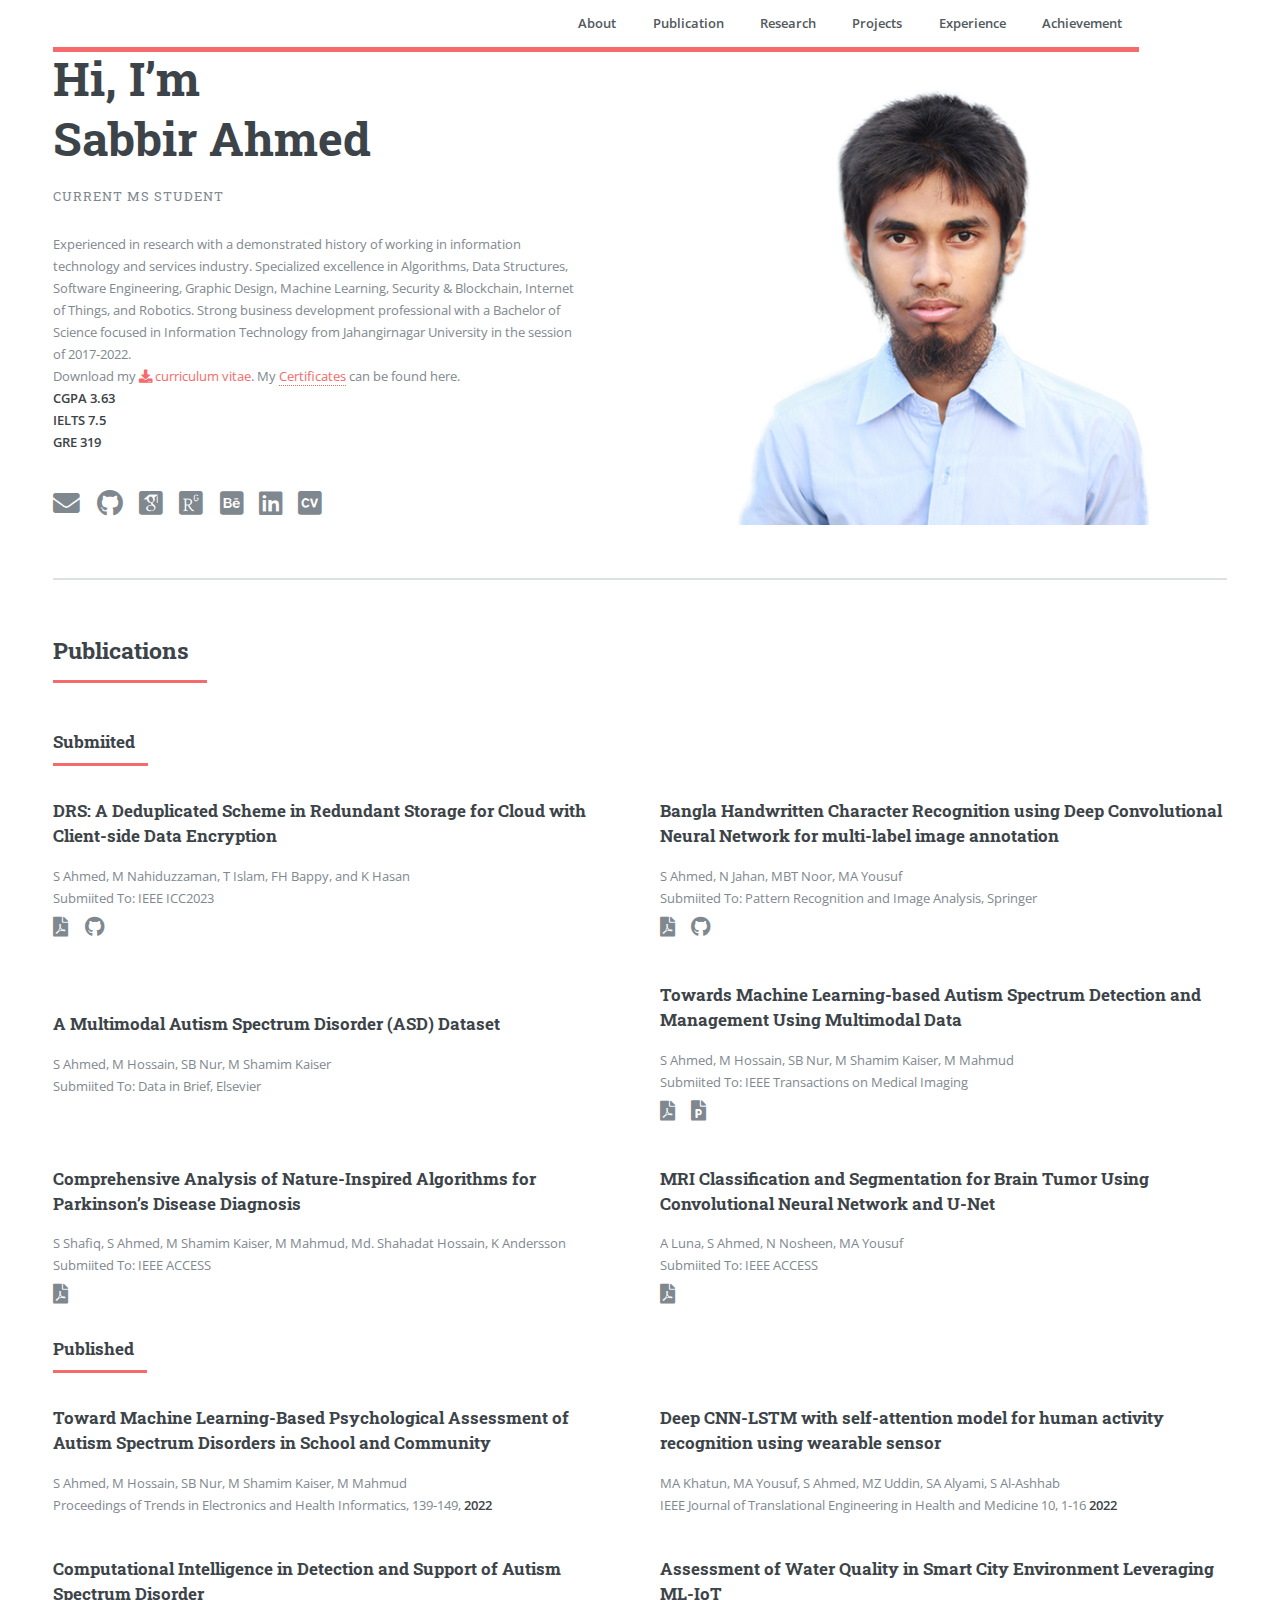
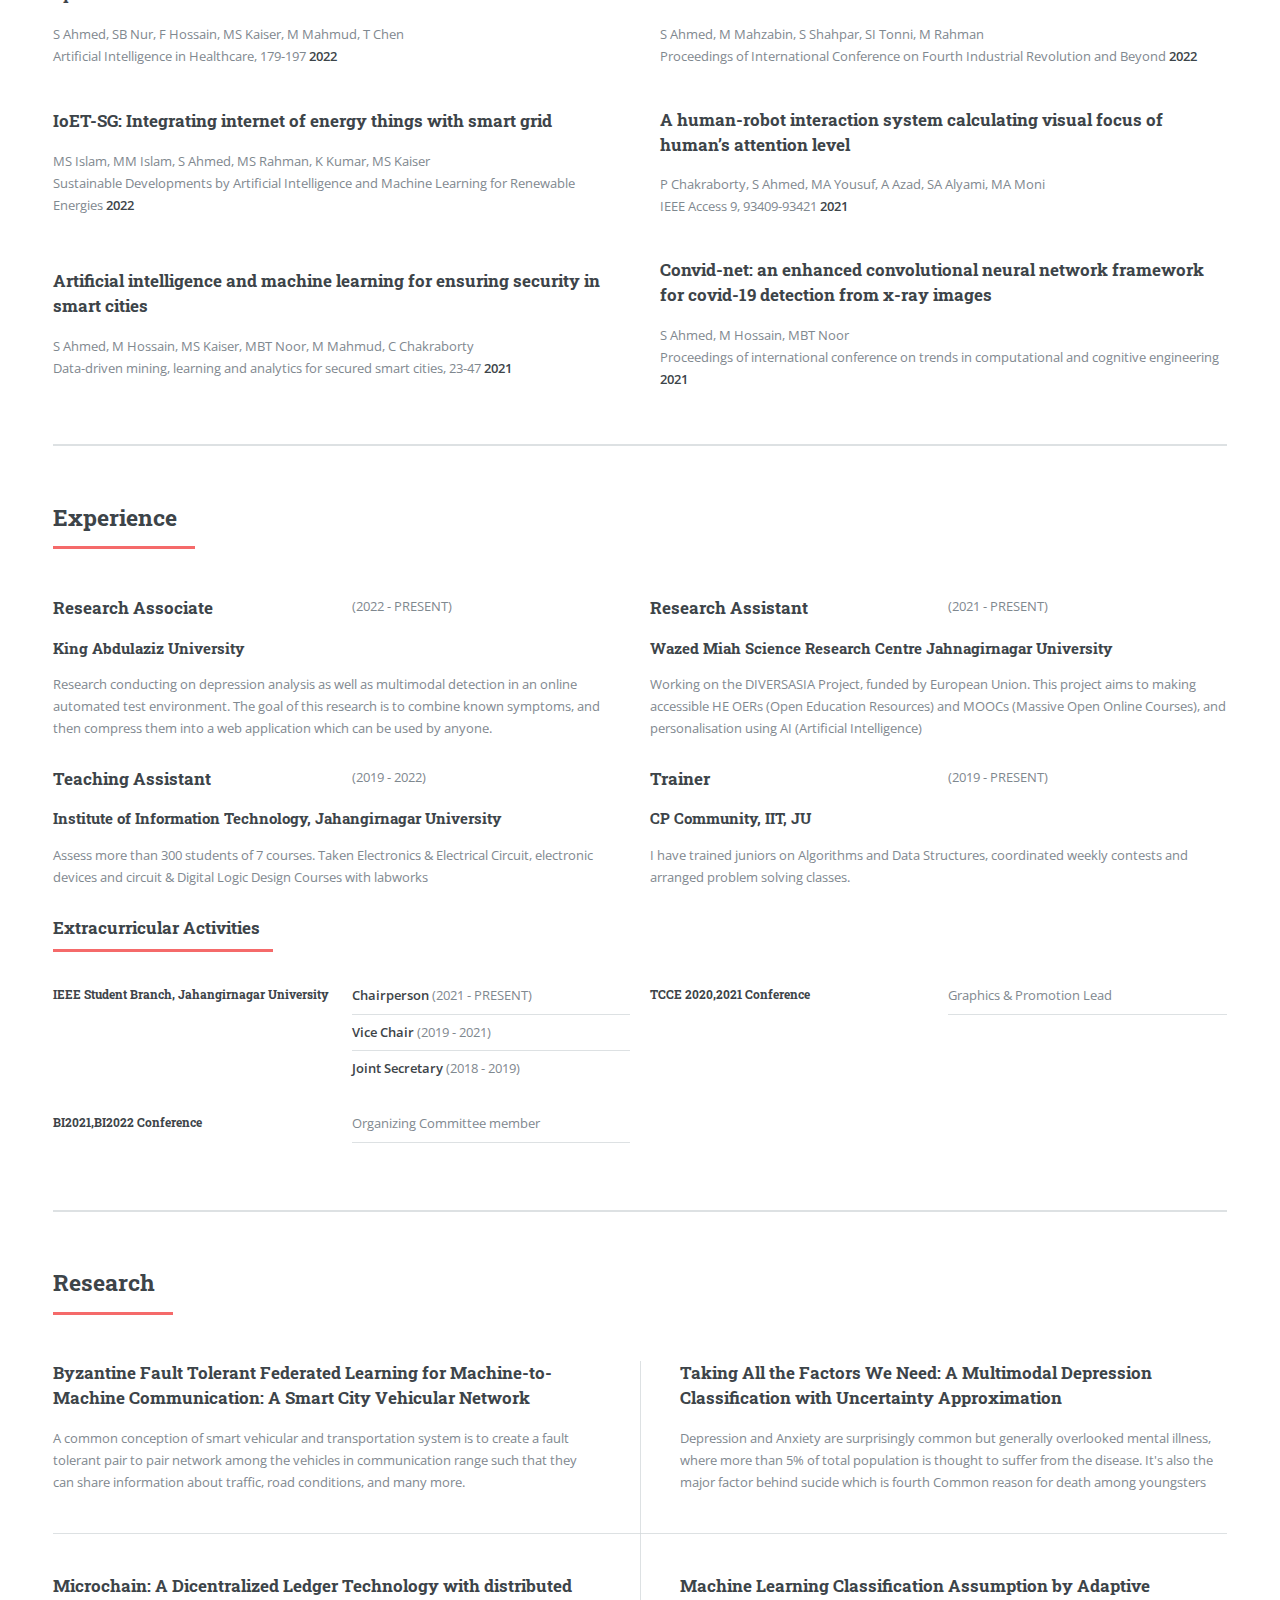
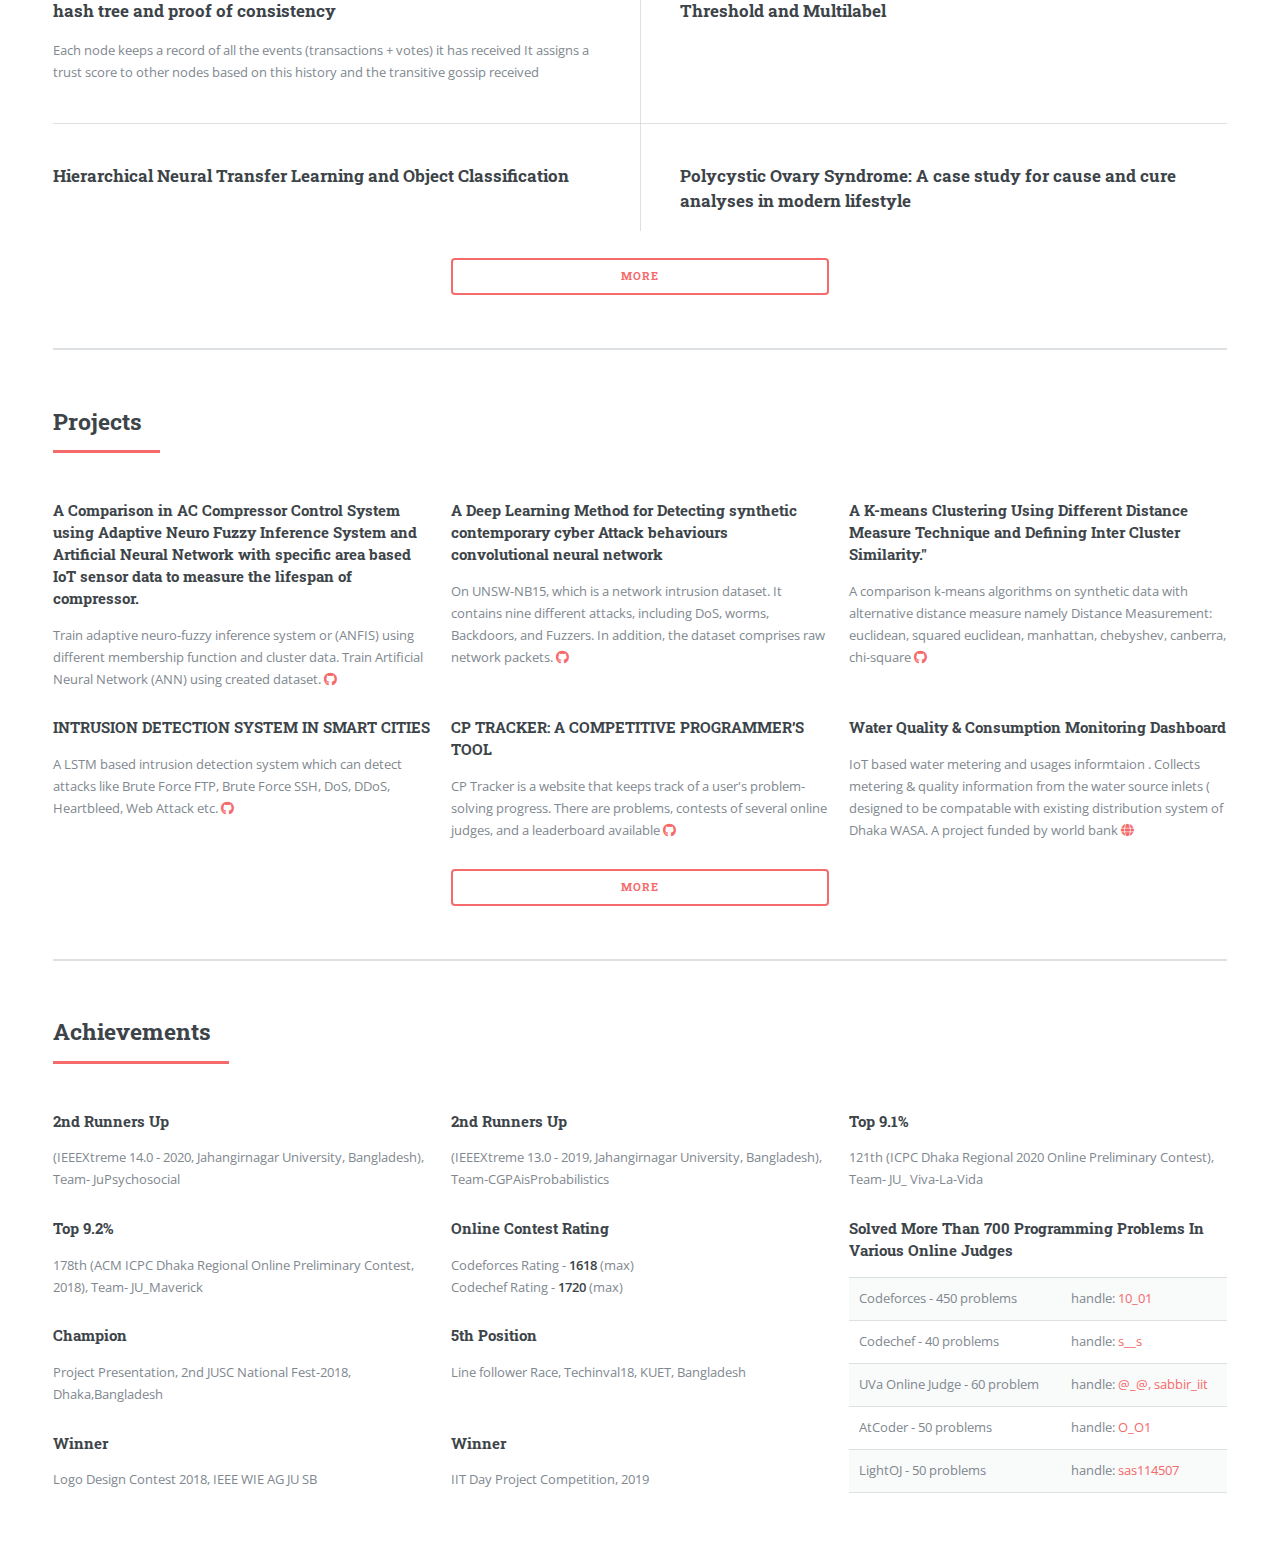
<file: index.html>
<!DOCTYPE HTML>

<html>
	<head>
		<title>Sabbir Ahmed</title>
		<meta charset="utf-8" />
		<meta name="viewport" content="width=device-width, initial-scale=1, user-scalable=no" />
		<link rel="stylesheet" href="assets/css/main.css" />
		<link rel="stylesheet" href="assets/css/academicons.css" />
       
	</head>
	<body class="is-preload">

		<!-- Wrapper -->
			<div id="wrapper">

				<!-- Main -->
					<div id="main">
						<div class="inner">
                            <!---Menue-->

                            <nav id="nav">
                                    <ul class="icon">
                                        <li><a href="#banner" class="">About</a></li>
                                        <li><a href="#Publication" class="">Publication</a></li>
                                        <li><a href="#Research" class="">Research</a></li>
                                        <li><a href="#Projects" class="">Projects</a></li>
                                        <li><a href="#Experience" class="">Experience</a></li>
                                        <li><a href="#Achievement" class="">Achievement</a></li>   
                                    </ul>
                                
                                </nav>
								<div id="sidebar">
									<div class="inner">
										<nav id="menu">
										<ul class="icon">
											<li><a href="#banner" class="">About</a></li>
											<li><a href="#Publication" class="">Publication</a></li>
											<li><a href="#Research" class="">Research</a></li>
											<li><a href="#Projects" class="">Projects</a></li>
											<li><a href="#Experience" class="">Experience</a></li>
											<li><a href="#achievement" class="">Achievement</a></li>   
										</ul>
										</nav>
									</div>
								</div>
							<!-- Header >
								<header id="header">
									<a href="index.html" class="logo"><strong>Sabbir</strong>Ahmed</a>
									<ul class="icons">
										<li><a href="#" class="icon brands fa-twitter"><span class="label">Twitter</span></a></li>
										<li><a href="#" class="icon brands fa-facebook-f"><span class="label">Facebook</span></a></li>
										<li><a href="#" class="icon brands fa-snapchat-ghost"><span class="label">Snapchat</span></a></li>
										<li><a href="#" class="icon brands fa-instagram"><span class="label">Instagram</span></a></li>
										<li><a href="#" class="icon brands fa-medium-m"><span class="label">Medium</span></a></li>
									</ul>
								</header-->

							<!-- Banner -->
								<section id="banner">
									<div class="content">
										<header>
											<h1>Hi, I’m <br />Sabbir Ahmed</h1>
											<p>Current MS Student</p>
										</header>
										<p>Experienced in research with a demonstrated history of working in information technology and services industry. Specialized 
											excellence in Algorithms, Data Structures, Software Engineering, Graphic Design, Machine Learning, Security & Blockchain, 
											Internet of Things, and Robotics. Strong business development professional with a Bachelor of Science focused
											 in Information Technology from Jahangirnagar University in the session of 2017-2022. </br> 
											 Download my <a href="file/cv.pdf" download="SabbirAhmed" class="icon solid fa-download"> curriculum vitae</a>.
											 My <a href="certificates.html">Certificates</a> can be found here.
											</br>
											
											<strong>CGPA 3.63</strong></br>
											<strong>IELTS 7.5</strong> </br>
											<strong>GRE 319</strong>
										</p>
                    
										<ul class="iconsbig">
											
											<li><a href="mailto:sabbir.iit.ju@gmail.com" class="icon solid fa-envelope"></a></li>
											<li><a href="https://github.com/1o-o1" class="icon brands fa-github"></a></li>
											<li><a href="https://scholar.google.com/citations?user=N30jT7EAAAAJ" class="icon academicons ai-google-scholar-square"></a></li>
											<li><a href="https://www.researchgate.net/profile/Sabbir-Ahmed-62" class="icon academicons ai-researchgate-square"></a></li>
											<li><a href="https://www.behance.net/sabbirsas" class="icon brands fa-behance-square"></a></li>
											<li><a href="https://www.linkedin.com/in/sabbir-ahmed-sas/" class="icon brands fa-linkedin"></a></li>
											<li><a href="file/cv.pdf" download="SabbirAhmed" class="icon academicons ai-cv-square"></a></li>
										</ul>
									</div>
									<span class="image fit"> 
                                        <!---object-->
										<img src="images/pic00.jpg" alt="" />
									</span>
								</section>


                            <!-- Section -->
							<section id="Publication">
								<header class="major">
									<h2>Publications</h2>
			
								</header>
								<header class="major">
									<h3>Submiited</h3>
								</header>

								<div class="features">
								
										<article>
											<!--span> 
										<span class="icon solid fa-database">
										</span></span-->
										<div class="content">
											<h3>DRS: A Deduplicated Scheme in Redundant
												Storage for Cloud with Client-side Data Encryption</h3>
												<p>S Ahmed, M Nahiduzzaman, T Islam, FH Bappy, and K Hasan</br>
													Submiited To: IEEE ICC2023
												</p>
											<ul class="icons" >
												<li><a href="file/ReDup.pdf" download="DRS: A Deduplicated Scheme in Redundant
													Storage" class="icon solid fa-file-pdf"></a></li>
												<li><a href="https://github.com/1o-o1/Duplication-in-Redun" class="icon brands fa-github"></a></li>
												<!--li><a href="#" class="icon solid fa-quote-left"></a></li>
												<li><a href="#" class="icon brands fa-github"></a></li>
												<li><a href="#" class="icon brands fa-dribbble"></a></li>
												<li><a href="#" class="icon solid fa-file-powerpoint"></a></li-->
											</ul>		
										</div>
									</article>
								
									<article>
										<!--span><span class="icon solid fa-signature"></span></span></span-->
										<div class="content">
											<h3>Bangla Handwritten Character Recognition using Deep
												Convolutional Neural Network for multi-label image
												annotation</h3>
											<p>S Ahmed, N Jahan, MBT Noor, MA Yousuf</br>
												Submiited To: Pattern Recognition and Image Analysis, Springer
											</p>
											<ul class="icons" >
												<li><a href="file/OCR_Multilabel.pdf" download="OCR_Multilabel" class="icon solid fa-file-pdf"></a></li>
												<li><a href="#" class="icon brands fa-github"></a></li>
												<!--li><a href="#" class="icon solid fa-quote-left"></a></li>
												<li><a href="#" class="icon solid fa-file-powerpoint"></a></li-->
											</ul>	
										</div>
									</article>
									<article>
									   
										<!--span><span class="icon solid fa-table"></span></span-->
										<div class="content">
											<h3>A Multimodal Autism Spectrum Disorder (ASD) Dataset</h3>
											<p>S Ahmed, M Hossain, SB Nur, M Shamim Kaiser </br>
												Submiited To: Data in Brief, Elsevier
											</p>	
											<ul class="icons" >
												<!--li><a href="file/OCR_Multilabel.pdf" download="OCR_Multilabel" class="icon solid fa-file-pdf"></a></li>
												<li><a href="#" class="icon brands fa-github"></a></li>
												<li><a href="#" class="icon solid fa-quote-left"></a></li>
												<li><a href="#" class="icon solid fa-file-powerpoint"></a></li-->
											</ul>										
										</div>
									</article>
									<article>
										<!--span><span class="icon solid fa-images"></span></span-->
										<div class="content">
											<h3>Towards Machine Learning-based Autism Spectrum
												Detection and Management Using Multimodal Data</h3>
												<p>S Ahmed, M Hossain, SB Nur, M Shamim Kaiser, M Mahmud </br>
													Submiited To: IEEE Transactions on Medical Imaging
												</p>
												<ul class="icons" >
												<li><a href="file/multimodal.pdf" class="icon solid fa-file-pdf"></a></li>
												<!--li><a href="#" class="icon brands fa-github"></a></li>
												<li><a href="#" class="icon solid fa-quote-left"></a></li-->
												<li><a href="file/multimodalasd.pptx" download="multimodalasd" class="icon solid fa-file-powerpoint"></a></li>
											</ul>	
										</div>
									</article>

									<article>
										<!--span><span class="icon solid fa-seedling"></span></span-->
										
										<!--img src="assets/svg/ai.svg" class="icon solid color"/-->
										<div class="content">
											<h3>Comprehensive Analysis of
												Nature-Inspired Algorithms for
												Parkinson’s Disease Diagnosis</h3>
												<p>S Shafiq, S Ahmed, M Shamim Kaiser, M Mahmud, Md. Shahadat Hossain, K Andersson </br>
													Submiited To: IEEE ACCESS
												</p>											
												<ul class="icons" >
												<li><a href="file/BIA_for_PD.pdf" download="BIA_for_PD" class="icon solid fa-file-pdf"></a></li>
												<!--li><a href="#" class="icon brands fa-github"></a></li>
												<li><a href="#" class="icon solid fa-quote-left"></a></li>
												<li><a href="#" class="icon solid fa-file-powerpoint"></a></li-->
											</ul>	
										</div>
									</article>

									<article>
										<!--span><span class="icon solid fa-brain"></span></span-->
										
										<div class="content">
											<h3>MRI Classification and Segmentation for Brain Tumor Using Convolutional Neural
												Network and U-Net</h3>
												<p>A Luna, S Ahmed, N Nosheen, MA Yousuf </br>
													Submiited To: IEEE ACCESS
												</p>											
												<ul class="icons" >
												<li><a href="file/BT_paper.pdf" download="bt paper" class="icon solid fa-file-pdf"></a></li>
												<!--li><a href="#" class="icon brands fa-github"></a></li>
												<li><a href="#" class="icon solid fa-quote-left"></a></li>
												<li><a href="#" class="icon brands fa-github"></a></li>
												<li><a href="#" class="icon brands fa-dribbble"></a></li>
												<li><a href="#" class="icon solid fa-file-powerpoint"></a></li-->
											</ul>	
										</div>
									</article>

									<!--article>
										<span class="icon solid fa-school"></span>
										
										<div class="content">
											<h3>MRI Classification and Segmentation for Brain Tumor Using Convolutional Neural
												Network and U-Net</h3>
											<p>Aenean ornare velit lacus, ac varius enim lorem ullamcorper dolore. Proin aliquam facilisis ante interdum. Sed nulla amet lorem feugiat tempus aliquam.</p>
										</div>
									</article-->


								</div>

							
							<header class="major">
								<h3>Published</h3>
							</header>

							<div class="features">
								<article>
									<div class="content">
									   <a href="https://link.springer.com/chapter/10.1007/978-981-16-8826-3_13">
										 <h3 class="link">Toward Machine Learning-Based Psychological Assessment of Autism Spectrum Disorders in School and Community</h3>
									   </a>
										<p>S Ahmed, M Hossain, SB Nur, M Shamim Kaiser, M Mahmud </br>
											Proceedings of Trends in Electronics and Health Informatics, 139-149, <b>2022</b></p>
									</div>
								</article>
								<article>
									<div class="content">
										<a href="https://ieeexplore.ieee.org/abstract/document/9781408/">
											<h3 class="link">Deep CNN-LSTM with self-attention model for human activity recognition using wearable sensor</h3>
										  </a>
										   <p>MA Khatun, MA Yousuf, S Ahmed, MZ Uddin, SA Alyami, S Al-Ashhab </br>
											IEEE Journal of Translational Engineering in Health and Medicine 10, 1-16 <b>2022</b></p>    
									</div>
								</article>
								<article>
							
									<div class="content">
										<a href="https://link.springer.com/chapter/10.1007/978-981-19-5272-2_9">
											<h3 class="link">Computational Intelligence in Detection and Support of Autism Spectrum Disorder</h3>
										  </a>
										   <p>S Ahmed, SB Nur, F Hossain, MS Kaiser, M Mahmud, T Chen</br>
											Artificial Intelligence in Healthcare, 179-197 <b>2022</b></p>                                        
									</div>
								</article>
								<article>
									<div class="content">
										<a href="https://link.springer.com/chapter/10.1007/978-981-19-2445-3_14">
										<h3>Assessment of Water Quality in Smart City Environment Leveraging ML-IoT</h3></a>
										<p>S Ahmed, M Mahzabin, S Shahpar, SI Tonni, M Rahman</br>	
										Proceedings of International Conference on Fourth Industrial Revolution and Beyond <b>2022</b></p>
									</div>
								</article>

								<article>
									<div class="content">
										<a href="https://www.sciencedirect.com/science/article/pii/B9780323912280000136">
										<h3>IoET-SG: Integrating internet of energy things with smart grid</h3></a>
										<p>MS Islam, MM Islam, S Ahmed, MS Rahman, K Kumar, MS Kaiser</br>
											
											Sustainable Developments by Artificial Intelligence and Machine Learning for Renewable Energies <b>2022</b></p>
									</div>
								</article>

								<article>
									<div class="content">
										<a href="https://ieeexplore.ieee.org/abstract/document/9462086/">
										<h3>A human-robot interaction system calculating visual focus of human’s attention level</h3></a>
										<p>P Chakraborty, S Ahmed, MA Yousuf, A Azad, SA Alyami, MA Moni
										</br>
										IEEE Access 9, 93409-93421 <b>2021</b></p>
									</div>
								</article>

								<article>
									<div class="content">
										<a href="https://link.springer.com/chapter/10.1007/978-3-030-72139-8_2">
										<h3>Artificial intelligence and machine learning for ensuring security in smart cities</h3></a>
										<p>S Ahmed, M Hossain, MS Kaiser, MBT Noor, M Mahmud, C Chakraborty
										</br>
										Data-driven mining, learning and analytics for secured smart cities, 23-47 <b>2021</b></p>
									</div>
								</article>

								<article>
									<div class="content">
										<a href="https://link.springer.com/chapter/10.1007/978-981-33-4673-4_55">
										<h3>Convid-net: an enhanced convolutional neural network framework for covid-19 detection from x-ray images</h3></a>
										<p>S Ahmed, M Hossain, MBT Noor
										</br>
										Proceedings of international conference on trends in computational and cognitive engineering <b>2021</b></p>
									</div>
								</article>
							</div>
							</section>

								<!----Experience-->
								<section id="Experience">
									<header class="major">
										<h2>Experience</h2>
									</header>
										<div class="row">
											<div class="col-6 col-12-medium">
												<article>
													<div class="row">
													<div class="col-6 col-12-small">
														<h3>Research Associate </h3>
													</div>
													<div class="col-6 col-12-small">
													(2022 - PRESENT)
													</div></div>
													<h4>King Abdulaziz University</h4>
													<p>Research conducting on depression analysis as well as multimodal detection in an online automated test
														 environment. The goal of this research is to combine known symptoms, and then compress them into a 
														 web application which can be used by anyone.
													</p>
												</article>
												</div>
												<div class="col-6 col-12-medium">
												<article>
													<div class="row">
														<div class="col-6 col-12-small">
													<h3>Research Assistant</h3>
												</div>
												<div class="col-6 col-12-small">
												(2021 - PRESENT)
												</div></div>
													<h4>Wazed Miah Science Research Centre Jahnagirnagar University</h4>
													<p>Working on the DIVERSASIA Project, funded by European Union. This project aims to making accessible HE 
														OERs (Open Education Resources) and MOOCs (Massive 
														Open Online Courses), and personalisation using AI 
														(Artificial Intelligence)
													</p>
												</article>
												</div>
												<div class="col-6 col-12-medium">
												<article>
													<div class="row">
														<div class="col-6 col-12-small">
													<h3 >Teaching Assistant</h3>
												</div>
												<div class="col-6 col-12-small">
												(2019 - 2022)
												</div></div>
													<h4 >Institute of Information Technology, Jahangirnagar University</h4>
														
													<p>Assess more than 300 students of 7 courses. Taken 
														Electronics & Electrical Circuit, electronic devices and 
														circuit & Digital Logic Design Courses with labworks
													</p>
												</article>
												</div>
												<div class="col-6 col-12-medium">
													<article>
														<div class="row">
															<div class="col-6 col-12-small">
														<h3 >Trainer</h3>
													</div>
													<div class="col-6 col-12-small">
													(2019 - PRESENT)
													</div></div>
														<h4 >CP Community, IIT, JU</h4>
															
														<p>I have trained juniors on Algorithms and Data Structures, coordinated weekly contests and arranged
															problem solving classes.
														</p>
													</article>
													</div>
										</div>

										<header class="major">
											<h3>Extracurricular Activities</h3>
										</header>
											<div class="row">
												
													
													<div class="col-3 col-12-small">
													
														<h5 >IEEE Student Branch, 
															Jahangirnagar University</h5>
													
													</div>
													<div class="col-3 col-12-small">
														
														<article>
															<ul class="alt">
																	<li><b>Chairperson</b> (2021 - PRESENT)</li>
																	<li><b>Vice Chair</b> (2019 - 2021)</li>
																	<li><b>Joint Secretary</b> (2018 - 2019)</li>
															</ul>
														</article>
													</div>					
												
													<div class="col-3 col-12-small">
													
														<h5 class=>TCCE 2020,2021
															Conference</h5>	
												</div>
													<div class="col-3 col-12-small">
														<ul class="alt" >
																	<li>Graphics & Promotion Lead</li>	
																	<li></li>	
															</ul>
														</div>
											</div>
											<div class="row">
												<div class="col-3 col-12-small">
													
													<h5 class=>BI2021,BI2022
														Conference</h5>	
											</div>
												<div class="col-3 col-12-small">
													<ul class="alt" >
																<li>Organizing Committee member</li>
																<li></li>		
														</ul>
													</div>

											</div>
											
								</section>
								
							<!-- Section -->
								<section id="Research">
									<header class="major">
										<h2>Research</h2>
									</header>
									<div class="posts">
										<article>
											<!--a href="#" class="image"><img src="images/pic01.jpg" alt="" /></a-->
											<h3>Byzantine Fault Tolerant Federated Learning for Machine-to-Machine Communication: A Smart City Vehicular Network</h3>
											<p>A common conception of smart vehicular and transportation system is to create a fault tolerant pair to pair network among the vehicles in 
												communication range such that they can share information about traffic, road conditions, and many more. </p>

										</article>
										<article>
											<!--a href="#" class="image"><img src="images/pic02.jpg" alt="" /></a-->
											<h3>Taking All the Factors We Need: A Multimodal Depression Classification with Uncertainty Approximation</h3>
											<p>Depression and Anxiety are surprisingly common but generally overlooked  mental illness, where more than 5% of total population is thought to suffer from the disease.
												 It's also the major factor behind sucide which is  fourth Common reason for death among youngsters</p>
										</article>
										<article>
											<!--a href="#" class="image"><img src="images/pic03.jpg" alt="" /></a-->
											<h3>Microchain: A Dicentralized Ledger Technology with distributed hash tree and proof of consistency</h3>
											<p>Each node keeps a record of all the events (transactions + votes) it has received
												It assigns a trust score to other nodes based on this history and the transitive gossip received
												</p>
										</article>
										<article>
											<!--a href="#" class="image"><img src="images/pic04.jpg" alt="" /></a-->
											<h3>Machine Learning Classification Assumption by Adaptive Threshold and Multilabel</h3>
											<p></p>
										</article>
										<article>
											<!--a href="#" class="image"><img src="images/pic05.jpg" alt="" /></a-->
											<h3>Hierarchical Neural Transfer Learning and Object Classification</h3>
											<p></p>
										</article>
										<article>
											<!--a href="#" class="image"><img src="images/pic06.jpg" alt="" /></a-->
											<h3>Polycystic Ovary Syndrome:  A case study for cause and cure analyses in modern lifestyle</h3>
											<p></p>
										</article>
									
									</div>
									<div class="row">
										<div class="col-4 col-12-medium"></div>
										<div class="col-4 col-12-medium">
											<ul class="actions stacked">
												<li><a href="research.html" class="button fit">More</a></li>
											</ul>
											</div>
									</div>
								</section>
                           

								<!----Projects-->
								<section id="Projects">
									<header class="major">
										<h2>Projects</h2>
									</header>
										<div class="row">
											<div class="col-4 col-12-small">
												<article>
													<h4>A Comparison in AC Compressor Control System using Adaptive Neuro Fuzzy Inference System and Artificial Neural Network 
														with specific area based IoT sensor data to measure the lifespan of compressor. </h4>
													<p>Train adaptive neuro-fuzzy inference system or (ANFIS) using different membership function and cluster data.
														Train Artificial Neural Network (ANN) using created dataset.
														<a href="https://github.com/1o-o1/AC-Control-System" class="icon brands fa-github"></a>
													</p>
												</article>
												</div>

											<div class="col-4 col-12-small">
													<article>
														<h4>A Deep Learning Method for Detecting synthetic contemporary cyber Attack behaviours convolutional neural network </h4>
														<p>On UNSW-NB15, which is a network intrusion dataset. It contains nine different attacks, including DoS, worms, Backdoors, and Fuzzers. In addition, the dataset comprises raw network packets.
															<a href="https://github.com/1o-o1/contemporary-cyber-Attack-" class="icon brands fa-github"></a>
														</p>
													</article>
												</div>
											<div class="col-4 col-12-small">
														<article>
															<h4>A K-means Clustering Using Different Distance
																Measure Technique and Defining Inter Cluster
																Similarity."</h4>
															<p>A comparison k-means algorithms on 
																synthetic data with alternative distance 
																measure namely Distance Measurement: 
																euclidean, squared euclidean, manhattan, 
																chebyshev, canberra, chi-square
																<a href="https://github.com/1o-o1/K-means-Clustering-Distance" class="icon brands fa-github"></a>
															</p>
														</article>
												</div>
											<div class="col-4 col-12-small">
															<article>
																<h4>INTRUSION DETECTION SYSTEM IN 
																	SMART CITIES </h4>
																<p>A LSTM based intrusion detection system which can detect attacks like Brute Force FTP, Brute Force 
																	SSH, DoS, DDoS, Heartbleed, Web Attack etc.
																	<a href="#" class="icon brands fa-github"></a>
																</p>
															</article>
												</div>
												<div class="col-4 col-12-small">
													<article>
														<h4>CP TRACKER: A 
															COMPETITIVE PROGRAMMER’S TOOL
															</h4>
														<p>CP Tracker is a website that keeps track of a user's problem-solving progress. There are problems, 
															contests of several online judges, and a leaderboard available
															<a href="https://github.com/1o-o1/cptrack" class="icon brands fa-github"></a>
														</p>
													</article>
												</div>
												<div class="col-4 col-12-small">
												<article>
													<h4>Water Quality & Consumption Monitoring Dashboard</h4>
													<p>IoT based water metering and usages informtaion . Collects metering & quality information from the 
														water source inlets ( designed to be compatable with existing distribution system of Dhaka WASA. A 
														project funded by world bank
														<a href="https://aquawaree.000webhostapp.com/" class="icon solid fa-globe"></a>
													</p>
												</article>
												</div>
										</div>
										<div class="row">
											<div class="col-4 col-12-medium"></div>
											<div class="col-4 col-12-medium">
												<ul class="actions stacked">
													<li><a href="#" class="button fit">More</a></li>
												</ul>
												</div>
										</div>
									
								</section>
								


								<section id="Achievement">
									<header class="major">
										<h2>Achievements</h2>
									</header>
										<div class="row">
											
											<div class="col-4 col-12-small">
												<article>
													<h4>2nd Runners Up  </h4>
													<p>(IEEEXtreme 14.0 - 2020, Jahangirnagar 
														University, Bangladesh), Team- JuPsychosocial 
													</p>

												</article>
												</div>
											
											<div class="col-4 col-12-small">
													<article>
														<h4>2nd Runners Up  </h4>
														<p>(IEEEXtreme 13.0 - 2019, Jahangirnagar 
															University, Bangladesh), Team-CGPAisProbabilistics
															
														</p>
													</article>
												</div>
												<div class="col-4 col-12-small">
													<article>
														<h4>Top 9.1% </h4>
														<p>121th (ICPC Dhaka Regional 2020 Online 
															Preliminary Contest), Team- JU_ Viva-La-Vida
															
														</p>
													</article>
												</div>
											<div class="col-8 col-12-small">
												<div class="row">
												<div class="col-6 col-12-small">
													<article>
														<h4>Top 9.2% </h4>
														<p>178th (ACM ICPC Dhaka Regional Online 
															Preliminary Contest, 2018), Team- JU_Maverick
															
														</p>
													</article>
												</div>
												<div class="col-6 col-12-small">
													<article>
														<h4>Online Contest Rating</h4>
														<p>Codeforces Rating - <b>1618</b> (max)</br>
															Codechef Rating - <b>1720</b> (max) 
															
														</p>
													</article>
												</div></div>
												<div class="row">
												<div class="col-6 col-12-small">
													<article>
														<h4>Champion</h4>
														<p>Project Presentation, 2nd JUSC National Fest-2018, Dhaka,Bangladesh
														</p>
														
													</article>
												</div>

												<div class="col-6 col-12-small">
													<article>
														<h4>5th Position</h4>
														<p>Line follower Race, Techinval18, KUET, Bangladesh
														</p>
													</article>
												</div></div>

												<div class="row">
													<div class="col-6 col-12-small">
														<article>
															<h4>Winner</h4>
															<p>Logo Design Contest 2018, IEEE WIE AG JU SB
															</p>
															
														</article>
													</div>
	
													<div class="col-6 col-12-small">
														<article>
															<h4>Winner</h4>
															<p>IIT Day Project Competition, 2019
															</p>
														</article>
													</div></div>
											</div>
												<div class="col-4 col-12-small">
													<article>
														<h4>Solved More Than 700 Programming Problems In Various Online Judges</h4>
															<table>
																<tr><td>Codeforces - 450 problems</td>
																<td>
																	handle: <a href="https://codeforces.com/profile/10_01" class="icon">10_01</a>
																</td>
																</tr>
																<tr><td>Codechef - 40 problems</td>
																<td>handle: <a href="https://www.codechef.com/users/s__s" class="icon">s__s</a></td>
																</tr>
																<tr><td>UVa Online Judge - 60 problem</td>
																<td>handle: <a href="https://uhunt.onlinejudge.org/id/912723" class="icon">@_@, sabbir_iit</a></td>
																</tr>
																<tr><td>AtCoder - 50 problems</td> 
																<td>handle: <a href="https://atcoder.jp/users/O_O1" class="icon">O_O1</a></td></tr>
																<tr><td>LightOJ - 50 problems</td> 
																<td>handle: <a href="https://lightoj.com/user/sas114507" class="icon">sas114507</a></td></tr>
															</table>
													</article>
												</div>

										</div>
									
								</section>
						</div>
					</div>
				

			</div>

		<!-- Scripts -->
			<script src="assets/js/jquery.min.js"></script>
			<script src="assets/js/browser.min.js"></script>
			<script src="assets/js/breakpoints.min.js"></script>
			<script src="assets/js/util.js"></script>
			<script src="assets/js/main.js"></script>

	</body>
</html>
</file>
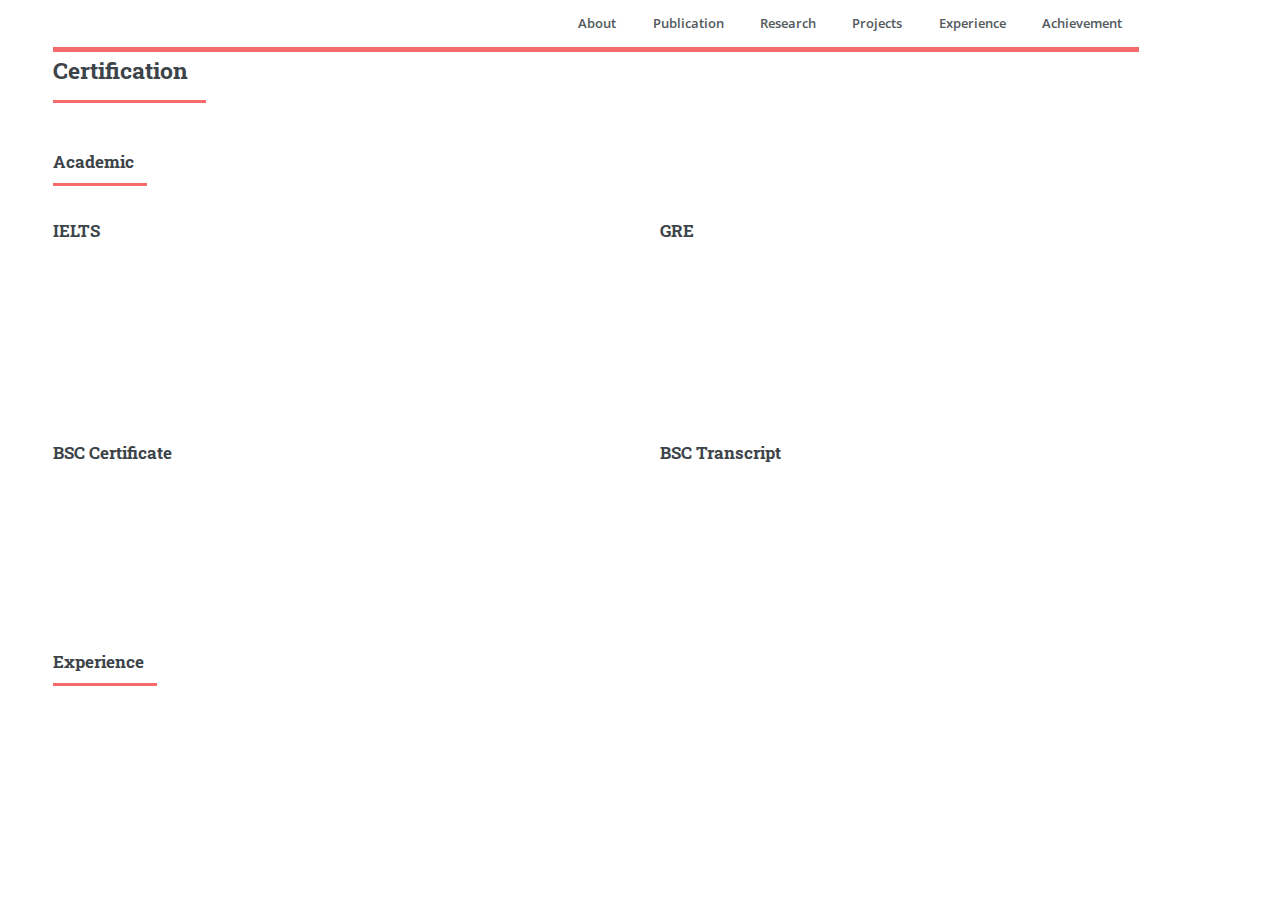
<file: certificates.html>
<!DOCTYPE HTML>

<html>
	<head>
		<title>Sabbir Ahmed</title>
		<meta charset="utf-8" />
		<meta name="viewport" content="width=device-width, initial-scale=1, user-scalable=no" />
		<link rel="stylesheet" href="assets/css/main.css" />
		<link rel="stylesheet" href="assets/css/academicons.css" />
       
	</head>
	<body class="is-preload">

		<!-- Wrapper -->
			<div id="wrapper">

				<!-- Main -->
					<div id="main">
						<div class="inner">
                            <!---Menue-->
                            <nav id="nav">
                                <ul class="icon">
                                    <li><a href="index.html#banner" class="">About</a></li>
                                    <li><a href="index.html#Publication" class="">Publication</a></li>
                                    <li><a href="index.html#Research" class="">Research</a></li>
                                    <li><a href="index.html#Projects" class="">Projects</a></li>
                                    <li><a href="index.html#Experience" class="">Experience</a></li>
                                    <li><a href="index.html#Achievement" class="">Achievement</a></li>   
                                </ul>
                            
                            </nav>
                            <div id="sidebar">
                                <div class="inner">
                                    <nav id="menu">
                                    <ul class="icon">
                                        <li><a href="index.html#banner" class="">About</a></li>
                                        <li><a href="index.html#Publication" class="">Publication</a></li>
                                        <li><a href="index.html#Research" class="">Research</a></li>
                                        <li><a href="index.html#Projects" class="">Projects</a></li>
                                        <li><a href="index.html#Experience" class="">Experience</a></li>
                                        <li><a href="index.html#achievement" class="">Achievement</a></li>   
                                    </ul>
                                    </nav>
                                </div>
                            </div>
                            <!-- Section -->
							<section id="Certificate">
								<header class="major">
									<h2>Certification</h2>
			
								</header>
								<header class="major">
									<h3>Academic</h3>
								</header>

								<div class="features">
								
										<article>

										<div class="content">
											<h3>IELTS                                            
                                            </h3>
                                            <iframe src="https://drive.google.com/file/d/1aRNd9ReTPZdyP13OibD9sadEbgxFbglL/preview" class="embed" allow="autoplay"></iframe>
                                               	
										</div>
									</article>

									<article>
										<div class="content">
											<h3>GRE</h3>
                                            <iframe src="https://drive.google.com/file/d/1IvjXyZQ9690qLqsUs3_EGSjF0cveFHgu/preview" class="embed" allow="autoplay"></iframe>
										</div>
									</article>
									
                                    <article>
										<div class="content">
											<h3>BSC Certificate</h3>
                                            <iframe src="https://drive.google.com/file/d/1a_o2zsh3bFsmkzvHii9_0hyIH7Z5FVn4/preview" class="embed" allow="autoplay"></iframe>
										</div>
									</article>
									

									<article>
										<div class="content">
											<h3>BSC Transcript</h3>
                                            <iframe src="https://drive.google.com/file/d/1aF_O51q-RQ1rVjNp6m6xYfT6-wjPxY94/preview" class="embed" allow="autoplay"></iframe>
										</div>
									</article>
									


									<!-- <article>
										<span><span class="icon solid fa-brain"></span></span>
										
										<div class="content">
											<h3>MRI Classification and Segmentation for Brain Tumor Using Convolutional Neural
												Network and U-Net</h3>
												<p>A Luna, S Ahmed, N Nosheen, MA Yousuf </br>
													Submiited To: IEEE ACCESS
												</p>											
												<ul class="icons" >
												<li><a href="file/BT_paper.pdf" download="bt paper" class="icon solid fa-file-pdf"></a></li>
											</ul>	
										</div>
									</article> -->



								</div>

							</header>
							<header class="major">
								<h3>Experience</h3>
							</header>

							<div class="features">

							</div>
							</section>

						</div>
					</div>
				

			</div>

		<!-- Scripts -->
			<script src="assets/js/jquery.min.js"></script>
			<script src="assets/js/browser.min.js"></script>
			<script src="assets/js/breakpoints.min.js"></script>
			<script src="assets/js/util.js"></script>
			<script src="assets/js/main.js"></script>

	</body>
</html>
</file>
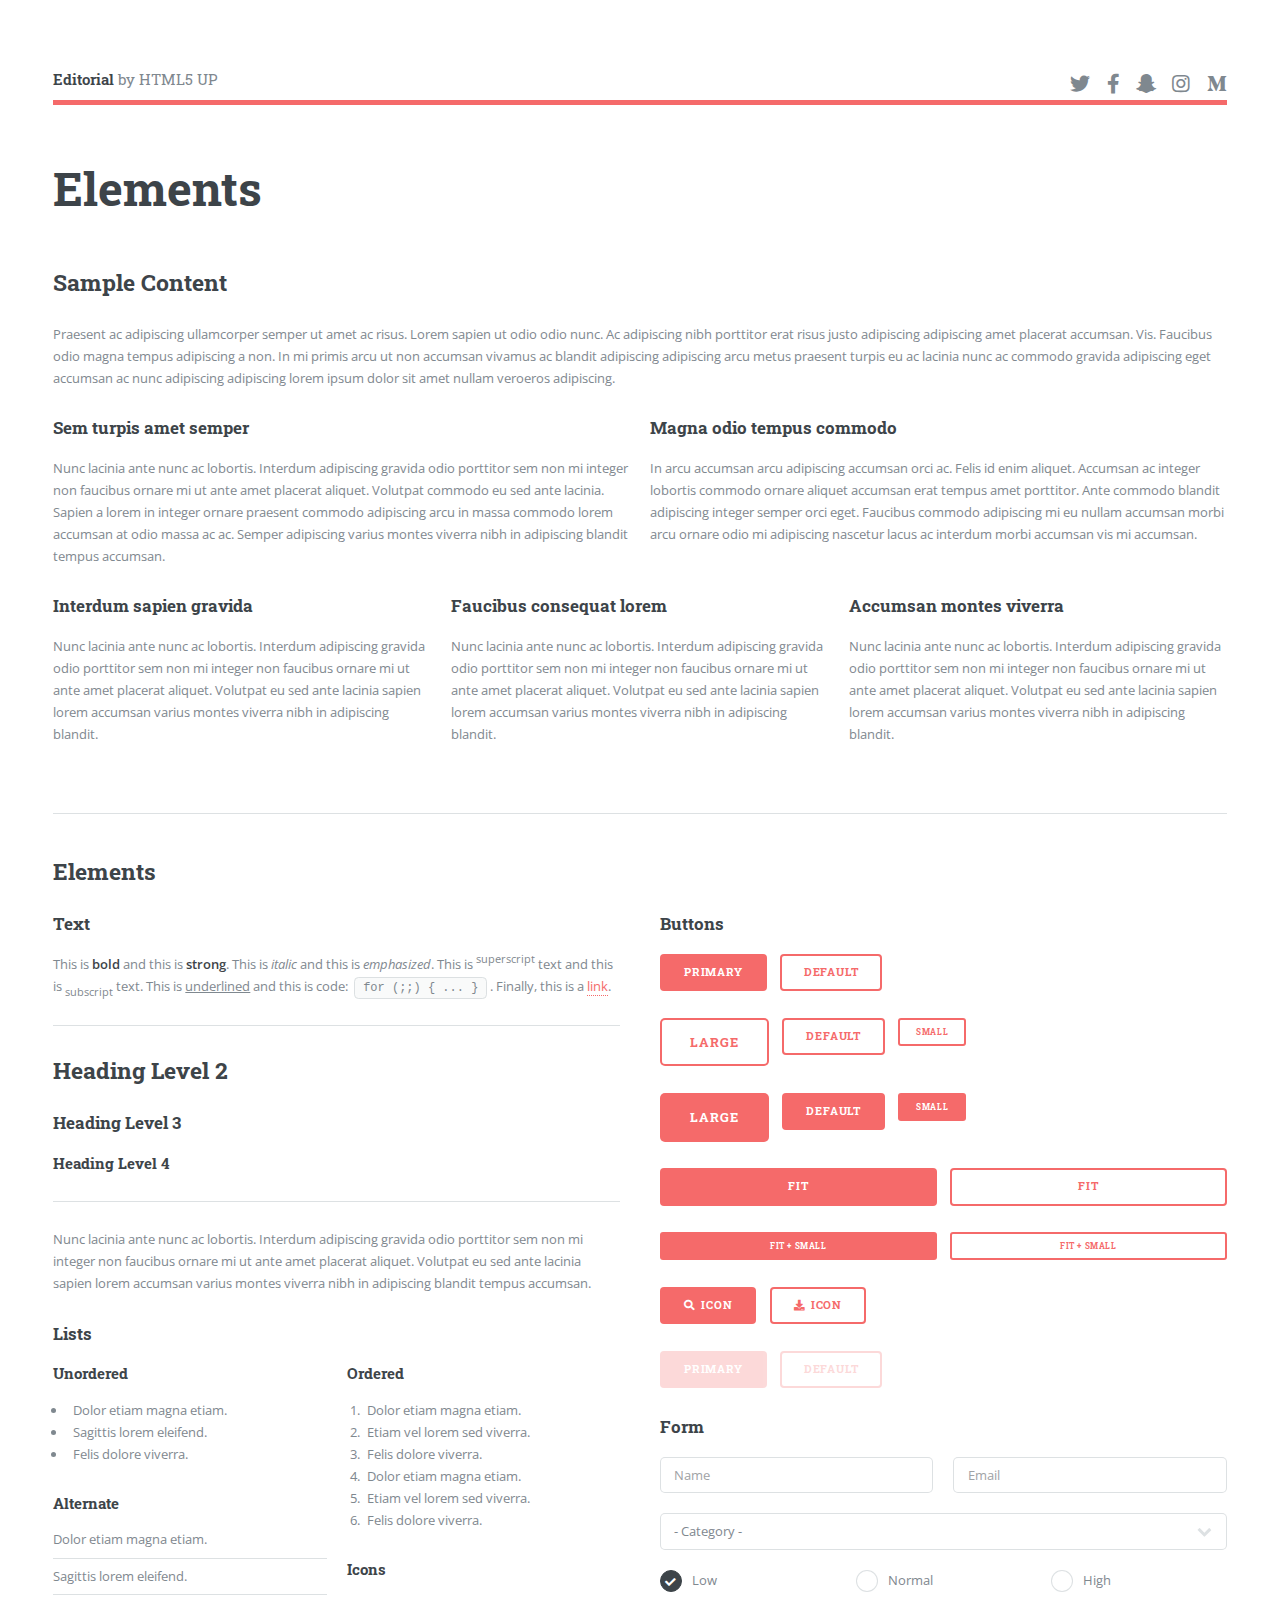
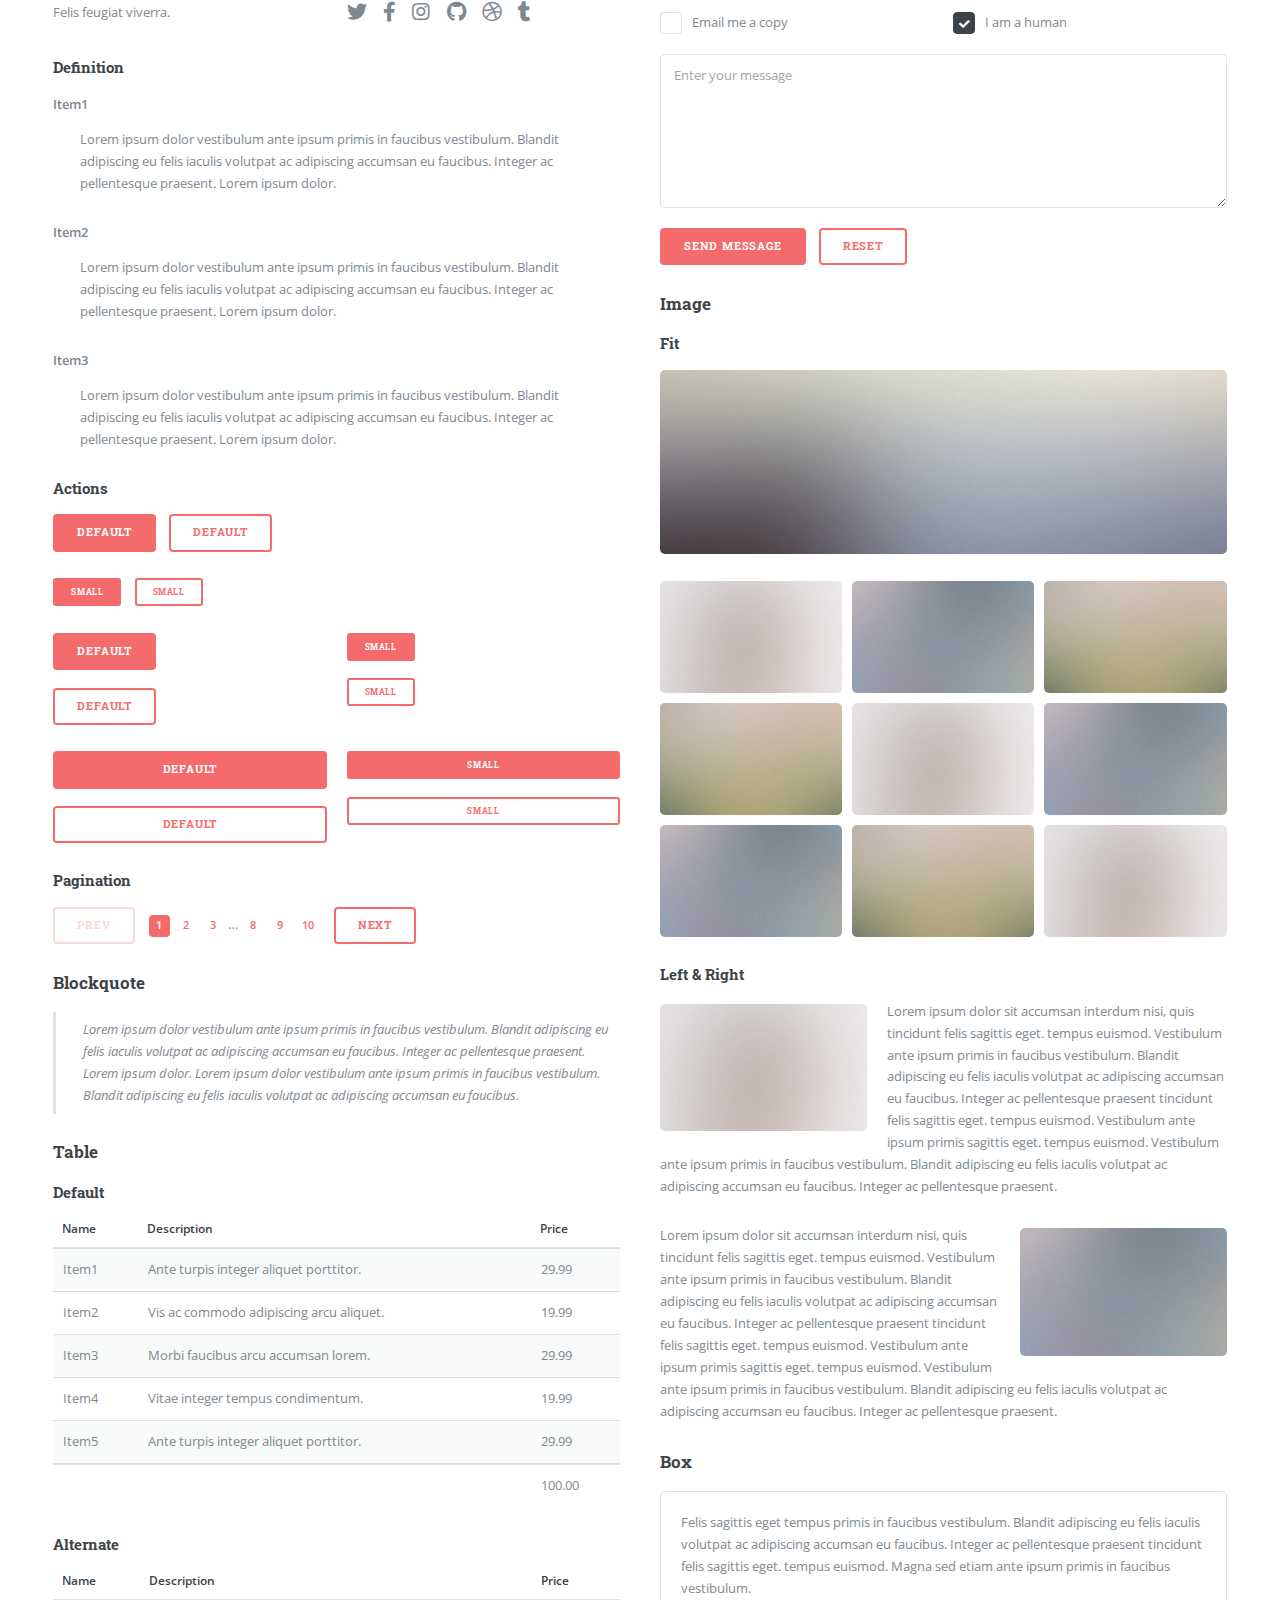
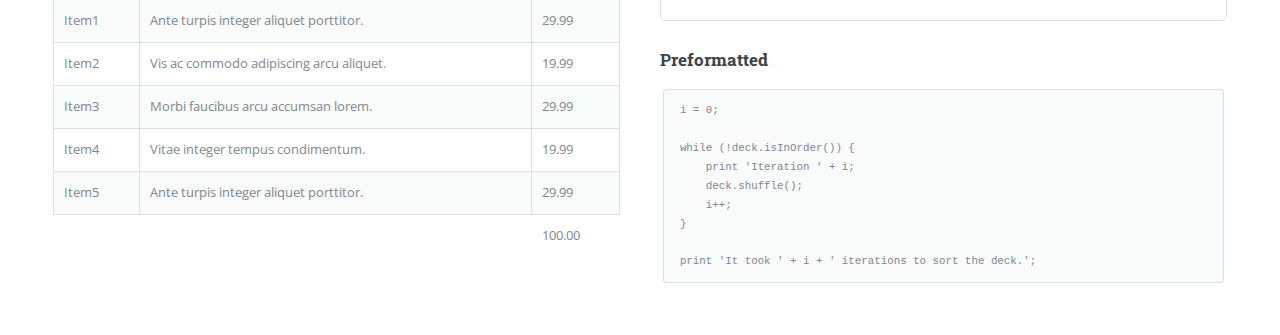
<file: elements.html>
<!DOCTYPE HTML>
<!--
	Editorial by HTML5 UP
	html5up.net | @ajlkn
	Free for personal and commercial use under the CCA 3.0 license (html5up.net/license)
-->
<html>
	<head>
		<title>Elements - Editorial by HTML5 UP</title>
		<meta charset="utf-8" />
		<meta name="viewport" content="width=device-width, initial-scale=1, user-scalable=no" />
		<link rel="stylesheet" href="assets/css/main.css" />
	</head>
	<body class="is-preload">

		<!-- Wrapper -->
			<div id="wrapper">

				<!-- Main -->
					<div id="main">
						<div class="inner">

							<!-- Header -->
								<header id="header">
									<a href="index.html" class="logo"><strong>Editorial</strong> by HTML5 UP</a>
									<ul class="icons">
										<li><a href="#" class="icon brands fa-twitter"><span class="label">Twitter</span></a></li>
										<li><a href="#" class="icon brands fa-facebook-f"><span class="label">Facebook</span></a></li>
										<li><a href="#" class="icon brands fa-snapchat-ghost"><span class="label">Snapchat</span></a></li>
										<li><a href="#" class="icon brands fa-instagram"><span class="label">Instagram</span></a></li>
										<li><a href="#" class="icon brands fa-medium-m"><span class="label">Medium</span></a></li>
									</ul>
								</header>

							<!-- Content -->
								<section>
									<header class="main">
										<h1>Elements</h1>
									</header>

									<!-- Content -->
										<h2 id="content">Sample Content</h2>
										<p>Praesent ac adipiscing ullamcorper semper ut amet ac risus. Lorem sapien ut odio odio nunc. Ac adipiscing nibh porttitor erat risus justo adipiscing adipiscing amet placerat accumsan. Vis. Faucibus odio magna tempus adipiscing a non. In mi primis arcu ut non accumsan vivamus ac blandit adipiscing adipiscing arcu metus praesent turpis eu ac lacinia nunc ac commodo gravida adipiscing eget accumsan ac nunc adipiscing adipiscing lorem ipsum dolor sit amet nullam veroeros adipiscing.</p>
										<div class="row">
											<div class="col-6 col-12-small">
												<h3>Sem turpis amet semper</h3>
												<p>Nunc lacinia ante nunc ac lobortis. Interdum adipiscing gravida odio porttitor sem non mi integer non faucibus ornare mi ut ante amet placerat aliquet. Volutpat commodo eu sed ante lacinia. Sapien a lorem in integer ornare praesent commodo adipiscing arcu in massa commodo lorem accumsan at odio massa ac ac. Semper adipiscing varius montes viverra nibh in adipiscing blandit tempus accumsan.</p>
											</div>
											<div class="col-6 col-12-small">
												<h3>Magna odio tempus commodo</h3>
												<p>In arcu accumsan arcu adipiscing accumsan orci ac. Felis id enim aliquet. Accumsan ac integer lobortis commodo ornare aliquet accumsan erat tempus amet porttitor. Ante commodo blandit adipiscing integer semper orci eget. Faucibus commodo adipiscing mi eu nullam accumsan morbi arcu ornare odio mi adipiscing nascetur lacus ac interdum morbi accumsan vis mi accumsan.</p>
											</div>
											<!-- Break -->
											<div class="col-4 col-12-medium">
												<h3>Interdum sapien gravida</h3>
												<p>Nunc lacinia ante nunc ac lobortis. Interdum adipiscing gravida odio porttitor sem non mi integer non faucibus ornare mi ut ante amet placerat aliquet. Volutpat eu sed ante lacinia sapien lorem accumsan varius montes viverra nibh in adipiscing blandit.</p>
											</div>
											<div class="col-4 col-12-medium">
												<h3>Faucibus consequat lorem</h3>
												<p>Nunc lacinia ante nunc ac lobortis. Interdum adipiscing gravida odio porttitor sem non mi integer non faucibus ornare mi ut ante amet placerat aliquet. Volutpat eu sed ante lacinia sapien lorem accumsan varius montes viverra nibh in adipiscing blandit.</p>
											</div>
											<div class="col-4 col-12-medium">
												<h3>Accumsan montes viverra</h3>
												<p>Nunc lacinia ante nunc ac lobortis. Interdum adipiscing gravida odio porttitor sem non mi integer non faucibus ornare mi ut ante amet placerat aliquet. Volutpat eu sed ante lacinia sapien lorem accumsan varius montes viverra nibh in adipiscing blandit.</p>
											</div>
										</div>

									<hr class="major" />

									<!-- Elements -->
										<h2 id="elements">Elements</h2>
										<div class="row gtr-200">
											<div class="col-6 col-12-medium">

												<!-- Text stuff -->
													<h3>Text</h3>
													<p>This is <b>bold</b> and this is <strong>strong</strong>. This is <i>italic</i> and this is <em>emphasized</em>.
													This is <sup>superscript</sup> text and this is <sub>subscript</sub> text.
													This is <u>underlined</u> and this is code: <code>for (;;) { ... }</code>.
													Finally, this is a <a href="#">link</a>.</p>
													<hr />
													<h2>Heading Level 2</h2>
													<h3>Heading Level 3</h3>
													<h4>Heading Level 4</h4>
													<hr />
													<p>Nunc lacinia ante nunc ac lobortis. Interdum adipiscing gravida odio porttitor sem non mi integer non faucibus ornare mi ut ante amet placerat aliquet. Volutpat eu sed ante lacinia sapien lorem accumsan varius montes viverra nibh in adipiscing blandit tempus accumsan.</p>

												<!-- Lists -->
													<h3>Lists</h3>
													<div class="row">
														<div class="col-6 col-12-small">

															<h4>Unordered</h4>
															<ul>
																<li>Dolor etiam magna etiam.</li>
																<li>Sagittis lorem eleifend.</li>
																<li>Felis dolore viverra.</li>
															</ul>

															<h4>Alternate</h4>
															<ul class="alt">
																<li>Dolor etiam magna etiam.</li>
																<li>Sagittis lorem eleifend.</li>
																<li>Felis feugiat viverra.</li>
															</ul>

														</div>
														<div class="col-6 col-12-small">

															<h4>Ordered</h4>
															<ol>
																<li>Dolor etiam magna etiam.</li>
																<li>Etiam vel lorem sed viverra.</li>
																<li>Felis dolore viverra.</li>
																<li>Dolor etiam magna etiam.</li>
																<li>Etiam vel lorem sed viverra.</li>
																<li>Felis dolore viverra.</li>
															</ol>

															<h4>Icons</h4>
															<ul class="icons">
																<li><a href="#" class="icon brands fa-twitter"><span class="label">Twitter</span></a></li>
																<li><a href="#" class="icon brands fa-facebook-f"><span class="label">Facebook</span></a></li>
																<li><a href="#" class="icon brands fa-instagram"><span class="label">Instagram</span></a></li>
																<li><a href="#" class="icon brands fa-github"><span class="label">Github</span></a></li>
																<li><a href="#" class="icon brands fa-dribbble"><span class="label">Dribbble</span></a></li>
																<li><a href="#" class="icon brands fa-tumblr"><span class="label">Tumblr</span></a></li>
															</ul>

														</div>
													</div>
													<h4>Definition</h4>
													<dl>
														<dt>Item1</dt>
														<dd>
															<p>Lorem ipsum dolor vestibulum ante ipsum primis in faucibus vestibulum. Blandit adipiscing eu felis iaculis volutpat ac adipiscing accumsan eu faucibus. Integer ac pellentesque praesent. Lorem ipsum dolor.</p>
														</dd>
														<dt>Item2</dt>
														<dd>
															<p>Lorem ipsum dolor vestibulum ante ipsum primis in faucibus vestibulum. Blandit adipiscing eu felis iaculis volutpat ac adipiscing accumsan eu faucibus. Integer ac pellentesque praesent. Lorem ipsum dolor.</p>
														</dd>
														<dt>Item3</dt>
														<dd>
															<p>Lorem ipsum dolor vestibulum ante ipsum primis in faucibus vestibulum. Blandit adipiscing eu felis iaculis volutpat ac adipiscing accumsan eu faucibus. Integer ac pellentesque praesent. Lorem ipsum dolor.</p>
														</dd>
													</dl>

													<h4>Actions</h4>
													<ul class="actions">
														<li><a href="#" class="button primary">Default</a></li>
														<li><a href="#" class="button">Default</a></li>
													</ul>
													<ul class="actions small">
														<li><a href="#" class="button primary small">Small</a></li>
														<li><a href="#" class="button small">Small</a></li>
													</ul>
													<div class="row">
														<div class="col-6 col-12-small">
															<ul class="actions stacked">
																<li><a href="#" class="button primary">Default</a></li>
																<li><a href="#" class="button">Default</a></li>
															</ul>
														</div>
														<div class="col-6 col-12-small">
															<ul class="actions stacked">
																<li><a href="#" class="button primary small">Small</a></li>
																<li><a href="#" class="button small">Small</a></li>
															</ul>
														</div>
														<div class="col-6 col-12-small">
															<ul class="actions stacked">
																<li><a href="#" class="button primary fit">Default</a></li>
																<li><a href="#" class="button fit">Default</a></li>
															</ul>
														</div>
														<div class="col-6 col-12-small">
															<ul class="actions stacked">
																<li><a href="#" class="button primary small fit">Small</a></li>
																<li><a href="#" class="button small fit">Small</a></li>
															</ul>
														</div>
													</div>

													<h4>Pagination</h4>
													<ul class="pagination">
														<li><span class="button disabled">Prev</span></li>
														<li><a href="#" class="page active">1</a></li>
														<li><a href="#" class="page">2</a></li>
														<li><a href="#" class="page">3</a></li>
														<li><span>&hellip;</span></li>
														<li><a href="#" class="page">8</a></li>
														<li><a href="#" class="page">9</a></li>
														<li><a href="#" class="page">10</a></li>
														<li><a href="#" class="button">Next</a></li>
													</ul>

												<!-- Blockquote -->
													<h3>Blockquote</h3>
													<blockquote>Lorem ipsum dolor vestibulum ante ipsum primis in faucibus vestibulum. Blandit adipiscing eu felis iaculis volutpat ac adipiscing accumsan eu faucibus. Integer ac pellentesque praesent. Lorem ipsum dolor. Lorem ipsum dolor vestibulum ante ipsum primis in faucibus vestibulum. Blandit adipiscing eu felis iaculis volutpat ac adipiscing accumsan eu faucibus.</blockquote>

												<!-- Table -->
													<h3>Table</h3>

													<h4>Default</h4>
													<div class="table-wrapper">
														<table>
															<thead>
																<tr>
																	<th>Name</th>
																	<th>Description</th>
																	<th>Price</th>
																</tr>
															</thead>
															<tbody>
																<tr>
																	<td>Item1</td>
																	<td>Ante turpis integer aliquet porttitor.</td>
																	<td>29.99</td>
																</tr>
																<tr>
																	<td>Item2</td>
																	<td>Vis ac commodo adipiscing arcu aliquet.</td>
																	<td>19.99</td>
																</tr>
																<tr>
																	<td>Item3</td>
																	<td> Morbi faucibus arcu accumsan lorem.</td>
																	<td>29.99</td>
																</tr>
																<tr>
																	<td>Item4</td>
																	<td>Vitae integer tempus condimentum.</td>
																	<td>19.99</td>
																</tr>
																<tr>
																	<td>Item5</td>
																	<td>Ante turpis integer aliquet porttitor.</td>
																	<td>29.99</td>
																</tr>
															</tbody>
															<tfoot>
																<tr>
																	<td colspan="2"></td>
																	<td>100.00</td>
																</tr>
															</tfoot>
														</table>
													</div>

													<h4>Alternate</h4>
													<div class="table-wrapper">
														<table class="alt">
															<thead>
																<tr>
																	<th>Name</th>
																	<th>Description</th>
																	<th>Price</th>
																</tr>
															</thead>
															<tbody>
																<tr>
																	<td>Item1</td>
																	<td>Ante turpis integer aliquet porttitor.</td>
																	<td>29.99</td>
																</tr>
																<tr>
																	<td>Item2</td>
																	<td>Vis ac commodo adipiscing arcu aliquet.</td>
																	<td>19.99</td>
																</tr>
																<tr>
																	<td>Item3</td>
																	<td> Morbi faucibus arcu accumsan lorem.</td>
																	<td>29.99</td>
																</tr>
																<tr>
																	<td>Item4</td>
																	<td>Vitae integer tempus condimentum.</td>
																	<td>19.99</td>
																</tr>
																<tr>
																	<td>Item5</td>
																	<td>Ante turpis integer aliquet porttitor.</td>
																	<td>29.99</td>
																</tr>
															</tbody>
															<tfoot>
																<tr>
																	<td colspan="2"></td>
																	<td>100.00</td>
																</tr>
															</tfoot>
														</table>
													</div>

											</div>
											<div class="col-6 col-12-medium">

												<!-- Buttons -->
													<h3>Buttons</h3>
													<ul class="actions">
														<li><a href="#" class="button primary">Primary</a></li>
														<li><a href="#" class="button">Default</a></li>
													</ul>
													<ul class="actions">
														<li><a href="#" class="button large">Large</a></li>
														<li><a href="#" class="button">Default</a></li>
														<li><a href="#" class="button small">Small</a></li>
													</ul>
													<ul class="actions">
														<li><a href="#" class="button primary large">Large</a></li>
														<li><a href="#" class="button primary">Default</a></li>
														<li><a href="#" class="button primary small">Small</a></li>
													</ul>
													<ul class="actions fit">
														<li><a href="#" class="button primary fit">Fit</a></li>
														<li><a href="#" class="button fit">Fit</a></li>
													</ul>
													<ul class="actions fit small">
														<li><a href="#" class="button primary fit small">Fit + Small</a></li>
														<li><a href="#" class="button fit small">Fit + Small</a></li>
													</ul>
													<ul class="actions">
														<li><a href="#" class="button primary icon solid fa-search">Icon</a></li>
														<li><a href="#" class="button icon solid fa-download">Icon</a></li>
													</ul>
													<ul class="actions">
														<li><span class="button primary disabled">Primary</span></li>
														<li><span class="button disabled">Default</span></li>
													</ul>

												<!-- Form -->
													<h3>Form</h3>

													<form method="post" action="#">
														<div class="row gtr-uniform">
															<div class="col-6 col-12-xsmall">
																<input type="text" name="demo-name" id="demo-name" value="" placeholder="Name" />
															</div>
															<div class="col-6 col-12-xsmall">
																<input type="email" name="demo-email" id="demo-email" value="" placeholder="Email" />
															</div>
															<!-- Break -->
															<div class="col-12">
																<select name="demo-category" id="demo-category">
																	<option value="">- Category -</option>
																	<option value="1">Manufacturing</option>
																	<option value="1">Shipping</option>
																	<option value="1">Administration</option>
																	<option value="1">Human Resources</option>
																</select>
															</div>
															<!-- Break -->
															<div class="col-4 col-12-small">
																<input type="radio" id="demo-priority-low" name="demo-priority" checked>
																<label for="demo-priority-low">Low</label>
															</div>
															<div class="col-4 col-12-small">
																<input type="radio" id="demo-priority-normal" name="demo-priority">
																<label for="demo-priority-normal">Normal</label>
															</div>
															<div class="col-4 col-12-small">
																<input type="radio" id="demo-priority-high" name="demo-priority">
																<label for="demo-priority-high">High</label>
															</div>
															<!-- Break -->
															<div class="col-6 col-12-small">
																<input type="checkbox" id="demo-copy" name="demo-copy">
																<label for="demo-copy">Email me a copy</label>
															</div>
															<div class="col-6 col-12-small">
																<input type="checkbox" id="demo-human" name="demo-human" checked>
																<label for="demo-human">I am a human</label>
															</div>
															<!-- Break -->
															<div class="col-12">
																<textarea name="demo-message" id="demo-message" placeholder="Enter your message" rows="6"></textarea>
															</div>
															<!-- Break -->
															<div class="col-12">
																<ul class="actions">
																	<li><input type="submit" value="Send Message" class="primary" /></li>
																	<li><input type="reset" value="Reset" /></li>
																</ul>
															</div>
														</div>
													</form>

												<!-- Image -->
													<h3>Image</h3>

													<h4>Fit</h4>
													<span class="image fit"><img src="images/pic11.jpg" alt="" /></span>
													<div class="box alt">
														<div class="row gtr-50 gtr-uniform">
															<div class="col-4"><span class="image fit"><img src="images/pic01.jpg" alt="" /></span></div>
															<div class="col-4"><span class="image fit"><img src="images/pic02.jpg" alt="" /></span></div>
															<div class="col-4"><span class="image fit"><img src="images/pic03.jpg" alt="" /></span></div>
															<!-- Break -->
															<div class="col-4"><span class="image fit"><img src="images/pic03.jpg" alt="" /></span></div>
															<div class="col-4"><span class="image fit"><img src="images/pic01.jpg" alt="" /></span></div>
															<div class="col-4"><span class="image fit"><img src="images/pic02.jpg" alt="" /></span></div>
															<!-- Break -->
															<div class="col-4"><span class="image fit"><img src="images/pic02.jpg" alt="" /></span></div>
															<div class="col-4"><span class="image fit"><img src="images/pic03.jpg" alt="" /></span></div>
															<div class="col-4"><span class="image fit"><img src="images/pic01.jpg" alt="" /></span></div>
														</div>
													</div>

													<h4>Left &amp; Right</h4>
													<p><span class="image left"><img src="images/pic01.jpg" alt="" /></span>Lorem ipsum dolor sit accumsan interdum nisi, quis tincidunt felis sagittis eget. tempus euismod. Vestibulum ante ipsum primis in faucibus vestibulum. Blandit adipiscing eu felis iaculis volutpat ac adipiscing accumsan eu faucibus. Integer ac pellentesque praesent tincidunt felis sagittis eget. tempus euismod. Vestibulum ante ipsum primis sagittis eget. tempus euismod. Vestibulum ante ipsum primis in faucibus vestibulum. Blandit adipiscing eu felis iaculis volutpat ac adipiscing accumsan eu faucibus. Integer ac pellentesque praesent.</p>
													<p><span class="image right"><img src="images/pic02.jpg" alt="" /></span>Lorem ipsum dolor sit accumsan interdum nisi, quis tincidunt felis sagittis eget. tempus euismod. Vestibulum ante ipsum primis in faucibus vestibulum. Blandit adipiscing eu felis iaculis volutpat ac adipiscing accumsan eu faucibus. Integer ac pellentesque praesent tincidunt felis sagittis eget. tempus euismod. Vestibulum ante ipsum primis sagittis eget. tempus euismod. Vestibulum ante ipsum primis in faucibus vestibulum. Blandit adipiscing eu felis iaculis volutpat ac adipiscing accumsan eu faucibus. Integer ac pellentesque praesent.</p>

												<!-- Box -->
													<h3>Box</h3>
													<div class="box">
														<p>Felis sagittis eget tempus primis in faucibus vestibulum. Blandit adipiscing eu felis iaculis volutpat ac adipiscing accumsan eu faucibus. Integer ac pellentesque praesent tincidunt felis sagittis eget. tempus euismod. Magna sed etiam ante ipsum primis in faucibus vestibulum.</p>
													</div>

												<!-- Preformatted Code -->
													<h3>Preformatted</h3>
													<pre><code>i = 0;

while (!deck.isInOrder()) {
    print 'Iteration ' + i;
    deck.shuffle();
    i++;
}

print 'It took ' + i + ' iterations to sort the deck.';
</code></pre>

											</div>
										</div>

								</section>

						</div>
					</div>

				<!-- Sidebar -->
					<div id="sidebar">
						<div class="inner">

							<!-- Search -->
								<section id="search" class="alt">
									<form method="post" action="#">
										<input type="text" name="query" id="query" placeholder="Search" />
									</form>
								</section>

							<!-- Menu -->
								<nav id="menu">
									<header class="major">
										<h2>Menu</h2>
									</header>
									<ul>
										<li><a href="index.html">Homepage</a></li>
										<li><a href="generic.html">Generic</a></li>
										<li><a href="elements.html">Elements</a></li>
										<li>
											<span class="opener">Submenu</span>
											<ul>
												<li><a href="#">Lorem Dolor</a></li>
												<li><a href="#">Ipsum Adipiscing</a></li>
												<li><a href="#">Tempus Magna</a></li>
												<li><a href="#">Feugiat Veroeros</a></li>
											</ul>
										</li>
										<li><a href="#">Etiam Dolore</a></li>
										<li><a href="#">Adipiscing</a></li>
										<li>
											<span class="opener">Another Submenu</span>
											<ul>
												<li><a href="#">Lorem Dolor</a></li>
												<li><a href="#">Ipsum Adipiscing</a></li>
												<li><a href="#">Tempus Magna</a></li>
												<li><a href="#">Feugiat Veroeros</a></li>
											</ul>
										</li>
										<li><a href="#">Maximus Erat</a></li>
										<li><a href="#">Sapien Mauris</a></li>
										<li><a href="#">Amet Lacinia</a></li>
									</ul>
								</nav>

							<!-- Section -->
								<section>
									<header class="major">
										<h2>Ante interdum</h2>
									</header>
									<div class="mini-posts">
										<article>
											<a href="#" class="image"><img src="images/pic07.jpg" alt="" /></a>
											<p>Aenean ornare velit lacus, ac varius enim lorem ullamcorper dolore aliquam.</p>
										</article>
										<article>
											<a href="#" class="image"><img src="images/pic08.jpg" alt="" /></a>
											<p>Aenean ornare velit lacus, ac varius enim lorem ullamcorper dolore aliquam.</p>
										</article>
										<article>
											<a href="#" class="image"><img src="images/pic09.jpg" alt="" /></a>
											<p>Aenean ornare velit lacus, ac varius enim lorem ullamcorper dolore aliquam.</p>
										</article>
									</div>
									<ul class="actions">
										<li><a href="#" class="button">More</a></li>
									</ul>
								</section>

							<!-- Section -->
								<section>
									<header class="major">
										<h2>Get in touch</h2>
									</header>
									<p>Sed varius enim lorem ullamcorper dolore aliquam aenean ornare velit lacus, ac varius enim lorem ullamcorper dolore. Proin sed aliquam facilisis ante interdum. Sed nulla amet lorem feugiat tempus aliquam.</p>
									<ul class="contact">
										<li class="icon solid fa-envelope"><a href="#">information@untitled.tld</a></li>
										<li class="icon solid fa-phone">(000) 000-0000</li>
										<li class="icon solid fa-home">1234 Somewhere Road #8254<br />
										Nashville, TN 00000-0000</li>
									</ul>
								</section>

							<!-- Footer -->
								<footer id="footer">
									<p class="copyright">&copy; Untitled. All rights reserved. Demo Images: <a href="https://unsplash.com">Unsplash</a>. Design: <a href="https://html5up.net">HTML5 UP</a>.</p>
								</footer>

						</div>
					</div>

			</div>

		<!-- Scripts -->
			<script src="assets/js/jquery.min.js"></script>
			<script src="assets/js/browser.min.js"></script>
			<script src="assets/js/breakpoints.min.js"></script>
			<script src="assets/js/util.js"></script>
			<script src="assets/js/main.js"></script>

	</body>
</html>
</file>
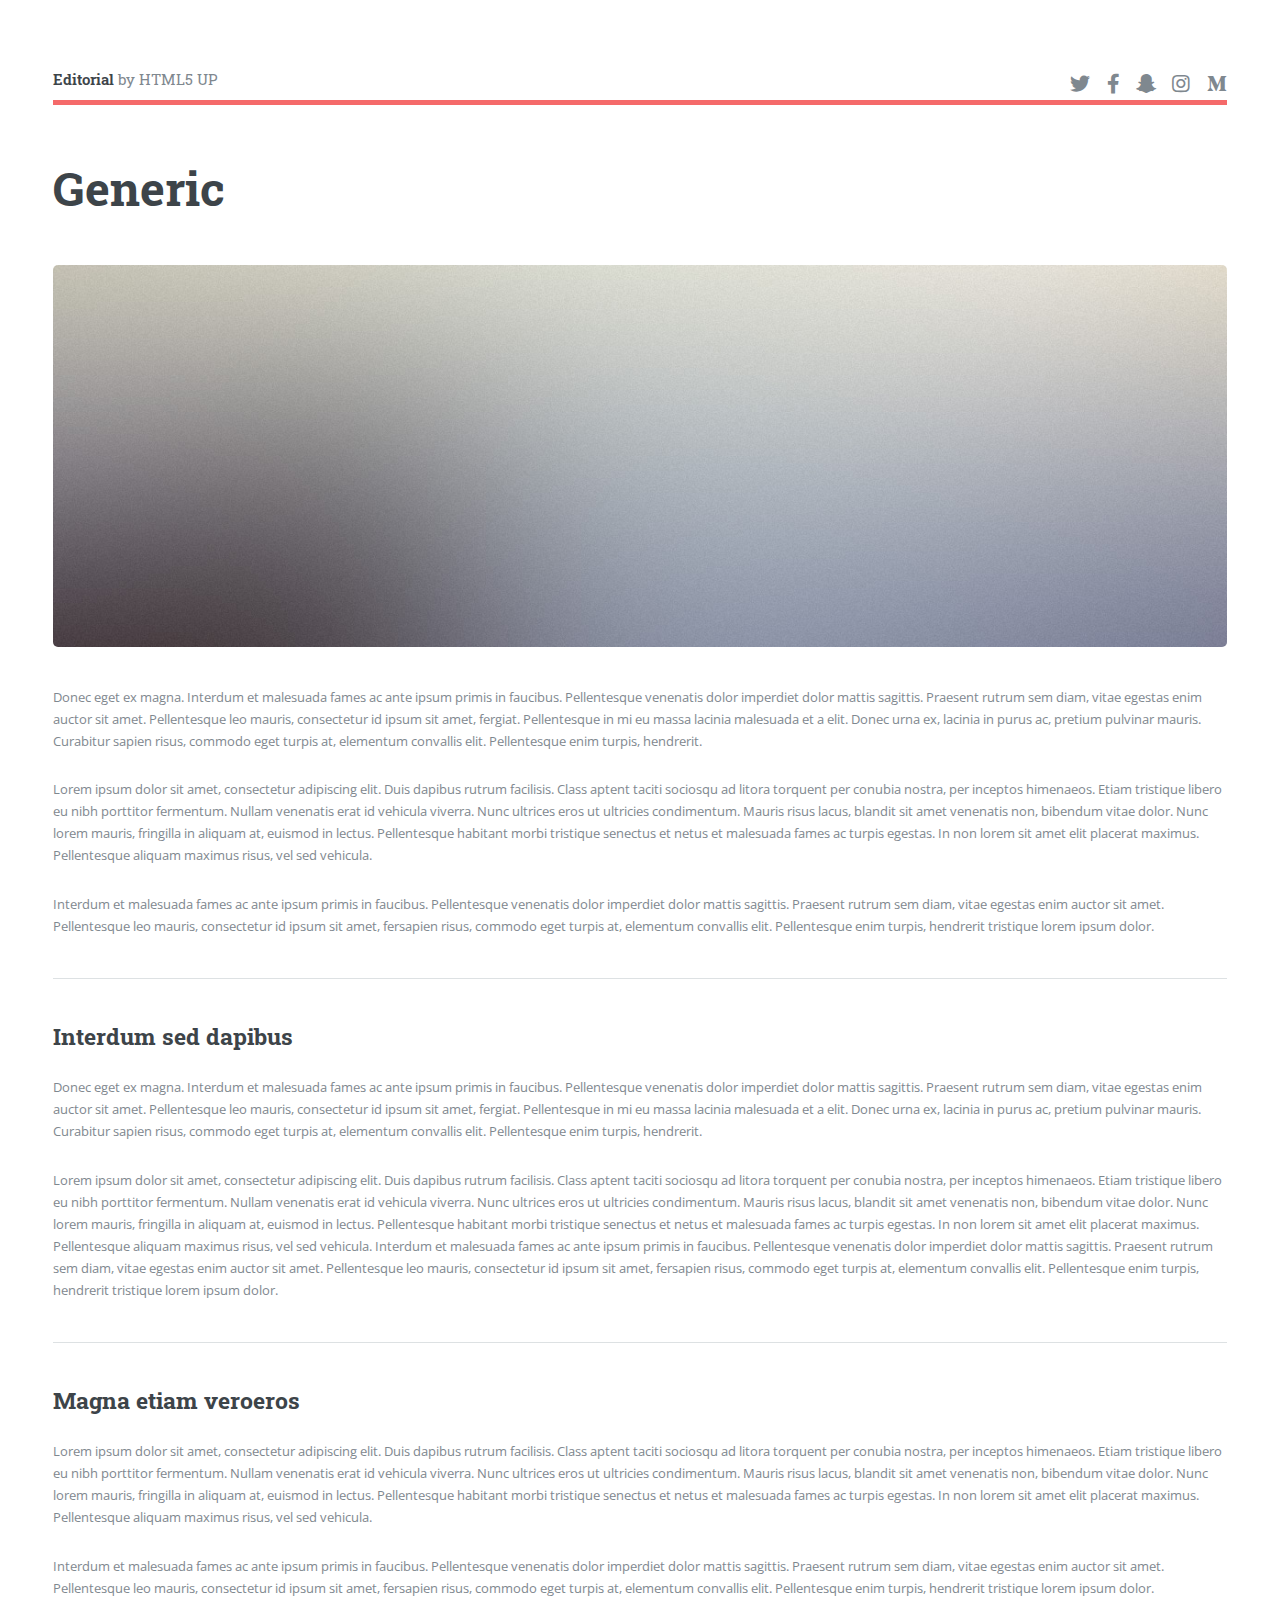
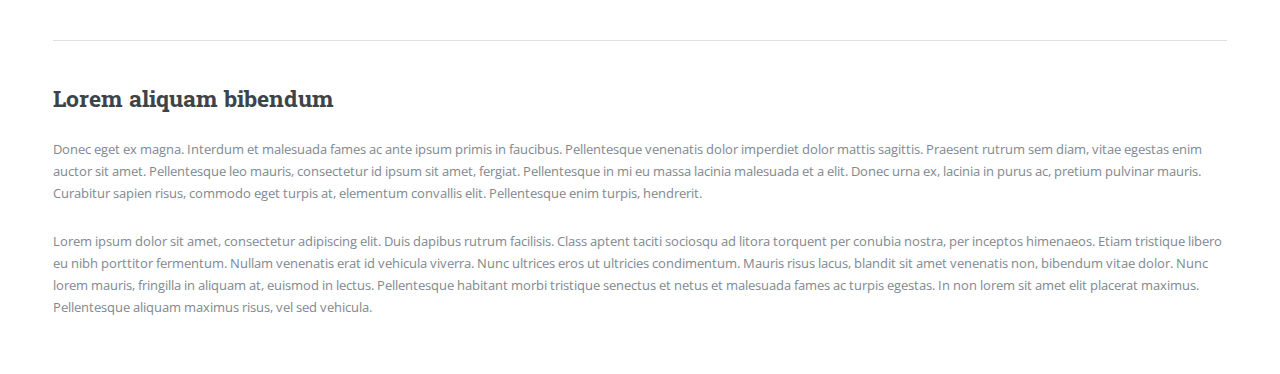
<file: generic.html>
<!DOCTYPE HTML>
<!--
	Editorial by HTML5 UP
	html5up.net | @ajlkn
	Free for personal and commercial use under the CCA 3.0 license (html5up.net/license)
-->
<html>
	<head>
		<title>Generic - Editorial by HTML5 UP</title>
		<meta charset="utf-8" />
		<meta name="viewport" content="width=device-width, initial-scale=1, user-scalable=no" />
		<link rel="stylesheet" href="assets/css/main.css" />
		
	</head>
	<body class="is-preload">

		<!-- Wrapper -->
			<div id="wrapper">

				<!-- Main -->
					<div id="main">
						<div class="inner">

							<!-- Header -->
								<header id="header">
									<a href="index.html" class="logo"><strong>Editorial</strong> by HTML5 UP</a>
									<ul class="icons">
										<li><a href="#" class="icon brands fa-twitter"><span class="label">Twitter</span></a></li>
										<li><a href="#" class="icon brands fa-facebook-f"><span class="label">Facebook</span></a></li>
										<li><a href="#" class="icon brands fa-snapchat-ghost"><span class="label">Snapchat</span></a></li>
										<li><a href="#" class="icon brands fa-instagram"><span class="label">Instagram</span></a></li>
										<li><a href="#" class="icon brands fa-medium-m"><span class="label">Medium</span></a></li>
									</ul>
								</header>

							<!-- Content -->
								<section>
									<header class="main">
										<h1>Generic</h1>
									</header>

									<span class="image main"><img src="images/pic11.jpg" alt="" /></span>

									<p>Donec eget ex magna. Interdum et malesuada fames ac ante ipsum primis in faucibus. Pellentesque venenatis dolor imperdiet dolor mattis sagittis. Praesent rutrum sem diam, vitae egestas enim auctor sit amet. Pellentesque leo mauris, consectetur id ipsum sit amet, fergiat. Pellentesque in mi eu massa lacinia malesuada et a elit. Donec urna ex, lacinia in purus ac, pretium pulvinar mauris. Curabitur sapien risus, commodo eget turpis at, elementum convallis elit. Pellentesque enim turpis, hendrerit.</p>
									<p>Lorem ipsum dolor sit amet, consectetur adipiscing elit. Duis dapibus rutrum facilisis. Class aptent taciti sociosqu ad litora torquent per conubia nostra, per inceptos himenaeos. Etiam tristique libero eu nibh porttitor fermentum. Nullam venenatis erat id vehicula viverra. Nunc ultrices eros ut ultricies condimentum. Mauris risus lacus, blandit sit amet venenatis non, bibendum vitae dolor. Nunc lorem mauris, fringilla in aliquam at, euismod in lectus. Pellentesque habitant morbi tristique senectus et netus et malesuada fames ac turpis egestas. In non lorem sit amet elit placerat maximus. Pellentesque aliquam maximus risus, vel sed vehicula.</p>
									<p>Interdum et malesuada fames ac ante ipsum primis in faucibus. Pellentesque venenatis dolor imperdiet dolor mattis sagittis. Praesent rutrum sem diam, vitae egestas enim auctor sit amet. Pellentesque leo mauris, consectetur id ipsum sit amet, fersapien risus, commodo eget turpis at, elementum convallis elit. Pellentesque enim turpis, hendrerit tristique lorem ipsum dolor.</p>

									<hr class="major" />

									<h2>Interdum sed dapibus</h2>
									<p>Donec eget ex magna. Interdum et malesuada fames ac ante ipsum primis in faucibus. Pellentesque venenatis dolor imperdiet dolor mattis sagittis. Praesent rutrum sem diam, vitae egestas enim auctor sit amet. Pellentesque leo mauris, consectetur id ipsum sit amet, fergiat. Pellentesque in mi eu massa lacinia malesuada et a elit. Donec urna ex, lacinia in purus ac, pretium pulvinar mauris. Curabitur sapien risus, commodo eget turpis at, elementum convallis elit. Pellentesque enim turpis, hendrerit.</p>
									<p>Lorem ipsum dolor sit amet, consectetur adipiscing elit. Duis dapibus rutrum facilisis. Class aptent taciti sociosqu ad litora torquent per conubia nostra, per inceptos himenaeos. Etiam tristique libero eu nibh porttitor fermentum. Nullam venenatis erat id vehicula viverra. Nunc ultrices eros ut ultricies condimentum. Mauris risus lacus, blandit sit amet venenatis non, bibendum vitae dolor. Nunc lorem mauris, fringilla in aliquam at, euismod in lectus. Pellentesque habitant morbi tristique senectus et netus et malesuada fames ac turpis egestas. In non lorem sit amet elit placerat maximus. Pellentesque aliquam maximus risus, vel sed vehicula. Interdum et malesuada fames ac ante ipsum primis in faucibus. Pellentesque venenatis dolor imperdiet dolor mattis sagittis. Praesent rutrum sem diam, vitae egestas enim auctor sit amet. Pellentesque leo mauris, consectetur id ipsum sit amet, fersapien risus, commodo eget turpis at, elementum convallis elit. Pellentesque enim turpis, hendrerit tristique lorem ipsum dolor.</p>

									<hr class="major" />

									<h2>Magna etiam veroeros</h2>
									<p>Lorem ipsum dolor sit amet, consectetur adipiscing elit. Duis dapibus rutrum facilisis. Class aptent taciti sociosqu ad litora torquent per conubia nostra, per inceptos himenaeos. Etiam tristique libero eu nibh porttitor fermentum. Nullam venenatis erat id vehicula viverra. Nunc ultrices eros ut ultricies condimentum. Mauris risus lacus, blandit sit amet venenatis non, bibendum vitae dolor. Nunc lorem mauris, fringilla in aliquam at, euismod in lectus. Pellentesque habitant morbi tristique senectus et netus et malesuada fames ac turpis egestas. In non lorem sit amet elit placerat maximus. Pellentesque aliquam maximus risus, vel sed vehicula.</p>
									<p>Interdum et malesuada fames ac ante ipsum primis in faucibus. Pellentesque venenatis dolor imperdiet dolor mattis sagittis. Praesent rutrum sem diam, vitae egestas enim auctor sit amet. Pellentesque leo mauris, consectetur id ipsum sit amet, fersapien risus, commodo eget turpis at, elementum convallis elit. Pellentesque enim turpis, hendrerit tristique lorem ipsum dolor.</p>

									<hr class="major" />

									<h2>Lorem aliquam bibendum</h2>
									<p>Donec eget ex magna. Interdum et malesuada fames ac ante ipsum primis in faucibus. Pellentesque venenatis dolor imperdiet dolor mattis sagittis. Praesent rutrum sem diam, vitae egestas enim auctor sit amet. Pellentesque leo mauris, consectetur id ipsum sit amet, fergiat. Pellentesque in mi eu massa lacinia malesuada et a elit. Donec urna ex, lacinia in purus ac, pretium pulvinar mauris. Curabitur sapien risus, commodo eget turpis at, elementum convallis elit. Pellentesque enim turpis, hendrerit.</p>
									<p>Lorem ipsum dolor sit amet, consectetur adipiscing elit. Duis dapibus rutrum facilisis. Class aptent taciti sociosqu ad litora torquent per conubia nostra, per inceptos himenaeos. Etiam tristique libero eu nibh porttitor fermentum. Nullam venenatis erat id vehicula viverra. Nunc ultrices eros ut ultricies condimentum. Mauris risus lacus, blandit sit amet venenatis non, bibendum vitae dolor. Nunc lorem mauris, fringilla in aliquam at, euismod in lectus. Pellentesque habitant morbi tristique senectus et netus et malesuada fames ac turpis egestas. In non lorem sit amet elit placerat maximus. Pellentesque aliquam maximus risus, vel sed vehicula.</p>

								</section>

						</div>
					</div>

				<!-- Sidebar -->
					<div id="sidebar">
						<div class="inner">

							<!-- Search -->
								<section id="search" class="alt">
									<form method="post" action="#">
										<input type="text" name="query" id="query" placeholder="Search" />
									</form>
								</section>

							<!-- Menu -->
								<nav id="menu">
									<header class="major">
										<h2>Menu</h2>
									</header>
									<ul>
										<li><a href="index.html">Homepage</a></li>
										<li><a href="generic.html">Generic</a></li>
										<li><a href="elements.html">Elements</a></li>
										<li>
											<span class="opener">Submenu</span>
											<ul>
												<li><a href="#">Lorem Dolor</a></li>
												<li><a href="#">Ipsum Adipiscing</a></li>
												<li><a href="#">Tempus Magna</a></li>
												<li><a href="#">Feugiat Veroeros</a></li>
											</ul>
										</li>
										<li><a href="#">Etiam Dolore</a></li>
										<li><a href="#">Adipiscing</a></li>
										<li>
											<span class="opener">Another Submenu</span>
											<ul>
												<li><a href="#">Lorem Dolor</a></li>
												<li><a href="#">Ipsum Adipiscing</a></li>
												<li><a href="#">Tempus Magna</a></li>
												<li><a href="#">Feugiat Veroeros</a></li>
											</ul>
										</li>
										<li><a href="#">Maximus Erat</a></li>
										<li><a href="#">Sapien Mauris</a></li>
										<li><a href="#">Amet Lacinia</a></li>
									</ul>
								</nav>

							<!-- Section -->
								<section>
									<header class="major">
										<h2>Ante interdum</h2>
									</header>
									<div class="mini-posts">
										<article>
											<a href="#" class="image"><img src="images/pic07.jpg" alt="" /></a>
											<p>Aenean ornare velit lacus, ac varius enim lorem ullamcorper dolore aliquam.</p>
										</article>
										<article>
											<a href="#" class="image"><img src="images/pic08.jpg" alt="" /></a>
											<p>Aenean ornare velit lacus, ac varius enim lorem ullamcorper dolore aliquam.</p>
										</article>
										<article>
											<a href="#" class="image"><img src="images/pic09.jpg" alt="" /></a>
											<p>Aenean ornare velit lacus, ac varius enim lorem ullamcorper dolore aliquam.</p>
										</article>
									</div>
									<ul class="actions">
										<li><a href="#" class="button">More</a></li>
									</ul>
								</section>

							<!-- Section -->
								<section>
									<header class="major">
										<h2>Get in touch</h2>
									</header>
									<p>Sed varius enim lorem ullamcorper dolore aliquam aenean ornare velit lacus, ac varius enim lorem ullamcorper dolore. Proin sed aliquam facilisis ante interdum. Sed nulla amet lorem feugiat tempus aliquam.</p>
									<ul class="contact">
										<li class="icon solid fa-envelope"><a href="#">information@untitled.tld</a></li>
										<li class="icon solid fa-phone">(000) 000-0000</li>
										<li class="icon solid fa-home">1234 Somewhere Road #8254<br />
										Nashville, TN 00000-0000</li>
									</ul>
								</section>

							<!-- Footer -->
								<footer id="footer">
									<p class="copyright">&copy; Untitled. All rights reserved. Demo Images: <a href="https://unsplash.com">Unsplash</a>. Design: <a href="https://html5up.net">HTML5 UP</a>.</p>
								</footer>

						</div>
					</div>

			</div>

		<!-- Scripts -->
			<script src="assets/js/jquery.min.js"></script>
			<script src="assets/js/browser.min.js"></script>
			<script src="assets/js/breakpoints.min.js"></script>
			<script src="assets/js/util.js"></script>
			<script src="assets/js/main.js"></script>

	</body>
</html>
</file>
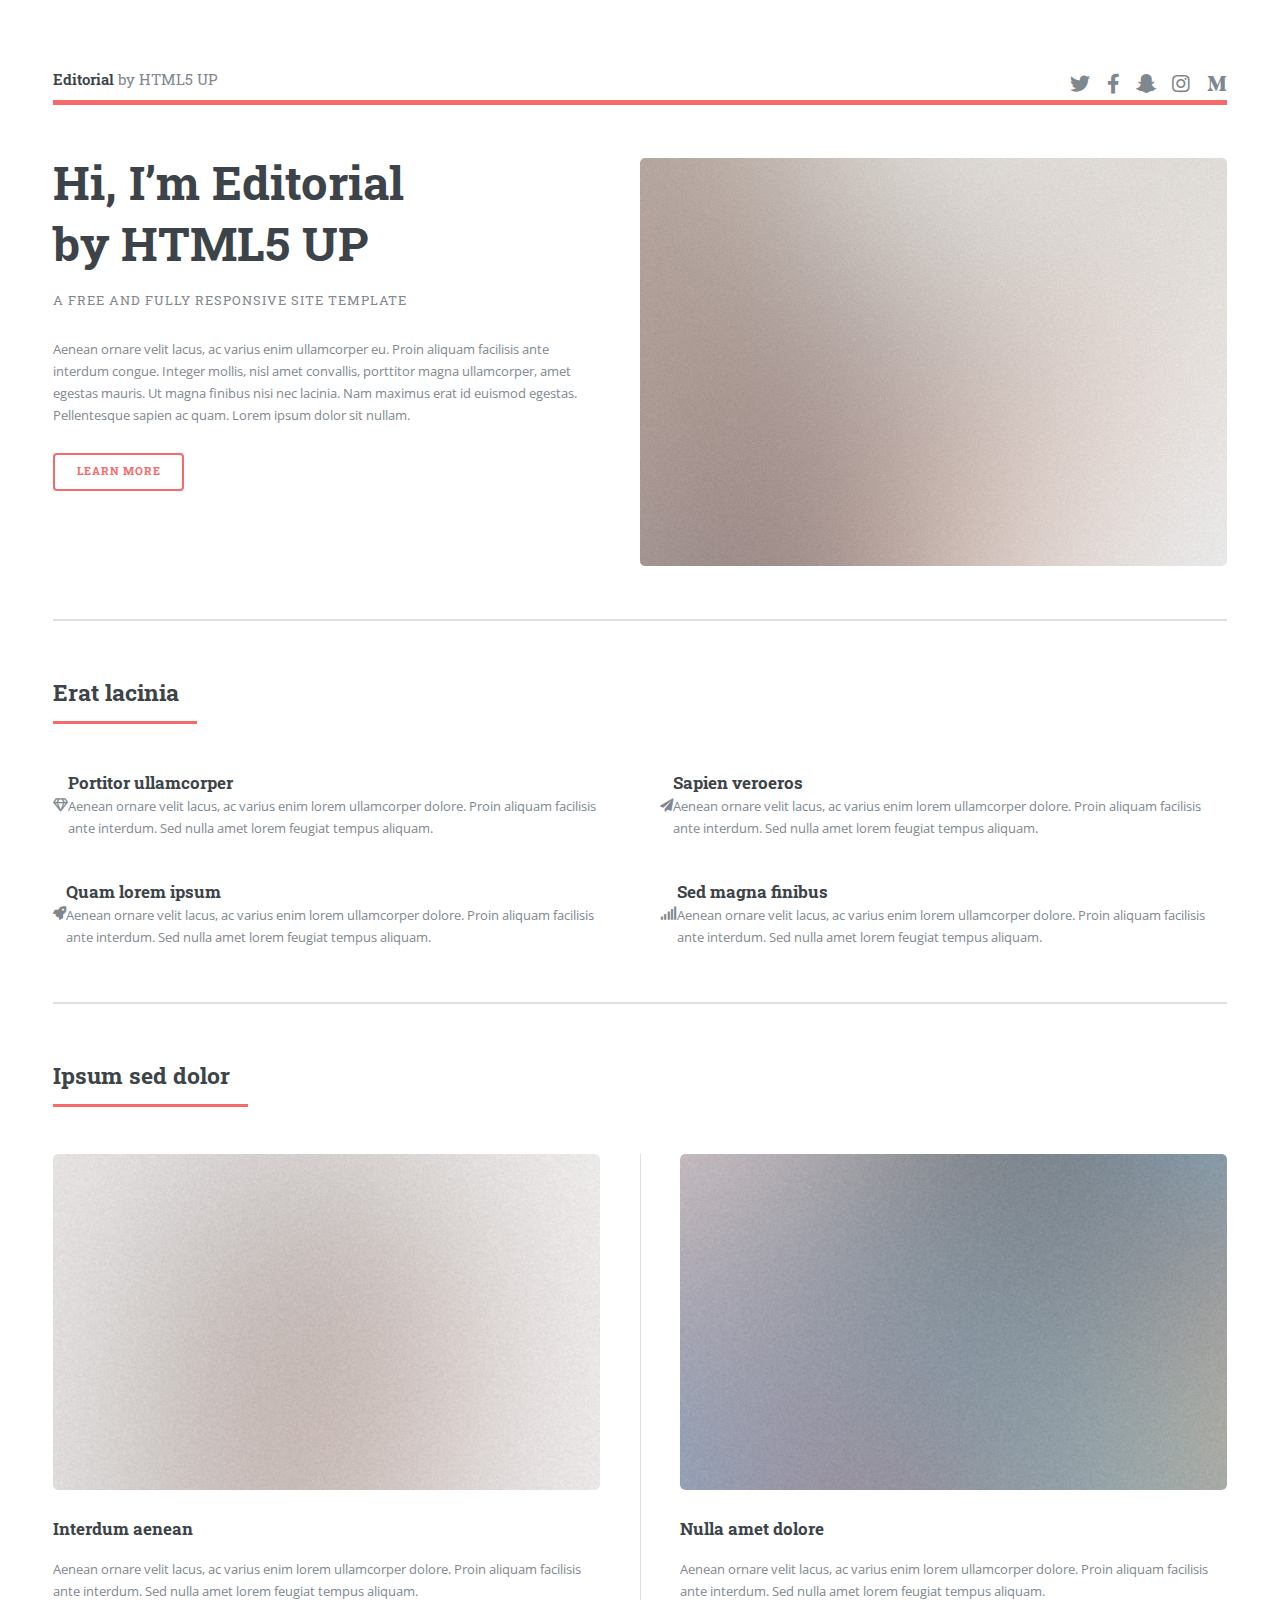
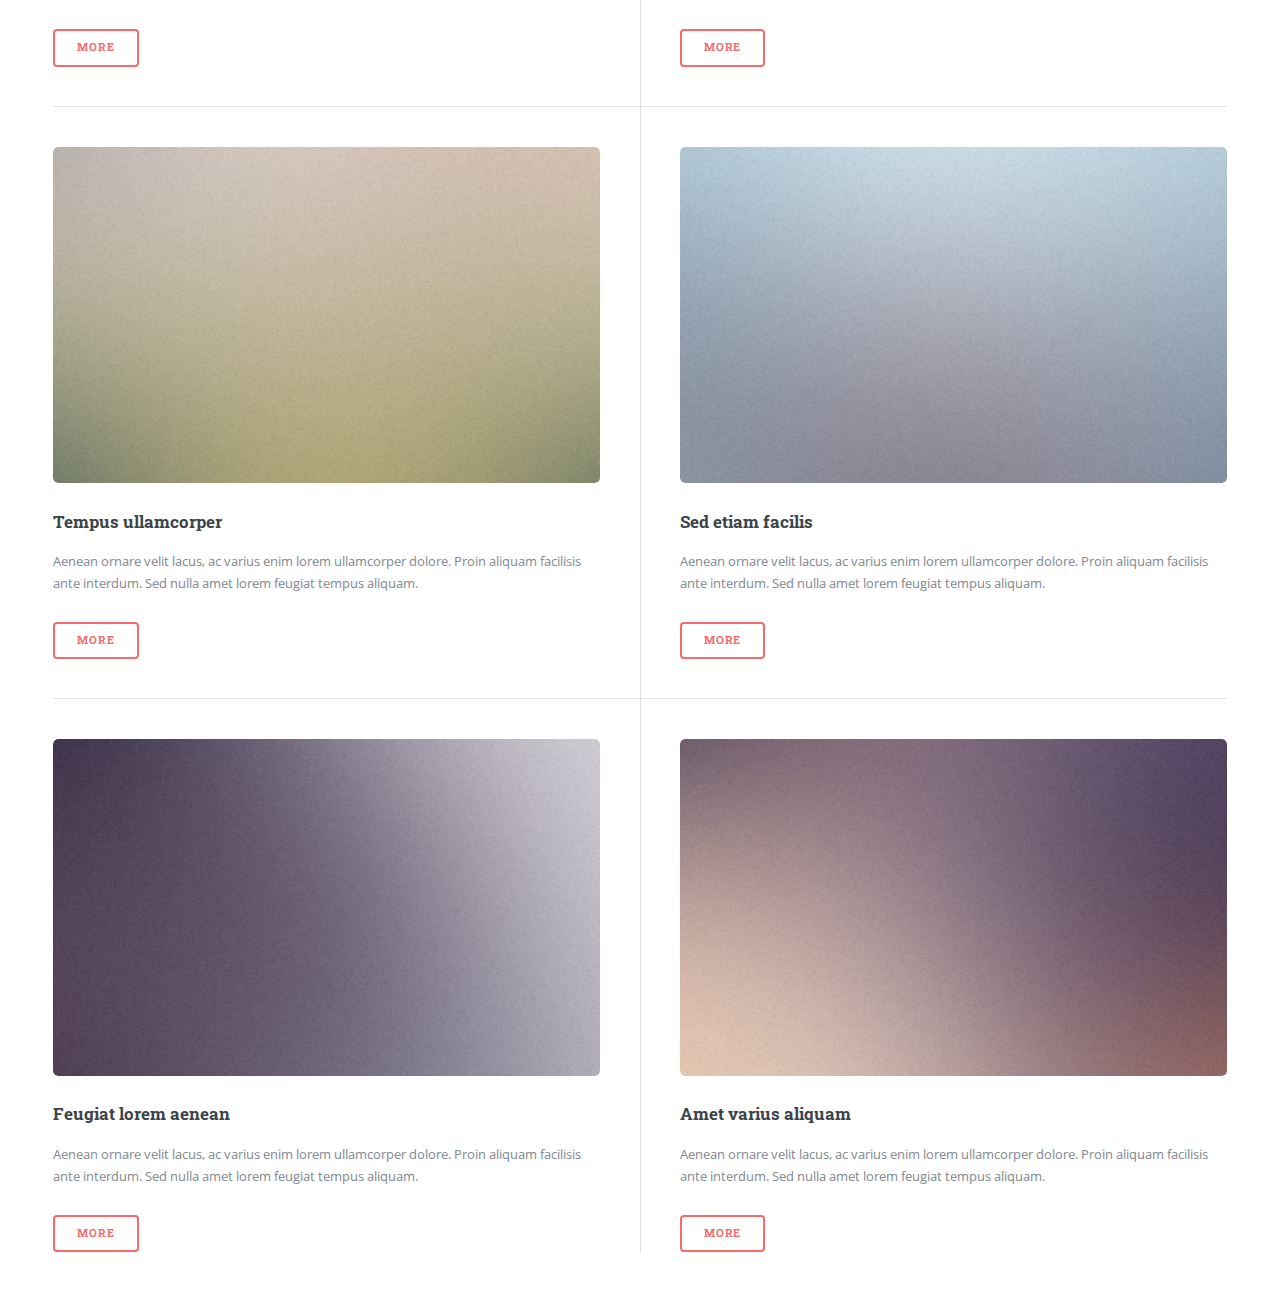
<file: main2.html>
<!DOCTYPE HTML>
<!--
	Editorial by HTML5 UP
	html5up.net | @ajlkn
	Free for personal and commercial use under the CCA 3.0 license (html5up.net/license)
-->
<html>
	<head>
		<title>Editorial by HTML5 UP</title>
		<meta charset="utf-8" />
		<meta name="viewport" content="width=device-width, initial-scale=1, user-scalable=no" />
		<link rel="stylesheet" href="assets/css/main.css" />
	</head>
	<body class="is-preload">

		<!-- Wrapper -->
			<div id="wrapper">

				<!-- Main -->
					<div id="main">
						<div class="inner">

							<!-- Header -->
								<header id="header">
									<a href="index.html" class="logo"><strong>Editorial</strong> by HTML5 UP</a>
									<ul class="icons">
										<li><a href="#" class="icon brands fa-twitter"><span class="label">Twitter</span></a></li>
										<li><a href="#" class="icon brands fa-facebook-f"><span class="label">Facebook</span></a></li>
										<li><a href="#" class="icon brands fa-snapchat-ghost"><span class="label">Snapchat</span></a></li>
										<li><a href="#" class="icon brands fa-instagram"><span class="label">Instagram</span></a></li>
										<li><a href="#" class="icon brands fa-medium-m"><span class="label">Medium</span></a></li>
									</ul>
								</header>

							<!-- Banner -->
								<section id="banner">
									<div class="content">
										<header>
											<h1>Hi, I’m Editorial<br />
											by HTML5 UP</h1>
											<p>A free and fully responsive site template</p>
										</header>
										<p>Aenean ornare velit lacus, ac varius enim ullamcorper eu. Proin aliquam facilisis ante interdum congue. Integer mollis, nisl amet convallis, porttitor magna ullamcorper, amet egestas mauris. Ut magna finibus nisi nec lacinia. Nam maximus erat id euismod egestas. Pellentesque sapien ac quam. Lorem ipsum dolor sit nullam.</p>
										<ul class="actions">
											<li><a href="#" class="button big">Learn More</a></li>
										</ul>
									</div>
									<span class="image object">
										<img src="images/pic10.jpg" alt="" />
									</span>
								</section>

							<!-- Section -->
								<section>
									<header class="major">
										<h2>Erat lacinia</h2>
									</header>
									<div class="features">
										<article>
											<span class="icon fa-gem"></span>
											<div class="content">
												<h3>Portitor ullamcorper</h3>
												<p>Aenean ornare velit lacus, ac varius enim lorem ullamcorper dolore. Proin aliquam facilisis ante interdum. Sed nulla amet lorem feugiat tempus aliquam.</p>
											</div>
										</article>
										<article>
											<span class="icon solid fa-paper-plane"></span>
											<div class="content">
												<h3>Sapien veroeros</h3>
												<p>Aenean ornare velit lacus, ac varius enim lorem ullamcorper dolore. Proin aliquam facilisis ante interdum. Sed nulla amet lorem feugiat tempus aliquam.</p>
											</div>
										</article>
										<article>
											<span class="icon solid fa-rocket"></span>
											<div class="content">
												<h3>Quam lorem ipsum</h3>
												<p>Aenean ornare velit lacus, ac varius enim lorem ullamcorper dolore. Proin aliquam facilisis ante interdum. Sed nulla amet lorem feugiat tempus aliquam.</p>
											</div>
										</article>
										<article>
											<span class="icon solid fa-signal"></span>
											<div class="content">
												<h3>Sed magna finibus</h3>
												<p>Aenean ornare velit lacus, ac varius enim lorem ullamcorper dolore. Proin aliquam facilisis ante interdum. Sed nulla amet lorem feugiat tempus aliquam.</p>
											</div>
										</article>
									</div>
								</section>

							<!-- Section -->
								<section>
									<header class="major">
										<h2>Ipsum sed dolor</h2>
									</header>
									<div class="posts">
										<article>
											<a href="#" class="image"><img src="images/pic01.jpg" alt="" /></a>
											<h3>Interdum aenean</h3>
											<p>Aenean ornare velit lacus, ac varius enim lorem ullamcorper dolore. Proin aliquam facilisis ante interdum. Sed nulla amet lorem feugiat tempus aliquam.</p>
											<ul class="actions">
												<li><a href="#" class="button">More</a></li>
											</ul>
										</article>
										<article>
											<a href="#" class="image"><img src="images/pic02.jpg" alt="" /></a>
											<h3>Nulla amet dolore</h3>
											<p>Aenean ornare velit lacus, ac varius enim lorem ullamcorper dolore. Proin aliquam facilisis ante interdum. Sed nulla amet lorem feugiat tempus aliquam.</p>
											<ul class="actions">
												<li><a href="#" class="button">More</a></li>
											</ul>
										</article>
										<article>
											<a href="#" class="image"><img src="images/pic03.jpg" alt="" /></a>
											<h3>Tempus ullamcorper</h3>
											<p>Aenean ornare velit lacus, ac varius enim lorem ullamcorper dolore. Proin aliquam facilisis ante interdum. Sed nulla amet lorem feugiat tempus aliquam.</p>
											<ul class="actions">
												<li><a href="#" class="button">More</a></li>
											</ul>
										</article>
										<article>
											<a href="#" class="image"><img src="images/pic04.jpg" alt="" /></a>
											<h3>Sed etiam facilis</h3>
											<p>Aenean ornare velit lacus, ac varius enim lorem ullamcorper dolore. Proin aliquam facilisis ante interdum. Sed nulla amet lorem feugiat tempus aliquam.</p>
											<ul class="actions">
												<li><a href="#" class="button">More</a></li>
											</ul>
										</article>
										<article>
											<a href="#" class="image"><img src="images/pic05.jpg" alt="" /></a>
											<h3>Feugiat lorem aenean</h3>
											<p>Aenean ornare velit lacus, ac varius enim lorem ullamcorper dolore. Proin aliquam facilisis ante interdum. Sed nulla amet lorem feugiat tempus aliquam.</p>
											<ul class="actions">
												<li><a href="#" class="button">More</a></li>
											</ul>
										</article>
										<article>
											<a href="#" class="image"><img src="images/pic06.jpg" alt="" /></a>
											<h3>Amet varius aliquam</h3>
											<p>Aenean ornare velit lacus, ac varius enim lorem ullamcorper dolore. Proin aliquam facilisis ante interdum. Sed nulla amet lorem feugiat tempus aliquam.</p>
											<ul class="actions">
												<li><a href="#" class="button">More</a></li>
											</ul>
										</article>
									</div>
								</section>

						</div>
					</div>

				<!-- Sidebar -->
					<div id="sidebar">
						<div class="inner">

							<!-- Search -->
								<section id="search" class="alt">
									<form method="post" action="#">
										<input type="text" name="query" id="query" placeholder="Search" />
									</form>
								</section>

							<!-- Menu -->
								<nav id="menu">
									<header class="major">
										<h2>Menu</h2>
									</header>
									<ul>
										<li><a href="index.html">Homepage</a></li>
										<li><a href="generic.html">Generic</a></li>
										<li><a href="elements.html">Elements</a></li>
										<li>
											<span class="opener">Submenu</span>
											<ul>
												<li><a href="#">Lorem Dolor</a></li>
												<li><a href="#">Ipsum Adipiscing</a></li>
												<li><a href="#">Tempus Magna</a></li>
												<li><a href="#">Feugiat Veroeros</a></li>
											</ul>
										</li>
										<li><a href="#">Etiam Dolore</a></li>
										<li><a href="#">Adipiscing</a></li>
										<li>
											<span class="opener">Another Submenu</span>
											<ul>
												<li><a href="#">Lorem Dolor</a></li>
												<li><a href="#">Ipsum Adipiscing</a></li>
												<li><a href="#">Tempus Magna</a></li>
												<li><a href="#">Feugiat Veroeros</a></li>
											</ul>
										</li>
										<li><a href="#">Maximus Erat</a></li>
										<li><a href="#">Sapien Mauris</a></li>
										<li><a href="#">Amet Lacinia</a></li>
									</ul>
								</nav>

							<!-- Section -->
								<section>
									<header class="major">
										<h2>Ante interdum</h2>
									</header>
									<div class="mini-posts">
										<article>
											<a href="#" class="image"><img src="images/pic07.jpg" alt="" /></a>
											<p>Aenean ornare velit lacus, ac varius enim lorem ullamcorper dolore aliquam.</p>
										</article>
										<article>
											<a href="#" class="image"><img src="images/pic08.jpg" alt="" /></a>
											<p>Aenean ornare velit lacus, ac varius enim lorem ullamcorper dolore aliquam.</p>
										</article>
										<article>
											<a href="#" class="image"><img src="images/pic09.jpg" alt="" /></a>
											<p>Aenean ornare velit lacus, ac varius enim lorem ullamcorper dolore aliquam.</p>
										</article>
									</div>
									<ul class="actions">
										<li><a href="#" class="button">More</a></li>
									</ul>
								</section>

							<!-- Section -->
								<section>
									<header class="major">
										<h2>Get in touch</h2>
									</header>
									<p>Sed varius enim lorem ullamcorper dolore aliquam aenean ornare velit lacus, ac varius enim lorem ullamcorper dolore. Proin sed aliquam facilisis ante interdum. Sed nulla amet lorem feugiat tempus aliquam.</p>
									<ul class="contact">
										<li class="icon solid fa-envelope"><a href="#">information@untitled.tld</a></li>
										<li class="icon solid fa-phone">(000) 000-0000</li>
										<li class="icon solid fa-home">1234 Somewhere Road #8254<br />
										Nashville, TN 00000-0000</li>
									</ul>
								</section>

							<!-- Footer -->
								<footer id="footer">
									<p class="copyright">&copy; Untitled. All rights reserved. Demo Images: <a href="https://unsplash.com">Unsplash</a>. Design: <a href="https://html5up.net">HTML5 UP</a>.</p>
								</footer>

						</div>
					</div>

			</div>

		<!-- Scripts -->
			<script src="assets/js/jquery.min.js"></script>
			<script src="assets/js/browser.min.js"></script>
			<script src="assets/js/breakpoints.min.js"></script>
			<script src="assets/js/util.js"></script>
			<script src="assets/js/main.js"></script>

	</body>
</html>
</file>
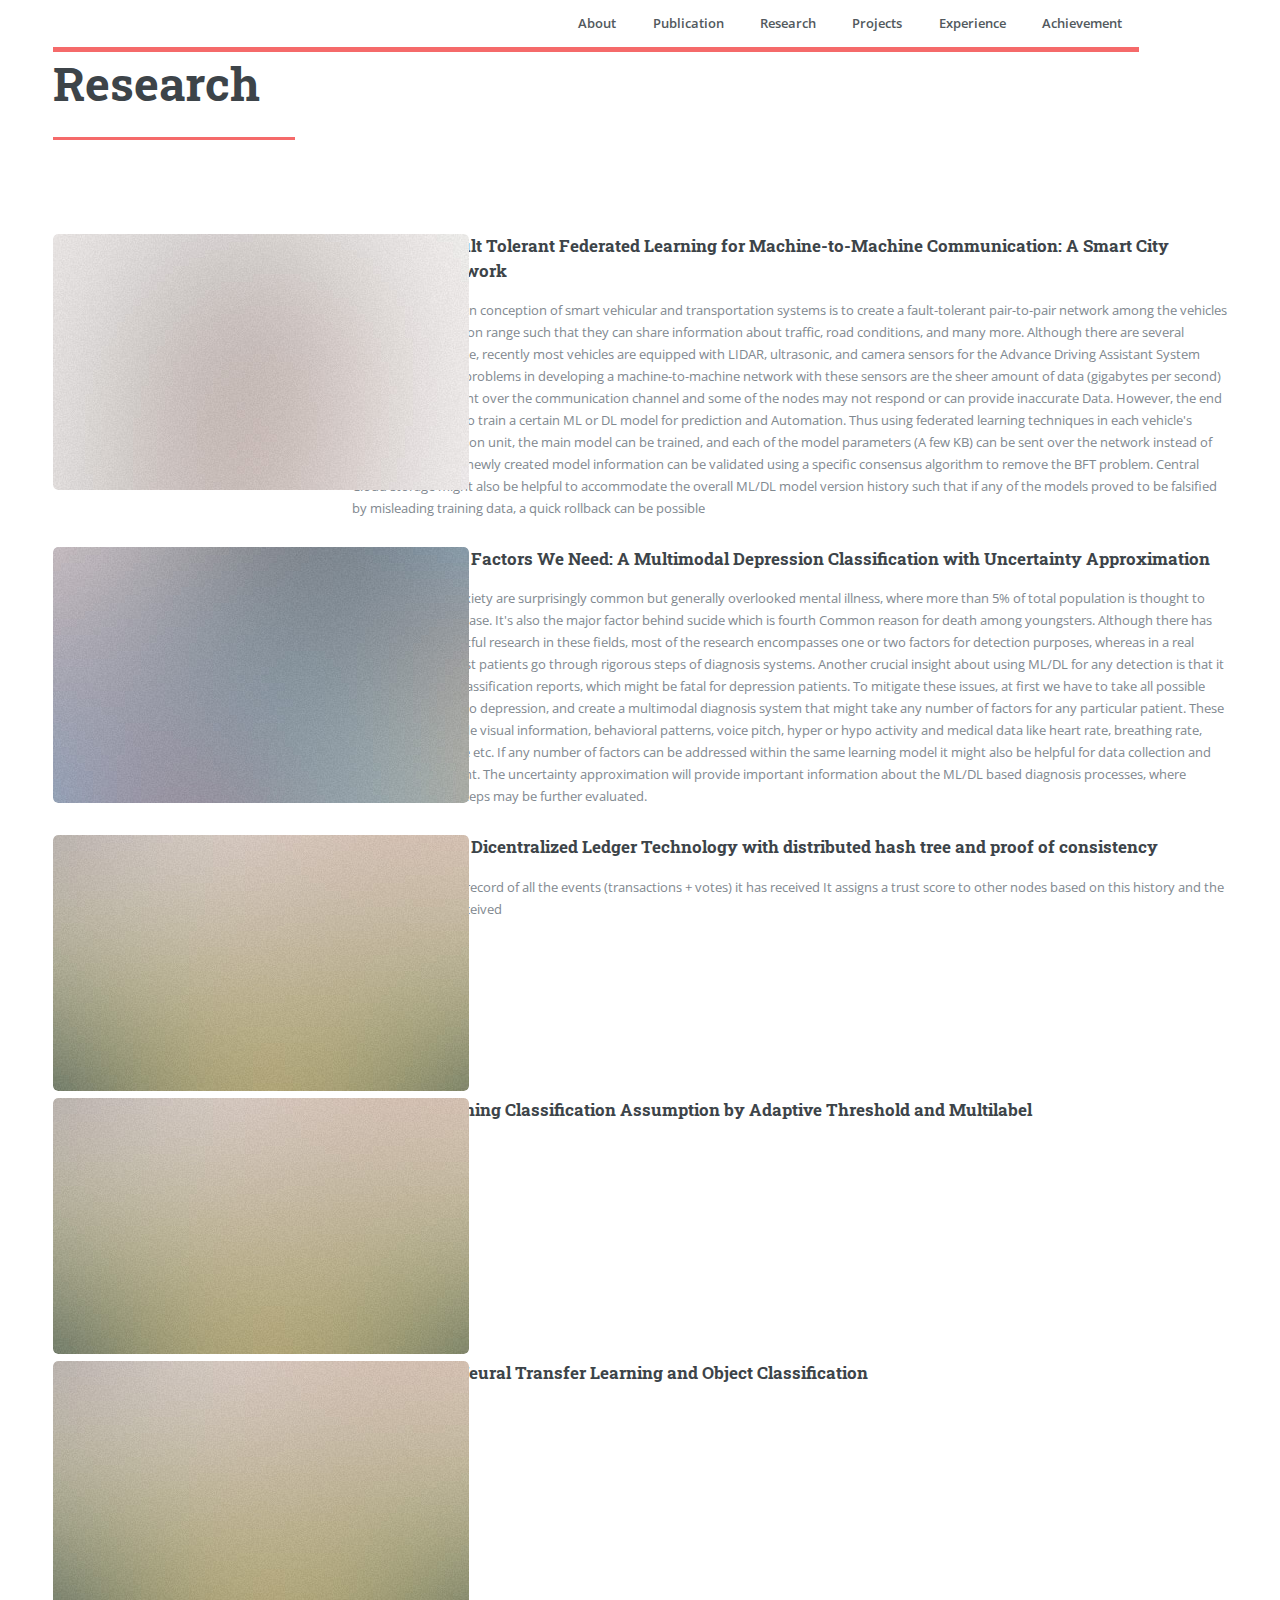
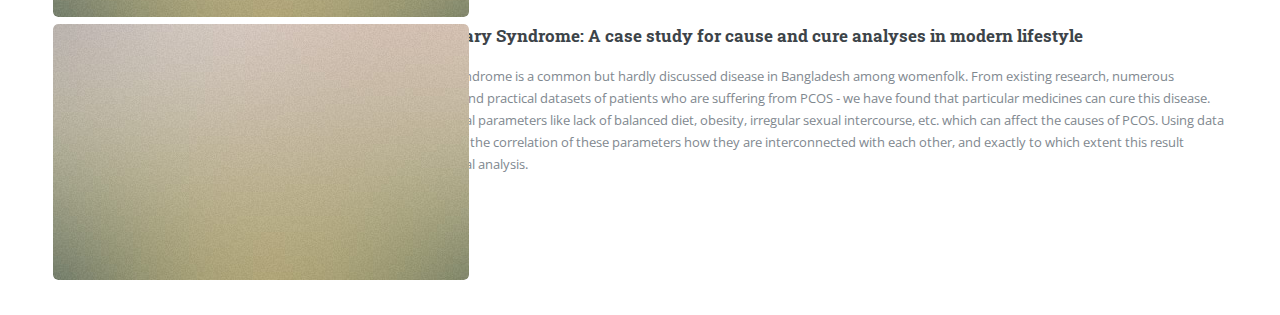
<file: research.html>
<!DOCTYPE HTML>

<html>
	<head>
		<title>Sabbir Ahmed</title>
		<meta charset="utf-8" />
		<meta name="viewport" content="width=device-width, initial-scale=1, user-scalable=no" />
		<link rel="stylesheet" href="assets/css/main.css" />
		<link rel="stylesheet" href="assets/css/academicons.css" />
       
	</head>
	<body class="is-preload">

		<!-- Wrapper -->
			<div id="wrapper">

				<!-- Main -->
					<div id="main">
						<div class="inner">
                            <!---Menue-->

                            <nav id="nav">
                                    <ul class="icon">
                                        <li><a href="index.html#banner" class="">About</a></li>
                                        <li><a href="index.html#Publication" class="">Publication</a></li>
                                        <li><a href="index.html#Research" class="">Research</a></li>
                                        <li><a href="index.html#Projects" class="">Projects</a></li>
                                        <li><a href="index.html#Experience" class="">Experience</a></li>
                                        <li><a href="index.html#Achievement" class="">Achievement</a></li>   
                                    </ul>
                                
                                </nav>
								<div id="sidebar">
									<div class="inner">
										<nav id="menu">
										<ul class="icon">
											<li><a href="index.html#banner" class="">About</a></li>
											<li><a href="index.html#Publication" class="">Publication</a></li>
											<li><a href="index.html#Research" class="">Research</a></li>
											<li><a href="index.html#Projects" class="">Projects</a></li>
											<li><a href="index.html#Experience" class="">Experience</a></li>
											<li><a href="index.html#achievement" class="">Achievement</a></li>   
										</ul>
										</nav>
									</div>
								</div>
					<!-- Section -->
						<section >	
							<header class="major">
								<h1>Research</h1>				
							</header>
									<div class="post">
										<section >	
											
											<div class="row">
												<div class="col-3 col-12-small">
													<a href="#" class="image"><img src="images/pic01.jpg" alt="" /></a>
												</div>
											<div class="col-9 col-12-small">
												<h3>Byzantine Fault Tolerant Federated Learning for Machine-to-Machine Communication: A Smart City Vehicular Network</h3>
											<p><b>Abstract: </b>A common conception of smart vehicular and transportation systems is to create a fault-tolerant pair-to-pair network among the vehicles in the communication range such that they can share information about traffic, road conditions, and many more. Although there are several hurdles to overcome, recently most vehicles are equipped with  LIDAR, ultrasonic, and camera sensors for the Advance Driving Assistant System (ADAS). Two major problems in developing a machine-to-machine network with these sensors are the sheer amount of data (gigabytes per second) that needs to be sent over the communication channel and some of the nodes may not respond or can provide inaccurate Data. However, the end goal of this data is to train a certain ML or DL model for prediction and Automation. Thus using federated learning techniques in each vehicle's onboard computation unit, the main model can be trained, and each of the model parameters (A few KB) can be sent over the network instead of the data. Then this newly created model information can be validated using a specific consensus algorithm to remove the BFT problem. Central Cloud storage might also be helpful to accommodate the overall ML/DL model version history such that if any of the models proved to be falsified by misleading training data, a quick rollback  can be possible 
                                            </p>
											</div>
											
										</div>
									</section>
										</div>
										
										<article>
											<div class="row">
												<div class="col-3 col-12-small">
													<a href="#" class="image"><img src="images/pic02.jpg" alt="" /></a>
												</div>
											<div class="col-9 col-12-small">

											<h3>Taking All the Factors We Need: A Multimodal Depression Classification with Uncertainty Approximation</h3>
											<p>Depression and Anxiety are surprisingly common but generally overlooked  mental illness, where more than 5% of total population is thought to suffer from the disease. It's also the major factor behind sucide which is  fourth Common reason for death among youngsters. Although there has been several impactful research in these fields, most of the research encompasses one or two factors for detection purposes, whereas in a real world scenario, most patients go through rigorous steps of diagnosis systems. Another crucial insight about using ML/DL for any detection is that it might falsely give classification reports, which might be fatal for  depression patients. To mitigate these issues, at first we have to take all possible symptoms related to depression, and create a multimodal diagnosis system that might take any number of factors for any particular patient. These factors might include visual information, behavioral patterns, voice pitch, hyper or hypo activity and medical data like heart rate, breathing rate, screen temperature etc. If any number of factors can be addressed within the same learning model it might also be helpful for data collection and further development. The uncertainty approximation will provide important information about the ML/DL based diagnosis processes, where results from each steps may be further evaluated.
											</p>
											</div>
											</div>
										</article>


										<article>
											<div class="row">
												<div class="col-3 col-12-small">
													<a href="#" class="image"><img src="images/pic03.jpg" alt="" /></a>
												</div>
											<div class="col-9 col-12-small">
											<h3>Microchain: A Dicentralized Ledger Technology with distributed hash tree and proof of consistency</h3>
											<p>Each node keeps a record of all the events (transactions + votes) it has received
												It assigns a trust score to other nodes based on this history and the transitive gossip received
												</p>
											</div>
										</div>
										</article>

										<article>
											<div class="row">
												<div class="col-3 col-12-small">
													<a href="#" class="image"><img src="images/pic03.jpg" alt="" /></a>
												</div>
											<div class="col-9 col-12-small">

											<h3>Machine Learning Classification Assumption by Adaptive Threshold and Multilabel</h3>
											<p></p>
											</div>
											</div>

										</article>
										<article>
											<div class="row">
												<div class="col-3 col-12-small">
													<a href="#" class="image"><img src="images/pic03.jpg" alt="" /></a>
												</div>
											<div class="col-9 col-12-small">

											<h3>Hierarchical Neural Transfer Learning and Object Classification</h3>
											<p></p>
											</div>
											</div>

										</article>
										<article>
											<div class="row">
												<div class="col-3 col-12-small">
													<a href="#" class="image"><img src="images/pic03.jpg" alt="" /></a>
												</div>
											<div class="col-9 col-12-small">
											<h3>Polycystic Ovary Syndrome:  A case study for cause and cure analyses in modern lifestyle</h3>
											<p>Polycystic ovary syndrome is a common but hardly discussed disease in Bangladesh among womenfolk. From existing research, numerous literature reviews, and practical datasets of patients who are suffering from PCOS - we have found that particular medicines can cure this disease. But there are several parameters like lack of balanced diet, obesity, irregular sexual intercourse, etc. which can affect the causes of PCOS. Using data science, we will find the correlation of these parameters how they are interconnected with each other, and exactly to which extent this result matches the medical analysis.</p>
											</div>
											</div>

										</article>
									
									</div>
								</section>
                           

						</div>
					</div>
				

			</div>

		<!-- Scripts -->
			<script src="assets/js/jquery.min.js"></script>
			<script src="assets/js/browser.min.js"></script>
			<script src="assets/js/breakpoints.min.js"></script>
			<script src="assets/js/util.js"></script>
			<script src="assets/js/main.js"></script>

	</body>
</html>
</file>
<file: assets/css/academicons.css>
/*
 *  Academicons 1.9.2 by James Walsh (https://github.com/jpswalsh) and Katja Bercic (https://github.com/katjabercic)
 *  Fonts generated using FontForge - https://fontforge.org
 *  Square icons designed to be used alongside Font Awesome square icons - https://fortawesome.github.io/Font-Awesome/
 *  Licenses - Font: SIL OFL 1.1, CSS: MIT License
 */
@font-face {
    font-family: 'Academicons';
    font-style: normal;
    font-weight: 400;
    font-display: block;
    src:url('../webfonts/academicons.eot');
    src:url('../webfonts/academicons.eot') format('embedded-opentype'),
        url('../webfonts/academicons.ttf') format('truetype'),
        url('../webfonts/academicons.woff') format('woff'),
        url('../webfonts/academicons.svg') format('svg');
}
.ai {
  font-family: 'Academicons';
  font-weight: 400;
  -moz-osx-font-smoothing: grayscale;
  -webkit-font-smoothing: antialiased;
  display: inline-block;
  font-style: normal;
  font-variant: normal;
  text-rendering: auto;
  line-height: 1;
}
.ai-academia:before {
  content: "\e9af";
}
.ai-academia-square:before {
  content: "\e93d";
}
.ai-acclaim:before {
  content: "\e92e";
}
.ai-acclaim-square:before {
  content: "\e93a";
}
.ai-acm:before {
  content: "\e93c";
}
.ai-acm-square:before {
  content: "\e95d";
}
.ai-acmdl:before {
  content: "\e96a";
}
.ai-acmdl-square:before {
  content: "\e9d3";
}
.ai-ads:before {
  content: "\e9cb";
}
.ai-ads-square:before {
  content: "\e94a";
}
.ai-africarxiv:before {
  content: "\e91b";
}
.ai-africarxiv-square:before {
  content: "\e90b";
}
.ai-archive:before {
  content: "\e955";
}
.ai-archive-square:before {
  content: "\e956";
}
.ai-arxiv:before {
  content: "\e974";
}
.ai-arxiv-square:before {
  content: "\e9a6";
}
.ai-biorxiv:before {
  content: "\e9a2";
}
.ai-biorxiv-square:before {
  content: "\e98b";
}
.ai-ceur:before {
  content: "\e96d";
}
.ai-ceur-square:before {
  content: "\e92f";
}
.ai-ciencia-vitae:before {
  content: "\e912";
}
.ai-ciencia-vitae-square:before {
  content: "\e913";
}
.ai-closed-access:before {
  content: "\e942";
}
.ai-closed-access-square:before {
  content: "\e943";
}
.ai-conversation:before {
  content: "\e94c";
}
.ai-conversation-square:before {
  content: "\e915";
}
.ai-coursera:before {
  content: "\e95f";
}
.ai-coursera-square:before {
  content: "\e97f";
}
.ai-crossref:before {
  content: "\e918";
}
.ai-crossref-square:before {
  content: "\e919";
}
.ai-cv:before {
  content: "\e9a5";
}
.ai-cv-square:before {
  content: "\e90a";
}
.ai-datacite:before {
  content: "\e91c";
}
.ai-datacite-square:before {
  content: "\e91d";
}
.ai-dataverse:before {
  content: "\e9f7";
}
.ai-dataverse-square:before {
  content: "\e9e4";
}
.ai-dblp:before {
  content: "\e94f";
}
.ai-dblp-square:before {
  content: "\e93f";
}
.ai-depsy:before {
  content: "\e97a";
}
.ai-depsy-square:before {
  content: "\e94b";
}
.ai-doi:before {
  content: "\e97e";
}
.ai-doi-square:before {
  content: "\e98f";
}
.ai-dryad:before {
  content: "\e97c";
}
.ai-dryad-square:before {
  content: "\e98c";
}
.ai-elsevier:before {
  content: "\e961";
}
.ai-elsevier-square:before {
  content: "\e910";
}
.ai-figshare:before {
  content: "\e981";
}
.ai-figshare-square:before {
  content: "\e9e7";
}
.ai-google-scholar:before {
  content: "\e9d4";
}
.ai-google-scholar-square:before {
  content: "\e9f9";
}
.ai-hal:before {
  content: "\e92c";
}
.ai-hal-square:before {
  content: "\e92d";
}
.ai-hypothesis:before {
  content: "\e95a";
}
.ai-hypothesis-square:before {
  content: "\e95b";
}
.ai-ideas-repec:before {
  content: "\e9ed";
}
.ai-ideas-repec-square:before {
  content: "\e9f8";
}
.ai-ieee:before {
  content: "\e929";
}
.ai-ieee-square:before {
  content: "\e9b9";
}
.ai-impactstory:before {
  content: "\e9cf";
}
.ai-impactstory-square:before {
  content: "\e9aa";
}
.ai-inaturalist:before {
  content: "\e900";
}
.ai-inaturalist-square:before {
  content: "\e901";
}
.ai-inpn:before {
  content: "\e902";
}
.ai-inpn-square:before {
  content: "\e903";
}
.ai-inspire:before {
  content: "\e9e9";
}
.ai-inspire-square:before {
  content: "\e9fe";
}
.ai-isidore:before {
  content: "\e936";
}
.ai-isidore-square:before {
  content: "\e954";
}
.ai-jstor:before {
  content: "\e938";
}
.ai-jstor-square:before {
  content: "\e944";
}
.ai-lattes:before {
  content: "\e9b3";
}
.ai-lattes-square:before {
  content: "\e99c";
}
.ai-mathoverflow:before {
  content: "\e9f6";
}
.ai-mathoverflow-square:before {
  content: "\e97b";
}
.ai-mendeley:before {
  content: "\e9f0";
}
.ai-mendeley-square:before {
  content: "\e9f3";
}
.ai-moodle:before {
  content: "\e907";
}
.ai-moodle-square:before {
  content: "\e908";
}
.ai-mtmt:before {
  content: "\e950";
}
.ai-mtmt-square:before {
  content: "\e951";
}
.ai-nakala:before {
  content: "\e940";
}
.ai-nakala-square:before {
  content: "\e941";
}
.ai-obp:before {
  content: "\e92a";
}
.ai-obp-square:before {
  content: "\e92b";
}
.ai-open-access:before {
  content: "\e939";
}
.ai-open-access-square:before {
  content: "\e9f4";
}
.ai-open-data:before {
  content: "\e966";
}
.ai-open-data-square:before {
  content: "\e967";
}
.ai-open-materials:before {
  content: "\e968";
}
.ai-open-materials-square:before {
  content: "\e969";
}
.ai-openedition:before {
  content: "\e946";
}
.ai-openedition-square:before {
  content: "\e947";
}
.ai-orcid:before {
  content: "\e9d9";
}
.ai-orcid-square:before {
  content: "\e9c3";
}
.ai-osf:before {
  content: "\e9ef";
}
.ai-osf-square:before {
  content: "\e931";
}
.ai-overleaf:before {
  content: "\e914";
}
.ai-overleaf-square:before {
  content: "\e98d";
}
.ai-philpapers:before {
  content: "\e98a";
}
.ai-philpapers-square:before {
  content: "\e96f";
}
.ai-piazza:before {
  content: "\e99a";
}
.ai-piazza-square:before {
  content: "\e90c";
}
.ai-preregistered:before {
  content: "\e906";
}
.ai-preregistered-square:before {
  content: "\e96b";
}
.ai-protocols:before {
  content: "\e952";
}
.ai-protocols-square:before {
  content: "\e953";
}
.ai-psyarxiv:before {
  content: "\e90e";
}
.ai-psyarxiv-square:before {
  content: "\e90f";
}
.ai-publons:before {
  content: "\e937";
}
.ai-publons-square:before {
  content: "\e94e";
}
.ai-pubmed:before {
  content: "\e99f";
}
.ai-pubmed-square:before {
  content: "\e97d";
}
.ai-pubpeer:before {
  content: "\e922";
}
.ai-pubpeer-square:before {
  content: "\e923";
}
.ai-researcherid:before {
  content: "\e91a";
}
.ai-researcherid-square:before {
  content: "\e95c";
}
.ai-researchgate:before {
  content: "\e95e";
}
.ai-researchgate-square:before {
  content: "\e99e";
}
.ai-ror:before {
  content: "\e948";
}
.ai-ror-square:before {
  content: "\e949";
}
.ai-sci-hub:before {
  content: "\e959";
}
.ai-sci-hub-square:before {
  content: "\e905";
}
.ai-scirate:before {
  content: "\e98e";
}
.ai-scirate-square:before {
  content: "\e99d";
}
.ai-scopus:before {
  content: "\e91e";
}
.ai-scopus-square:before {
  content: "\e91f";
}
.ai-semantic-scholar:before {
  content: "\e96e";
}
.ai-semantic-scholar-square:before {
  content: "\e96c";
}
.ai-springer:before {
  content: "\e928";
}
.ai-springer-square:before {
  content: "\e99b";
}
.ai-ssrn:before {
  content: "\e916";
}
.ai-ssrn-square:before {
  content: "\e917";
}
.ai-stackoverflow:before {
  content: "\e920";
}
.ai-stackoverflow-square:before {
  content: "\e921";
}
.ai-zenodo:before {
  content: "\e911";
}
.ai-zotero:before {
  content: "\e962";
}
.ai-zotero-square:before {
  content: "\e932";
}
/*  Duplication of the FontAwesome style classes using 'ai' in place of 'fa'. */
.ai-lg {
  font-size: 1.33333em;
  line-height: 0.75em;
  vertical-align: -.0667em;
}
.ai-xs {
  font-size: .75em;
}
.ai-sm {
  font-size: .875em;
}

.ai-1x {
  font-size: 1em;
}
.ai-2x {
  font-size: 2em;
}
.ai-3x {
  font-size: 3em;
}
.ai-4x {
  font-size: 4em;
}
.ai-5x {
  font-size: 5em;
}
.ai-6x {
  font-size: 6em;
}
.ai-7x {
  font-size: 7em;
}
.ai-8x {
  font-size: 8em;
}
.ai-9x {
  font-size: 9em;
}
.ai-10x {
  font-size: 10em;
}

.ai-fw {
  text-align: center;
  width: 1.25em;
}

.ai-ul {
  list-style-type: none;
  margin-left: 2.5em;
  padding-left: 0;
}
.ai-ul > li {
    position: relative;
}
.ai-li {
  left: -2em;
  position: absolute;
  text-align: center;
  width: 2em;
  line-height: inherit;
}

.ai-border {
border: solid 0.08em #eee;
border-radius: .1em;
  padding: .2em .25em .15em;
}

.ai-pull-left {
  float: left;
}
.ai-pull-right {
  float: right;
}
.ai.ai-pull-left {
  margin-right: .3em;
}
.ai.ai-pull-right {
  margin-right: .3em;
}

.ai-stack {
  display: inline-block;
  height: 2em;
  line-height: 2em;
  position: relative;
  vertical-align: middle;
  width: 2.5em;
}
.ai-stack-1x,
.ai-stack-2x {
  left: 0;
  position: absolute;
  text-align: center;
  width: 100%;
}
.ai-stack-1x {
  line-height: inherit;
}
.ai-stack-2x {
  font-size: 2em;
}
.ai-inverse {
  color: #fff;
}
</file>
<file: assets/css/main.css>
@import url(fontawesome-all.min.css);
@import url(academicons.min.css);
@import url("https://fonts.googleapis.com/css?family=Open+Sans:400,600,400italic,600italic|Roboto+Slab:400,700");
/*
	Editorial by HTML5 UP
	html5up.net | @ajlkn
	Free for personal and commercial use under the CCA 3.0 license (html5up.net/license)
*/
html, body, div, span, applet, object,
iframe, h1, h2, h3, h4, h5, h6, p, blockquote,
pre, a, abbr, acronym, address, big, cite,
code, del, dfn, em, img, ins, kbd, q, s, samp,
small, strike, strong, sub, sup, tt, var, b,
u, i, center, dl, dt, dd, ol, ul, li, fieldset,
form, label, legend, table, caption, tbody,
tfoot, thead, tr, th, td, article, aside,
canvas, details, embed, figure, figcaption,
footer, header, hgroup, menu, nav, output, ruby,
section, summary, time, mark, audio, video {
  margin: 0;
  padding: 0;
  border: 0;
  font-size: 100%;
  font: inherit;
  vertical-align: baseline; }

article, aside, details, figcaption, figure,
footer, header, hgroup, menu, nav, section {
  display: block; }

body {
  line-height: 1; }

ol, ul {
  list-style: none; }

blockquote, q {
  quotes: none; }
  blockquote:before, blockquote:after, q:before, q:after {
    content: '';
    content: none; }

table {
  border-collapse: collapse;
  border-spacing: 0; }

body {
  -webkit-text-size-adjust: none; }

mark {
  background-color: transparent;
  color: inherit; }

input::-moz-focus-inner {
  border: 0;
  padding: 0; }

input, select, textarea {
  -moz-appearance: none;
  -webkit-appearance: none;
  -ms-appearance: none;
  appearance: none; }

/* Basic */
@-ms-viewport {
  width: device-width; }

body {
  -ms-overflow-style: scrollbar; }

@media screen and (max-width: 480px) {
  html, body {
    min-width: 320px; } }

html {
  box-sizing: border-box; }

*, *:before, *:after {
  box-sizing: inherit; }

body {
  background: #ffffff; }
  body.is-preload *, body.is-preload *:before, body.is-preload *:after, body.is-resizing *, body.is-resizing *:before, body.is-resizing *:after {
    -moz-animation: none !important;
    -webkit-animation: none !important;
    -ms-animation: none !important;
    animation: none !important;
    -moz-transition: none !important;
    -webkit-transition: none !important;
    -ms-transition: none !important;
    transition: none !important; }

/* Type */
body, input, select, textarea {
  color: #7f888f;
  font-family: "Open Sans", sans-serif;
  font-size: 13pt;
  font-weight: 400;
  line-height: 1.65; }
  @media screen and (max-width: 1680px) {
    body, input, select, textarea {
      font-size: 11pt; } }
  @media screen and (max-width: 1280px) {
    body, input, select, textarea {
      font-size: 10pt; } }
  @media screen and (max-width: 360px) {
    body, input, select, textarea {
      font-size: 9pt; } }

a {
  -moz-transition: color 0.2s ease-in-out, border-bottom-color 0.2s ease-in-out;
  -webkit-transition: color 0.2s ease-in-out, border-bottom-color 0.2s ease-in-out;
  -ms-transition: color 0.2s ease-in-out, border-bottom-color 0.2s ease-in-out;
  transition: color 0.2s ease-in-out, border-bottom-color 0.2s ease-in-out;
  border-bottom: dotted 1px;
  color: #f56a6a;
  text-decoration: none; }
  a:hover {
    border-bottom-color: #f56a6a;
    color: #f56a6a !important; }
    a:hover strong {
      color: inherit; }

strong, b {
  color: #3d4449;
  font-weight: 600; }

em, i {
  font-style: italic; }

p {
  margin: 0 0 2em 0; }

h1, h2, h3, h4, h5, h6 {
  color: #3d4449;
  font-family: "Roboto Slab", serif;
  font-weight: 700;
  line-height: 1.5;
  margin: 0 0 1em 0; }
  h1 a, h2 a, h3 a, h4 a, h5 a, h6 a {
    color: inherit;
    text-decoration: none;
    border-bottom: 0; }

h1 {
  font-size: 4em;
  margin: 0 0 0.5em 0;
  line-height: 1.3; }

h2 {
  font-size: 1.75em; }

h3 {
  font-size: 1.25em; }
h3:hover {
    color: #db6464 !important;
  }
h4 {
  font-size: 1.1em; }

h5 {
  font-size: 0.9em; }

h6 {
  font-size: 0.7em; }

@media screen and (max-width: 1680px) {
  h1 {
    font-size: 3.5em; } }

@media screen and (max-width: 980px) {
  h1 {
    font-size: 3.25em; } }

@media screen and (max-width: 736px) {
  h1 {
    font-size: 2em;
    line-height: 1.4; }
  h2 {
    font-size: 1.5em; } }

sub {
  font-size: 0.8em;
  position: relative;
  top: 0.5em; }

sup {
  font-size: 0.8em;
  position: relative;
  top: -0.5em; }

blockquote {
  border-left: solid 3px rgba(210, 215, 217, 0.75);
  font-style: italic;
  margin: 0 0 2em 0;
  padding: 0.5em 0 0.5em 2em; }

code {
  background: rgba(230, 235, 237, 0.25);
  border-radius: 0.375em;
  border: solid 1px rgba(210, 215, 217, 0.75);
  font-family: "Courier New", monospace;
  font-size: 0.9em;
  margin: 0 0.25em;
  padding: 0.25em 0.65em; }

pre {
  -webkit-overflow-scrolling: touch;
  font-family: "Courier New", monospace;
  font-size: 0.9em;
  margin: 0 0 2em 0; }
  pre code {
    display: block;
    line-height: 1.75;
    padding: 1em 1.5em;
    overflow-x: auto; }

hr {
  border: 0;
  border-bottom: solid 1px rgba(210, 215, 217, 0.75);
  margin: 2em 0; }
  hr.major {
    margin: 3em 0; }

.align-left {
  text-align: left; }

.align-center {
  text-align: center; }

.align-right {
  text-align: right; }

/* Row */
.row {
  display: flex;
  flex-wrap: wrap;
  box-sizing: border-box;
  align-items: stretch; }
  .row > * {
    box-sizing: border-box; }
  .row.gtr-uniform > * > :last-child {
    margin-bottom: 0; }
  .row.aln-left {
    justify-content: flex-start; }
  .row.aln-center {
    justify-content: center; }
  .row.aln-right {
    justify-content: flex-end; }
  .row.aln-top {
    align-items: flex-start; }
  .row.aln-middle {
    align-items: center; }
  .row.aln-bottom {
    align-items: flex-end; }
  .row > .imp {
    order: -1; }
  .row > .col-1 {
    width: 8.33333%; }
  .row > .off-1 {
    margin-left: 8.33333%; }
  .row > .col-2 {
    width: 16.66667%; }
  .row > .off-2 {
    margin-left: 16.66667%; }
  .row > .col-3 {
    width: 25%; }
  .row > .off-3 {
    margin-left: 25%; }
  .row > .col-4 {
    width: 33.33333%; }
  .row > .off-4 {
    margin-left: 33.33333%; }
  .row > .col-5 {
    width: 41.66667%; }
  .row > .off-5 {
    margin-left: 41.66667%; }
  .row > .col-6 {
    width: 50%; }
  .row > .off-6 {
    margin-left: 50%; }
  .row > .col-7 {
    width: 58.33333%; }
  .row > .off-7 {
    margin-left: 58.33333%; }
  .row > .col-8 {
    width: 66.66667%; }
  .row > .off-8 {
    margin-left: 66.66667%; }
  .row > .col-9 {
    width: 75%; }
  .row > .off-9 {
    margin-left: 75%; }
  .row > .col-10 {
    width: 83.33333%; }
  .row > .off-10 {
    margin-left: 83.33333%; }
  .row > .col-11 {
    width: 91.66667%; }
  .row > .off-11 {
    margin-left: 91.66667%; }
  .row > .col-12 {
    width: 100%; }
  .row > .off-12 {
    margin-left: 100%; }
  .row.gtr-0 {
    margin-top: 0;
    margin-left: 0em; }
    .row.gtr-0 > * {
      padding: 0 0 0 0em; }
    .row.gtr-0.gtr-uniform {
      margin-top: 0em; }
      .row.gtr-0.gtr-uniform > * {
        padding-top: 0em; }
  .row.gtr-25 {
    margin-top: 0;
    margin-left: -0.375em; }
    .row.gtr-25 > * {
      padding: 0 0 0 0.375em; }
    .row.gtr-25.gtr-uniform {
      margin-top: -0.375em; }
      .row.gtr-25.gtr-uniform > * {
        padding-top: 0.375em; }
  .row.gtr-50 {
    margin-top: 0;
    margin-left: -0.75em; }
    .row.gtr-50 > * {
      padding: 0 0 0 0.75em; }
    .row.gtr-50.gtr-uniform {
      margin-top: -0.75em; }
      .row.gtr-50.gtr-uniform > * {
        padding-top: 0.75em; }
  .row {
    margin-top: 0;
    margin-left: -1.5em; }
    .row > * {
      padding: 0 0 0 1.5em; }
    .row.gtr-uniform {
      margin-top: -1.5em; }
      .row.gtr-uniform > * {
        padding-top: 1.5em; }
  .row.gtr-150 {
    margin-top: 0;
    margin-left: -2.25em; }
    .row.gtr-150 > * {
      padding: 0 0 0 2.25em; }
    .row.gtr-150.gtr-uniform {
      margin-top: -2.25em; }
      .row.gtr-150.gtr-uniform > * {
        padding-top: 2.25em; }
  .row.gtr-200 {
    margin-top: 0;
    margin-left: -3em; }
    .row.gtr-200 > * {
      padding: 0 0 0 3em; }
    .row.gtr-200.gtr-uniform {
      margin-top: -3em; }
      .row.gtr-200.gtr-uniform > * {
        padding-top: 3em; }
  @media screen and (max-width: 1680px) {
    .row {
      display: flex;
      flex-wrap: wrap;
      box-sizing: border-box;
      align-items: stretch; }
      .row > * {
        box-sizing: border-box; }
      .row.gtr-uniform > * > :last-child {
        margin-bottom: 0; }
      .row.aln-left {
        justify-content: flex-start; }
      .row.aln-center {
        justify-content: center; }
      .row.aln-right {
        justify-content: flex-end; }
      .row.aln-top {
        align-items: flex-start; }
      .row.aln-middle {
        align-items: center; }
      .row.aln-bottom {
        align-items: flex-end; }
      .row > .imp-xlarge {
        order: -1; }
      .row > .col-1-xlarge {
        width: 8.33333%; }
      .row > .off-1-xlarge {
        margin-left: 8.33333%; }
      .row > .col-2-xlarge {
        width: 16.66667%; }
      .row > .off-2-xlarge {
        margin-left: 16.66667%; }
      .row > .col-3-xlarge {
        width: 25%; }
      .row > .off-3-xlarge {
        margin-left: 25%; }
      .row > .col-4-xlarge {
        width: 33.33333%; }
      .row > .off-4-xlarge {
        margin-left: 33.33333%; }
      .row > .col-5-xlarge {
        width: 41.66667%; }
      .row > .off-5-xlarge {
        margin-left: 41.66667%; }
      .row > .col-6-xlarge {
        width: 50%; }
      .row > .off-6-xlarge {
        margin-left: 50%; }
      .row > .col-7-xlarge {
        width: 58.33333%; }
      .row > .off-7-xlarge {
        margin-left: 58.33333%; }
      .row > .col-8-xlarge {
        width: 66.66667%; }
      .row > .off-8-xlarge {
        margin-left: 66.66667%; }
      .row > .col-9-xlarge {
        width: 75%; }
      .row > .off-9-xlarge {
        margin-left: 75%; }
      .row > .col-10-xlarge {
        width: 83.33333%; }
      .row > .off-10-xlarge {
        margin-left: 83.33333%; }
      .row > .col-11-xlarge {
        width: 91.66667%; }
      .row > .off-11-xlarge {
        margin-left: 91.66667%; }
      .row > .col-12-xlarge {
        width: 100%; }
      .row > .off-12-xlarge {
        margin-left: 100%; }
      .row.gtr-0 {
        margin-top: 0;
        margin-left: 0em; }
        .row.gtr-0 > * {
          padding: 0 0 0 0em; }
        .row.gtr-0.gtr-uniform {
          margin-top: 0em; }
          .row.gtr-0.gtr-uniform > * {
            padding-top: 0em; }
      .row.gtr-25 {
        margin-top: 0;
        margin-left: -0.375em; }
        .row.gtr-25 > * {
          padding: 0 0 0 0.375em; }
        .row.gtr-25.gtr-uniform {
          margin-top: -0.375em; }
          .row.gtr-25.gtr-uniform > * {
            padding-top: 0.375em; }
      .row.gtr-50 {
        margin-top: 0;
        margin-left: -0.75em; }
        .row.gtr-50 > * {
          padding: 0 0 0 0.75em; }
        .row.gtr-50.gtr-uniform {
          margin-top: -0.75em; }
          .row.gtr-50.gtr-uniform > * {
            padding-top: 0.75em; }
      .row {
        margin-top: 0;
        margin-left: -1.5em; }
        .row > * {
          padding: 0 0 0 1.5em; }
        .row.gtr-uniform {
          margin-top: -1.5em; }
          .row.gtr-uniform > * {
            padding-top: 1.5em; }
      .row.gtr-150 {
        margin-top: 0;
        margin-left: -2.25em; }
        .row.gtr-150 > * {
          padding: 0 0 0 2.25em; }
        .row.gtr-150.gtr-uniform {
          margin-top: -2.25em; }
          .row.gtr-150.gtr-uniform > * {
            padding-top: 2.25em; }
      .row.gtr-200 {
        margin-top: 0;
        margin-left: -3em; }
        .row.gtr-200 > * {
          padding: 0 0 0 3em; }
        .row.gtr-200.gtr-uniform {
          margin-top: -3em; }
          .row.gtr-200.gtr-uniform > * {
            padding-top: 3em; } }
  @media screen and (max-width: 1280px) {
    .row {
      display: flex;
      flex-wrap: wrap;
      box-sizing: border-box;
      align-items: stretch; }
      .row > * {
        box-sizing: border-box; }
      .row.gtr-uniform > * > :last-child {
        margin-bottom: 0; }
      .row.aln-left {
        justify-content: flex-start; }
      .row.aln-center {
        justify-content: center; }
      .row.aln-right {
        justify-content: flex-end; }
      .row.aln-top {
        align-items: flex-start; }
      .row.aln-middle {
        align-items: center; }
      .row.aln-bottom {
        align-items: flex-end; }
      .row > .imp-large {
        order: -1; }
      .row > .col-1-large {
        width: 8.33333%; }
      .row > .off-1-large {
        margin-left: 8.33333%; }
      .row > .col-2-large {
        width: 16.66667%; }
      .row > .off-2-large {
        margin-left: 16.66667%; }
      .row > .col-3-large {
        width: 25%; }
      .row > .off-3-large {
        margin-left: 25%; }
      .row > .col-4-large {
        width: 33.33333%; }
      .row > .off-4-large {
        margin-left: 33.33333%; }
      .row > .col-5-large {
        width: 41.66667%; }
      .row > .off-5-large {
        margin-left: 41.66667%; }
      .row > .col-6-large {
        width: 50%; }
      .row > .off-6-large {
        margin-left: 50%; }
      .row > .col-7-large {
        width: 58.33333%; }
      .row > .off-7-large {
        margin-left: 58.33333%; }
      .row > .col-8-large {
        width: 66.66667%; }
      .row > .off-8-large {
        margin-left: 66.66667%; }
      .row > .col-9-large {
        width: 75%; }
      .row > .off-9-large {
        margin-left: 75%; }
      .row > .col-10-large {
        width: 83.33333%; }
      .row > .off-10-large {
        margin-left: 83.33333%; }
      .row > .col-11-large {
        width: 91.66667%; }
      .row > .off-11-large {
        margin-left: 91.66667%; }
      .row > .col-12-large {
        width: 100%; }
      .row > .off-12-large {
        margin-left: 100%; }
      .row.gtr-0 {
        margin-top: 0;
        margin-left: 0em; }
        .row.gtr-0 > * {
          padding: 0 0 0 0em; }
        .row.gtr-0.gtr-uniform {
          margin-top: 0em; }
          .row.gtr-0.gtr-uniform > * {
            padding-top: 0em; }
      .row.gtr-25 {
        margin-top: 0;
        margin-left: -0.375em; }
        .row.gtr-25 > * {
          padding: 0 0 0 0.375em; }
        .row.gtr-25.gtr-uniform {
          margin-top: -0.375em; }
          .row.gtr-25.gtr-uniform > * {
            padding-top: 0.375em; }
      .row.gtr-50 {
        margin-top: 0;
        margin-left: -0.75em; }
        .row.gtr-50 > * {
          padding: 0 0 0 0.75em; }
        .row.gtr-50.gtr-uniform {
          margin-top: -0.75em; }
          .row.gtr-50.gtr-uniform > * {
            padding-top: 0.75em; }
      .row {
        margin-top: 0;
        margin-left: -1.5em; }
        .row > * {
          padding: 0 0 0 1.5em; }
        .row.gtr-uniform {
          margin-top: -1.5em; }
          .row.gtr-uniform > * {
            padding-top: 1.5em; }
      .row.gtr-150 {
        margin-top: 0;
        margin-left: -2.25em; }
        .row.gtr-150 > * {
          padding: 0 0 0 2.25em; }
        .row.gtr-150.gtr-uniform {
          margin-top: -2.25em; }
          .row.gtr-150.gtr-uniform > * {
            padding-top: 2.25em; }
      .row.gtr-200 {
        margin-top: 0;
        margin-left: -3em; }
        .row.gtr-200 > * {
          padding: 0 0 0 3em; }
        .row.gtr-200.gtr-uniform {
          margin-top: -3em; }
          .row.gtr-200.gtr-uniform > * {
            padding-top: 3em; } }
  @media screen and (max-width: 980px) {
    .row {
      display: flex;
      flex-wrap: wrap;
      box-sizing: border-box;
      align-items: stretch; }
      .row > * {
        box-sizing: border-box; }
      .row.gtr-uniform > * > :last-child {
        margin-bottom: 0; }
      .row.aln-left {
        justify-content: flex-start; }
      .row.aln-center {
        justify-content: center; }
      .row.aln-right {
        justify-content: flex-end; }
      .row.aln-top {
        align-items: flex-start; }
      .row.aln-middle {
        align-items: center; }
      .row.aln-bottom {
        align-items: flex-end; }
      .row > .imp-medium {
        order: -1; }
      .row > .col-1-medium {
        width: 8.33333%; }
      .row > .off-1-medium {
        margin-left: 8.33333%; }
      .row > .col-2-medium {
        width: 16.66667%; }
      .row > .off-2-medium {
        margin-left: 16.66667%; }
      .row > .col-3-medium {
        width: 25%; }
      .row > .off-3-medium {
        margin-left: 25%; }
      .row > .col-4-medium {
        width: 33.33333%; }
      .row > .off-4-medium {
        margin-left: 33.33333%; }
      .row > .col-5-medium {
        width: 41.66667%; }
      .row > .off-5-medium {
        margin-left: 41.66667%; }
      .row > .col-6-medium {
        width: 50%; }
      .row > .off-6-medium {
        margin-left: 50%; }
      .row > .col-7-medium {
        width: 58.33333%; }
      .row > .off-7-medium {
        margin-left: 58.33333%; }
      .row > .col-8-medium {
        width: 66.66667%; }
      .row > .off-8-medium {
        margin-left: 66.66667%; }
      .row > .col-9-medium {
        width: 75%; }
      .row > .off-9-medium {
        margin-left: 75%; }
      .row > .col-10-medium {
        width: 83.33333%; }
      .row > .off-10-medium {
        margin-left: 83.33333%; }
      .row > .col-11-medium {
        width: 91.66667%; }
      .row > .off-11-medium {
        margin-left: 91.66667%; }
      .row > .col-12-medium {
        width: 100%; }
      .row > .off-12-medium {
        margin-left: 100%; }
      .row.gtr-0 {
        margin-top: 0;
        margin-left: 0em; }
        .row.gtr-0 > * {
          padding: 0 0 0 0em; }
        .row.gtr-0.gtr-uniform {
          margin-top: 0em; }
          .row.gtr-0.gtr-uniform > * {
            padding-top: 0em; }
      .row.gtr-25 {
        margin-top: 0;
        margin-left: -0.375em; }
        .row.gtr-25 > * {
          padding: 0 0 0 0.375em; }
        .row.gtr-25.gtr-uniform {
          margin-top: -0.375em; }
          .row.gtr-25.gtr-uniform > * {
            padding-top: 0.375em; }
      .row.gtr-50 {
        margin-top: 0;
        margin-left: -0.75em; }
        .row.gtr-50 > * {
          padding: 0 0 0 0.75em; }
        .row.gtr-50.gtr-uniform {
          margin-top: -0.75em; }
          .row.gtr-50.gtr-uniform > * {
            padding-top: 0.75em; }
      .row {
        margin-top: 0;
        margin-left: -1.5em; }
        .row > * {
          padding: 0 0 0 1.5em; }
        .row.gtr-uniform {
          margin-top: -1.5em; }
          .row.gtr-uniform > * {
            padding-top: 1.5em; }
      .row.gtr-150 {
        margin-top: 0;
        margin-left: -2.25em; }
        .row.gtr-150 > * {
          padding: 0 0 0 2.25em; }
        .row.gtr-150.gtr-uniform {
          margin-top: -2.25em; }
          .row.gtr-150.gtr-uniform > * {
            padding-top: 2.25em; }
      .row.gtr-200 {
        margin-top: 0;
        margin-left: -3em; }
        .row.gtr-200 > * {
          padding: 0 0 0 3em; }
        .row.gtr-200.gtr-uniform {
          margin-top: -3em; }
          .row.gtr-200.gtr-uniform > * {
            padding-top: 3em; } }
  @media screen and (max-width: 736px) {
    .row {
      display: flex;
      flex-wrap: wrap;
      box-sizing: border-box;
      align-items: stretch; }
      .row > * {
        box-sizing: border-box; }
      .row.gtr-uniform > * > :last-child {
        margin-bottom: 0; }
      .row.aln-left {
        justify-content: flex-start; }
      .row.aln-center {
        justify-content: center; }
      .row.aln-right {
        justify-content: flex-end; }
      .row.aln-top {
        align-items: flex-start; }
      .row.aln-middle {
        align-items: center; }
      .row.aln-bottom {
        align-items: flex-end; }
      .row > .imp-small {
        order: -1; }
      .row > .col-1-small {
        width: 8.33333%; }
      .row > .off-1-small {
        margin-left: 8.33333%; }
      .row > .col-2-small {
        width: 16.66667%; }
      .row > .off-2-small {
        margin-left: 16.66667%; }
      .row > .col-3-small {
        width: 25%; }
      .row > .off-3-small {
        margin-left: 25%; }
      .row > .col-4-small {
        width: 33.33333%; }
      .row > .off-4-small {
        margin-left: 33.33333%; }
      .row > .col-5-small {
        width: 41.66667%; }
      .row > .off-5-small {
        margin-left: 41.66667%; }
      .row > .col-6-small {
        width: 50%; }
      .row > .off-6-small {
        margin-left: 50%; }
      .row > .col-7-small {
        width: 58.33333%; }
      .row > .off-7-small {
        margin-left: 58.33333%; }
      .row > .col-8-small {
        width: 66.66667%; }
      .row > .off-8-small {
        margin-left: 66.66667%; }
      .row > .col-9-small {
        width: 75%; }
      .row > .off-9-small {
        margin-left: 75%; }
      .row > .col-10-small {
        width: 83.33333%; }
      .row > .off-10-small {
        margin-left: 83.33333%; }
      .row > .col-11-small {
        width: 91.66667%; }
      .row > .off-11-small {
        margin-left: 91.66667%; }
      .row > .col-12-small {
        width: 100%; }
      .row > .off-12-small {
        margin-left: 100%; }
      .row.gtr-0 {
        margin-top: 0;
        margin-left: 0em; }
        .row.gtr-0 > * {
          padding: 0 0 0 0em; }
        .row.gtr-0.gtr-uniform {
          margin-top: 0em; }
          .row.gtr-0.gtr-uniform > * {
            padding-top: 0em; }
      .row.gtr-25 {
        margin-top: 0;
        margin-left: -0.375em; }
        .row.gtr-25 > * {
          padding: 0 0 0 0.375em; }
        .row.gtr-25.gtr-uniform {
          margin-top: -0.375em; }
          .row.gtr-25.gtr-uniform > * {
            padding-top: 0.375em; }
      .row.gtr-50 {
        margin-top: 0;
        margin-left: -0.75em; }
        .row.gtr-50 > * {
          padding: 0 0 0 0.75em; }
        .row.gtr-50.gtr-uniform {
          margin-top: -0.75em; }
          .row.gtr-50.gtr-uniform > * {
            padding-top: 0.75em; }
      .row {
        margin-top: 0;
        margin-left: -1.5em; }
        .row > * {
          padding: 0 0 0 1.5em; }
        .row.gtr-uniform {
          margin-top: -1.5em; }
          .row.gtr-uniform > * {
            padding-top: 1.5em; }
      .row.gtr-150 {
        margin-top: 0;
        margin-left: -2.25em; }
        .row.gtr-150 > * {
          padding: 0 0 0 2.25em; }
        .row.gtr-150.gtr-uniform {
          margin-top: -2.25em; }
          .row.gtr-150.gtr-uniform > * {
            padding-top: 2.25em; }
      .row.gtr-200 {
        margin-top: 0;
        margin-left: -3em; }
        .row.gtr-200 > * {
          padding: 0 0 0 3em; }
        .row.gtr-200.gtr-uniform {
          margin-top: -3em; }
          .row.gtr-200.gtr-uniform > * {
            padding-top: 3em; } }
  @media screen and (max-width: 480px) {
    .row {
      display: flex;
      flex-wrap: wrap;
      box-sizing: border-box;
      align-items: stretch; }
      .row > * {
        box-sizing: border-box; }
      .row.gtr-uniform > * > :last-child {
        margin-bottom: 0; }
      .row.aln-left {
        justify-content: flex-start; }
      .row.aln-center {
        justify-content: center; }
      .row.aln-right {
        justify-content: flex-end; }
      .row.aln-top {
        align-items: flex-start; }
      .row.aln-middle {
        align-items: center; }
      .row.aln-bottom {
        align-items: flex-end; }
      .row > .imp-xsmall {
        order: -1; }
      .row > .col-1-xsmall {
        width: 8.33333%; }
      .row > .off-1-xsmall {
        margin-left: 8.33333%; }
      .row > .col-2-xsmall {
        width: 16.66667%; }
      .row > .off-2-xsmall {
        margin-left: 16.66667%; }
      .row > .col-3-xsmall {
        width: 25%; }
      .row > .off-3-xsmall {
        margin-left: 25%; }
      .row > .col-4-xsmall {
        width: 33.33333%; }
      .row > .off-4-xsmall {
        margin-left: 33.33333%; }
      .row > .col-5-xsmall {
        width: 41.66667%; }
      .row > .off-5-xsmall {
        margin-left: 41.66667%; }
      .row > .col-6-xsmall {
        width: 50%; }
      .row > .off-6-xsmall {
        margin-left: 50%; }
      .row > .col-7-xsmall {
        width: 58.33333%; }
      .row > .off-7-xsmall {
        margin-left: 58.33333%; }
      .row > .col-8-xsmall {
        width: 66.66667%; }
      .row > .off-8-xsmall {
        margin-left: 66.66667%; }
      .row > .col-9-xsmall {
        width: 75%; }
      .row > .off-9-xsmall {
        margin-left: 75%; }
      .row > .col-10-xsmall {
        width: 83.33333%; }
      .row > .off-10-xsmall {
        margin-left: 83.33333%; }
      .row > .col-11-xsmall {
        width: 91.66667%; }
      .row > .off-11-xsmall {
        margin-left: 91.66667%; }
      .row > .col-12-xsmall {
        width: 100%; }
      .row > .off-12-xsmall {
        margin-left: 100%; }
      .row.gtr-0 {
        margin-top: 0;
        margin-left: 0em; }
        .row.gtr-0 > * {
          padding: 0 0 0 0em; }
        .row.gtr-0.gtr-uniform {
          margin-top: 0em; }
          .row.gtr-0.gtr-uniform > * {
            padding-top: 0em; }
      .row.gtr-25 {
        margin-top: 0;
        margin-left: -0.375em; }
        .row.gtr-25 > * {
          padding: 0 0 0 0.375em; }
        .row.gtr-25.gtr-uniform {
          margin-top: -0.375em; }
          .row.gtr-25.gtr-uniform > * {
            padding-top: 0.375em; }
      .row.gtr-50 {
        margin-top: 0;
        margin-left: -0.75em; }
        .row.gtr-50 > * {
          padding: 0 0 0 0.75em; }
        .row.gtr-50.gtr-uniform {
          margin-top: -0.75em; }
          .row.gtr-50.gtr-uniform > * {
            padding-top: 0.75em; }
      .row {
        margin-top: 0;
        margin-left: -1.5em; }
        .row > * {
          padding: 0 0 0 1.5em; }
        .row.gtr-uniform {
          margin-top: -1.5em; }
          .row.gtr-uniform > * {
            padding-top: 1.5em; }
      .row.gtr-150 {
        margin-top: 0;
        margin-left: -2.25em; }
        .row.gtr-150 > * {
          padding: 0 0 0 2.25em; }
        .row.gtr-150.gtr-uniform {
          margin-top: -2.25em; }
          .row.gtr-150.gtr-uniform > * {
            padding-top: 2.25em; }
      .row.gtr-200 {
        margin-top: 0;
        margin-left: -3em; }
        .row.gtr-200 > * {
          padding: 0 0 0 3em; }
        .row.gtr-200.gtr-uniform {
          margin-top: -3em; }
          .row.gtr-200.gtr-uniform > * {
            padding-top: 3em; } }

/* Section/Article */
section.special, article.special {
  text-align: center; }

header p {
  font-family: "Roboto Slab", serif;
  font-size: 1em;
  font-weight: 400;
  letter-spacing: 0.075em;
  margin-top: -0.5em;
  text-transform: uppercase; }

header.major > :last-child {
  border-bottom: solid 3px #f56a6a;
  display: inline-block;
  margin: 0 0 2em 0;
  padding: 0 0.75em 0.5em 0; }

header.main > :last-child {
  margin: 0 0 1em 0; }

/* Form */
form {
  margin: 0 0 2em 0; }

label {
  color: #3d4449;
  display: block;
  font-size: 0.9em;
  font-weight: 600;
  margin: 0 0 1em 0; }

input[type="text"],
input[type="password"],
input[type="email"],
input[type="tel"],
input[type="search"],
input[type="url"],
select,
textarea {
  -moz-appearance: none;
  -webkit-appearance: none;
  -ms-appearance: none;
  appearance: none;
  background: #ffffff;
  border-radius: 0.375em;
  border: none;
  border: solid 1px rgba(210, 215, 217, 0.75);
  color: inherit;
  display: block;
  outline: 0;
  padding: 0 1em;
  text-decoration: none;
  width: 100%; }
  input[type="text"]:invalid,
  input[type="password"]:invalid,
  input[type="email"]:invalid,
  input[type="tel"]:invalid,
  input[type="search"]:invalid,
  input[type="url"]:invalid,
  select:invalid,
  textarea:invalid {
    box-shadow: none; }
  input[type="text"]:focus,
  input[type="password"]:focus,
  input[type="email"]:focus,
  input[type="tel"]:focus,
  input[type="search"]:focus,
  input[type="url"]:focus,
  select:focus,
  textarea:focus {
    border-color: #f56a6a;
    box-shadow: 0 0 0 1px #f56a6a; }

select {
  background-image: url("data:image/svg+xml;charset=utf8,%3Csvg xmlns='http://www.w3.org/2000/svg' width='40' height='40' preserveAspectRatio='none' viewBox='0 0 40 40'%3E%3Cpath d='M9.4,12.3l10.4,10.4l10.4-10.4c0.2-0.2,0.5-0.4,0.9-0.4c0.3,0,0.6,0.1,0.9,0.4l3.3,3.3c0.2,0.2,0.4,0.5,0.4,0.9 c0,0.4-0.1,0.6-0.4,0.9L20.7,31.9c-0.2,0.2-0.5,0.4-0.9,0.4c-0.3,0-0.6-0.1-0.9-0.4L4.3,17.3c-0.2-0.2-0.4-0.5-0.4-0.9 c0-0.4,0.1-0.6,0.4-0.9l3.3-3.3c0.2-0.2,0.5-0.4,0.9-0.4S9.1,12.1,9.4,12.3z' fill='rgba(210, 215, 217, 0.75)' /%3E%3C/svg%3E");
  background-size: 1.25em;
  background-repeat: no-repeat;
  background-position: calc(100% - 1em) center;
  height: 2.75em;
  padding-right: 2.75em;
  text-overflow: ellipsis; }
  select option {
    color: #3d4449;
    background: #ffffff; }
  select:focus::-ms-value {
    background-color: transparent; }
  select::-ms-expand {
    display: none; }

input[type="text"],
input[type="password"],
input[type="email"],
input[type="tel"],
input[type="search"],
input[type="url"],
select {
  height: 2.75em; }

textarea {
  padding: 0.75em 1em; }

input[type="checkbox"],
input[type="radio"] {
  -moz-appearance: none;
  -webkit-appearance: none;
  -ms-appearance: none;
  appearance: none;
  display: block;
  float: left;
  margin-right: -2em;
  opacity: 0;
  width: 1em;
  z-index: -1; }
  input[type="checkbox"] + label,
  input[type="radio"] + label {
    text-decoration: none;
    color: #7f888f;
    cursor: pointer;
    display: inline-block;
    font-size: 1em;
    font-weight: 400;
    padding-left: 2.4em;
    padding-right: 0.75em;
    position: relative; }
    input[type="checkbox"] + label:before,
    input[type="radio"] + label:before {
      -moz-osx-font-smoothing: grayscale;
      -webkit-font-smoothing: antialiased;
      display: inline-block;
      font-style: normal;
      font-variant: normal;
      text-rendering: auto;
      line-height: 1;
      text-transform: none !important;
      font-family: 'Font Awesome 5 Free';
      font-weight: 900; }
    input[type="checkbox"] + label:before,
    input[type="radio"] + label:before {
      background: #ffffff;
      border-radius: 0.375em;
      border: solid 1px rgba(210, 215, 217, 0.75);
      content: '';
      display: inline-block;
      font-size: 0.8em;
      height: 2.0625em;
      left: 0;
      line-height: 2.0625em;
      position: absolute;
      text-align: center;
      top: 0;
      width: 2.0625em; }
  input[type="checkbox"]:checked + label:before,
  input[type="radio"]:checked + label:before {
    background: #3d4449;
    border-color: #3d4449;
    color: #ffffff;
    content: '\f00c'; }
  input[type="checkbox"]:focus + label:before,
  input[type="radio"]:focus + label:before {
    border-color: #f56a6a;
    box-shadow: 0 0 0 1px #f56a6a; }

input[type="checkbox"] + label:before {
  border-radius: 0.375em; }

input[type="radio"] + label:before {
  border-radius: 100%; }

::-webkit-input-placeholder {
  color: #9fa3a6 !important;
  opacity: 1.0; }

:-moz-placeholder {
  color: #9fa3a6 !important;
  opacity: 1.0; }

::-moz-placeholder {
  color: #9fa3a6 !important;
  opacity: 1.0; }

:-ms-input-placeholder {
  color: #9fa3a6 !important;
  opacity: 1.0; }

/* Box */
.box {
  border-radius: 0.375em;
  border: solid 1px rgba(210, 215, 217, 0.75);
  margin-bottom: 2em;
  padding: 1.5em; }
  .box > :last-child,
  .box > :last-child > :last-child,
  .box > :last-child > :last-child > :last-child {
    margin-bottom: 0; }
  .box.alt {
    border: 0;
    border-radius: 0;
    padding: 0; }

/* Icon */
.icon {
  text-decoration: none;
  border-bottom: none;
  position: relative; }
  .icon:before {
    -moz-osx-font-smoothing: grayscale;
    -webkit-font-smoothing: antialiased;
    display: inline-block;
    font-style: normal;
    font-variant: normal;
    text-rendering: auto;
    line-height: 1;
    text-transform: none !important;
    font-family: 'Font Awesome 5 Free','Academicons';
    font-weight: 400; }
  .icon > .label {
    display: none; }
  .icon:before {
    line-height: inherit; }
  .icon.solid:before {
    font-weight: 900; }
  .icon.brands:before {
    font-family: 'Font Awesome 5 Brands'; }
    .icon.academicons:before {
      font-family: 'Academicons'; 
    }
  .icon.solid.color {
    fill: #f56a6a;
    max-width: 50px;
    float: center;
    margin-left: 3em;
    margin-right: 2em;
  }
  

/* Image */
.image {
  border-radius: 0.375em;
  border: 0;
  display: inline-block;
  position: relative; }
  .image img {
    border-radius: 0.375em;
    display: block; }
  .image.left, .image.right {
    max-width: 40%; }
    .image.left img, .image.right img {
      width: 100%; }
  .image.left {
    float: left;
    padding: 0 1.5em 1em 0;
    top: 0.25em; }
  .image.right {
    float: right;
    padding: 0 0 1em 1.5em;
    top: 0.25em; }
  .image.fit {
    display: block;
    margin: 0 0 2em 0;
    width: 100%; }
    .image.fit img {
      width: 100%; }
  .image.main {
    display: block;
    margin: 0 0 3em 0;
    width: 100%; }
    .image.main img {
      width: 100%; }

a.image {
  overflow: hidden; }
  a.image img {
    -moz-transition: -moz-transform 0.2s ease;
    -webkit-transition: -webkit-transform 0.2s ease;
    -ms-transition: -ms-transform 0.2s ease;
    transition: transform 0.2s ease; }
  a.image:hover img {
    -moz-transform: scale(1.075);
    -webkit-transform: scale(1.075);
    -ms-transform: scale(1.075);
    transform: scale(1.075); }

/* List */
ol {
  list-style: decimal;
  margin: 0 0 2em 0;
  padding-left: 1.25em; }
  ol li {
    padding-left: 0.25em; }

ul {
  list-style: disc;
  margin: 0 0 2em 0;
  padding-left: 1em; }
  ul li {
    padding-left: 0.5em; }
  ul.alt {
    list-style: none;
    padding-left: 0; }
    ul.alt li {
      border-top: solid 1px rgba(210, 215, 217, 0.75);
      padding: 0.5em 0; }
      ul.alt li:first-child {
        border-top: 0;
        padding-top: 0; }

dl {
  margin: 0 0 2em 0; }
  dl dt {
    display: block;
    font-weight: 600;
    margin: 0 0 1em 0; }
  dl dd {
    margin-left: 2em; }

/* Actions */
ul.actions {
  display: -moz-flex;
  display: -webkit-flex;
  display: -ms-flex;
  display: flex;
  cursor: default;
  list-style: none;
  margin-left: -1em;
  padding-left: 0; }
  ul.actions li {
    padding: 0 0 0 1em;
    vertical-align: middle; }
  ul.actions.special {
    -moz-justify-content: center;
    -webkit-justify-content: center;
    -ms-justify-content: center;
    justify-content: center;
    width: 100%;
    margin-left: 0; }
    ul.actions.special li:first-child {
      padding-left: 0; }
  ul.actions.stacked {
    -moz-flex-direction: column;
    -webkit-flex-direction: column;
    -ms-flex-direction: column;
    flex-direction: column;
    margin-left: 0; }
    ul.actions.stacked li {
      padding: 1.3em 0 0 0; }
      ul.actions.stacked li:first-child {
        padding-top: 0; }
  ul.actions.fit {
    width: calc(100% + 1em); }
    ul.actions.fit li {
      -moz-flex-grow: 1;
      -webkit-flex-grow: 1;
      -ms-flex-grow: 1;
      flex-grow: 1;
      -moz-flex-shrink: 1;
      -webkit-flex-shrink: 1;
      -ms-flex-shrink: 1;
      flex-shrink: 1;
      width: 100%; }
      ul.actions.fit li > * {
        width: 100%; }
    ul.actions.fit.stacked {
      width: 100%; }

/* Icons */
ul.icons {
  cursor: default;
  list-style: none;
  padding-left: 0; }
  ul.icons li {
    display: inline-block;
    padding: 0 1em 0 0; }
    ul.icons li:last-child {
      padding-right: 0; }
    ul.icons li .icon {
      color: inherit; }
      ul.icons li .icon:before {
        font-size: 1.5em; }
        ul.icons li:hover{
          transform: scale(1.3);
        }
@media screen and (max-width: 500px) {      ul.icons li .icon:before {
  font-size: 1.25em; }}

/*Icons Big*/

ul.iconsbig {
  cursor: default;
  list-style: none;
  padding-left: 0;
}
  ul.iconsbig li {
    display: inline-block;
    padding: 0 1em 0 0; }
    ul.iconsbig li:last-child {
      padding-right: 0; }
    ul.iconsbig li .icon {
      color: inherit; }
      ul.iconsbig li .icon:before {
        font-size: 2em; }
        ul.iconsbig li:hover{
          transform: scale(1.3);
        }
@media screen and (max-width: 500px) {  ul.iconsbig li .icon:before {
          font-size: 1.7em; }}
/*link font*/

/* Contact */
ul.contact {
  list-style: none;
  padding: 0; }
  ul.contact li {
    text-decoration: none;
    border-top: solid 1px rgba(210, 215, 217, 0.75);
    margin: 1.5em 0 0 0;
    padding: 1.5em 0 0 3em;
    position: relative; }
    ul.contact li:before {
      -moz-osx-font-smoothing: grayscale;
      -webkit-font-smoothing: antialiased;
      display: inline-block;
      font-style: normal;
      font-variant: normal;
      text-rendering: auto;
      line-height: 1;
      text-transform: none !important;
      font-family: 'Font Awesome 5 Free','Academicons';
      font-weight: 400; }
    ul.contact li:before {
      color: #f56a6a;
      display: inline-block;
      font-size: 1.5em;
      height: 1.125em;
      left: 0;
      line-height: 1.125em;
      position: absolute;
      text-align: center;
      top: 1em;
      width: 1.5em; }
    ul.contact li:first-child {
      border-top: 0;
      margin-top: 0;
      padding-top: 0; }
      ul.contact li:first-child:before {
        top: 0; }
    ul.contact li a {
      color: inherit; }

/* Pagination */
ul.pagination {
  cursor: default;
  list-style: none;
  padding-left: 0; }
  ul.pagination li {
    display: inline-block;
    padding-left: 0;
    vertical-align: middle; }
    ul.pagination li > .page {
      -moz-transition: background-color 0.2s ease-in-out, color 0.2s ease-in-out;
      -webkit-transition: background-color 0.2s ease-in-out, color 0.2s ease-in-out;
      -ms-transition: background-color 0.2s ease-in-out, color 0.2s ease-in-out;
      transition: background-color 0.2s ease-in-out, color 0.2s ease-in-out;
      border-bottom: 0;
      border-radius: 0.375em;
      display: inline-block;
      font-size: 0.8em;
      font-weight: 600;
      height: 2em;
      line-height: 2em;
      margin: 0 0.125em;
      min-width: 2em;
      padding: 0 0.5em;
      text-align: center; }
      ul.pagination li > .page.active {
        background-color: #f56a6a;
        color: #ffffff !important; }
        ul.pagination li > .page.active:hover {
          background-color: #f67878; }
        ul.pagination li > .page.active:active {
          background-color: #f45c5c; }
    ul.pagination li:first-child {
      padding-right: 0.75em; }
    ul.pagination li:last-child {
      padding-left: 0.75em; }
  @media screen and (max-width: 480px) {
    ul.pagination li:nth-child(n+2):nth-last-child(n+2) {
      display: none; }
    ul.pagination li:first-child {
      padding-right: 0; } }

/* Table */
.table-wrapper {
  -webkit-overflow-scrolling: touch;
  overflow-x: auto; }

table {
  margin: 0 0 2em 0;
  width: 100%; }
  table tbody tr {
    border: solid 1px rgba(210, 215, 217, 0.75);
    border-left: 0;
    border-right: 0; }
    table tbody tr:nth-child(2n + 1) {
      background-color: rgba(230, 235, 237, 0.25); }
  table td {
    padding: 0.75em 0.75em; }
  table th {
    color: #3d4449;
    font-size: 0.9em;
    font-weight: 600;
    padding: 0 0.75em 0.75em 0.75em;
    text-align: left; }
  table thead {
    border-bottom: solid 2px rgba(210, 215, 217, 0.75); }
  table tfoot {
    border-top: solid 2px rgba(210, 215, 217, 0.75); }
  table.alt {
    border-collapse: separate; }
    table.alt tbody tr td {
      border: solid 1px rgba(210, 215, 217, 0.75);
      border-left-width: 0;
      border-top-width: 0; }
      table.alt tbody tr td:first-child {
        border-left-width: 1px; }
    table.alt tbody tr:first-child td {
      border-top-width: 1px; }
    table.alt thead {
      border-bottom: 0; }
    table.alt tfoot {
      border-top: 0; }

/* Button */
input[type="submit"],
input[type="reset"],
input[type="button"],
button,
.button {
  -moz-appearance: none;
  -webkit-appearance: none;
  -ms-appearance: none;
  appearance: none;
  -moz-transition: background-color 0.2s ease-in-out, color 0.2s ease-in-out;
  -webkit-transition: background-color 0.2s ease-in-out, color 0.2s ease-in-out;
  -ms-transition: background-color 0.2s ease-in-out, color 0.2s ease-in-out;
  transition: background-color 0.2s ease-in-out, color 0.2s ease-in-out;
  background-color: transparent;
  border-radius: 0.375em;
  border: 0;
  box-shadow: inset 0 0 0 2px #f56a6a;
  color: #f56a6a !important;
  cursor: pointer;
  display: inline-block;
  font-family: "Roboto Slab", serif;
  font-size: 0.8em;
  font-weight: 700;
  height: 3.5em;
  letter-spacing: 0.075em;
  line-height: 3.5em;
  padding: 0 2.25em;
  text-align: center;
  text-decoration: none;
  text-transform: uppercase;
  white-space: nowrap; }
  input[type="submit"]:hover,
  input[type="reset"]:hover,
  input[type="button"]:hover,
  button:hover,
  .button:hover {
    background-color: rgba(245, 106, 106, 0.05); }
  input[type="submit"]:active,
  input[type="reset"]:active,
  input[type="button"]:active,
  button:active,
  .button:active {
    background-color: rgba(245, 106, 106, 0.15); }
  input[type="submit"].icon:before,
  input[type="reset"].icon:before,
  input[type="button"].icon:before,
  button.icon:before,
  .button.icon:before {
    margin-right: 0.5em; }
  input[type="submit"].fit,
  input[type="reset"].fit,
  input[type="button"].fit,
  button.fit,
  .button.fit {
    width: 100%; }
  input[type="submit"].small,
  input[type="reset"].small,
  input[type="button"].small,
  button.small,
  .button.small {
    font-size: 0.6em; }
  input[type="submit"].large,
  input[type="reset"].large,
  input[type="button"].large,
  button.large,
  .button.large {
    font-size: 1em;
    height: 3.65em;
    line-height: 3.65em; }
  input[type="submit"].primary,
  input[type="reset"].primary,
  input[type="button"].primary,
  button.primary,
  .button.primary {
    background-color: #f56a6a;
    box-shadow: none;
    color: #ffffff !important; }
    input[type="submit"].primary:hover,
    input[type="reset"].primary:hover,
    input[type="button"].primary:hover,
    button.primary:hover,
    .button.primary:hover {
      background-color: #f67878; }
    input[type="submit"].primary:active,
    input[type="reset"].primary:active,
    input[type="button"].primary:active,
    button.primary:active,
    .button.primary:active {
      background-color: #f45c5c; }
  input[type="submit"].disabled, input[type="submit"]:disabled,
  input[type="reset"].disabled,
  input[type="reset"]:disabled,
  input[type="button"].disabled,
  input[type="button"]:disabled,
  button.disabled,
  button:disabled,
  .button.disabled,
  .button:disabled {
    pointer-events: none;
    opacity: 0.25; }

/* Mini Posts */
.mini-posts article {
  border-top: solid 1px rgba(210, 215, 217, 0.75);
  margin-top: 2em;
  padding-top: 2em; }
  .mini-posts article .image {
    display: block;
    margin: 0 0 1.5em 0; }
    .mini-posts article .image img {
      display: block;
      width: 100%; }
  .mini-posts article:first-child {
    border-top: 0;
    margin-top: 0;
    padding-top: 0; }

/* Features */
.features {
  display: -moz-flex;
  display: -webkit-flex;
  display: -ms-flex;
  display: flex;
  -moz-flex-wrap: wrap;
  -webkit-flex-wrap: wrap;
  -ms-flex-wrap: wrap;
  flex-wrap: wrap;
  margin: 0 0 2em -3em;
  width: calc(100% + 3em); }
  .features article {
    -moz-align-items: center;
    -webkit-align-items: center;
    -ms-align-items: center;
    align-items: center;
    display: -moz-flex;
    display: -webkit-flex;
    display: -ms-flex;
    display: flex;
    margin: 0 0 3em 3em;
    position: relative;
    width: calc(50% - 3em); }
    .features article:nth-child(2n - 1) {
      margin-right: 1.5em; }
    .features article:nth-child(2n) {
      margin-left: 1.5em; }
    .features article:nth-last-child(1), .features article:nth-last-child(2) {
      margin-bottom: 0; }
    .features article span .icon {
      -moz-flex-grow: 0;
      -webkit-flex-grow: 0;
      -ms-flex-grow: 0;
      flex-grow: 0;
      -moz-flex-shrink: 0;
      -webkit-flex-shrink: 0;
      -ms-flex-shrink: 0;
      flex-shrink: 0;
      display: block;
      height: 10em;
      line-height: 10em;
      margin: 0 2em 0 0;
      text-align: center;
      width: 10em; }
      .features article  span .icon:before {
        color: #f56a6a;
        font-size: 2.75rem;
        position: relative;
        top: 0.05em; }

      .features article  span .icon:after {
        -moz-transform: rotate(45deg);
        -webkit-transform: rotate(45deg);
        -ms-transform: rotate(45deg);
        transform: rotate(45deg);
        border-radius: 0.25rem;
        border: solid 2px rgba(210, 215, 217, 0.75);
        content: '';
        display: block;
        height: 7em;
        left: 50%;
        margin: -3.5em 0 0 -3.5em;
        position: absolute;
        top: 50%;
        width: 7em; }
    .features article .content {
      -moz-flex-grow: 1;
      -webkit-flex-grow: 1;
      -ms-flex-grow: 1;
      flex-grow: 1;
      -moz-flex-shrink: 1;
      -webkit-flex-shrink: 1;
      -ms-flex-shrink: 1;
      flex-shrink: 1;
      width: 100%; }
      .features article .content > :last-child {
        margin-bottom: 0; }
        .features article .content > :nth-last-child(2) {
          margin-bottom: 0;margin-top: 0; }
          .features article .content > :nth-last-child(1) {
            margin-bottom: 0;
          }
  @media screen and (max-width: 980px) {
    .features {
      margin: 0 0 2em 0;
      width: 100%; }
      .features article {
        margin: 0 0 3em 0;
        width: 100%; }
        .features article:nth-child(2n - 1) {
          margin-right: 0; }
        .features article:nth-child(2n) {
          margin-left: 0; }
        .features article:nth-last-child(1), .features article:nth-last-child(2) {
          margin-bottom: 0; }
        .features article:last-child {
          margin-bottom: 0; }
          .features article .content > :last-child {
            margin-bottom: 0; }
            .features article .content > :nth-last-child(2) {
              margin-bottom: 0;margin-top: 0; }
              .features article .content > :nth-last-child(1) {
                margin-bottom: 0;
              }
        .features article .icon {
          height: 8em;
          line-height: 8em;
          width: 8em; }
          .features article .icon:before {
            font-size: 2.25rem; }
          .features article .icon:after {
            height: 6em;
            margin: -3em 0 0 -3em;
            width: 6em; } }
  @media screen and (max-width: 480px) {
    .features article {
      -moz-flex-direction: column;
      -webkit-flex-direction: column;
      -ms-flex-direction: column;
      flex-direction: column;
      -moz-align-items: -moz-flex-start;
      -webkit-align-items: -webkit-flex-start;
      -ms-align-items: -ms-flex-start;
      align-items: flex-start; }
      .features article .icon {
        height: 6em;
        line-height: 6em;
        margin: 0 0 1.5em 0;
        width: 6em; }
        .features article .icon:before {
          font-size: 1.5rem; }
        .features article .icon:after {
          height: 4em;
          margin: -2em 0 0 -2em;
          width: 4em; } 
          .features article .content > :last-child {
            margin-bottom: 0; }
            .features article .content > :nth-last-child(2) {
              margin-bottom: 0;margin-top: 0; }
              .features article .content > :nth-last-child(1) {
                margin-bottom: 0;
              }
        }
  @media screen and (max-width: 480px) {
    .features article .icon:before {
      font-size: 1.25rem; } 
      .features article .content > :last-child {
        margin-bottom: 0; }
        .features article .content > :nth-last-child(2) {
          margin-bottom: 0;margin-top: 0; }
          .features article .content > :nth-last-child(1) {
            margin-bottom: 0;
          }
          
    }
    @media screen and (max-width: 320px) {
      .features article .icon:before {
        font-size: 1.25rem; } 
        .features article .content > :last-child {
          margin-bottom: 0; }
          .features article .content > :nth-last-child(2) {
            margin-bottom: 0;margin-top: 0; }
            .features article .content > :nth-last-child(1) {
              margin-bottom: 0;
            }
            
      }
/* Posts */
.posts {
  display: -moz-flex;
  display: -webkit-flex;
  display: -ms-flex;
  display: flex;
  -moz-flex-wrap: wrap;
  -webkit-flex-wrap: wrap;
  -ms-flex-wrap: wrap;
  flex-wrap: wrap;
  margin: 0 0 2em -6em;
  width: calc(100% + 6em); }
  .posts article {
    -moz-flex-grow: 0;
    -webkit-flex-grow: 0;
    -ms-flex-grow: 0;
    flex-grow: 0;
    -moz-flex-shrink: 1;
    -webkit-flex-shrink: 1;
    -ms-flex-shrink: 1;
    flex-shrink: 1;
    margin: 0 0 6em 6em;
    position: relative;
    width: calc(33.33333% - 6em); }
    .posts article:before {
      background: rgba(210, 215, 217, 0.75);
      content: '';
      display: block;
      height: calc(100% + 6em);
      left: -3em;
      position: absolute;
      top: 0;
      width: 1px; }
    .posts article:after {
      background: rgba(210, 215, 217, 0.75);
      bottom: -3em;
      content: '';
      display: block;
      height: 1px;
      position: absolute;
      right: 0;
      width: calc(100% + 6em); }
    .posts article > :last-child {
      margin-bottom: 0; }
    .posts article .image {
      display: block;
      margin: 0 0 2em 0; }
      .posts article .image img {
        display: block;
        width: 100%; }
  @media screen and (min-width: 1681px) {
    .posts article:nth-child(3n + 1):before {
      display: none; }
    .posts article:nth-child(3n + 1):after {
      width: 100%; }
    .posts article:nth-last-child(1), .posts article:nth-last-child(2), .posts article:nth-last-child(3) {
      margin-bottom: 0; }
      .posts article:nth-last-child(1):before, .posts article:nth-last-child(2):before, .posts article:nth-last-child(3):before {
        height: 100%; }
      .posts article:nth-last-child(1):after, .posts article:nth-last-child(2):after, .posts article:nth-last-child(3):after {
        display: none; } }
  @media screen and (max-width: 1680px) {
    .posts article {
      width: calc(50% - 6em); }
      .posts article:nth-last-child(3) {
        margin-bottom: 6em; } }
  @media screen and (min-width: 481px) and (max-width: 1680px) {
    .posts article:nth-child(2n + 1):before {
      display: none; }
    .posts article:nth-child(2n + 1):after {
      width: 100%; }
    .posts article:nth-last-child(1), .posts article:nth-last-child(2) {
      margin-bottom: 0; }
      .posts article:nth-last-child(1):before, .posts article:nth-last-child(2):before {
        height: 100%; }
      .posts article:nth-last-child(1):after, .posts article:nth-last-child(2):after {
        display: none; } }
  @media screen and (max-width: 736px) {
    .posts {
      margin: 0 0 2em -4.5em;
      width: calc(100% + 4.5em); }
      .posts article {
        margin: 0 0 4.5em 4.5em;
        width: calc(50% - 4.5em); }
        .posts article:before {
          height: calc(100% + 4.5em);
          left: -2.25em; }
        .posts article:after {
          bottom: -2.25em;
          width: calc(100% + 4.5em); }
        .posts article:nth-last-child(3) {
          margin-bottom: 4.5em; } }
  @media screen and (max-width: 480px) {
    .posts {
      margin: 0 0 2em 0;
      width: 100%; }
      .posts article {
        margin: 0 0 4.5em 0;
        width: 100%; }
        .posts article:before {
          display: none; }
        .posts article:after {
          width: 100%; }
        .posts article:last-child {
          margin-bottom: 0; }
          .posts article:last-child:after {
            display: none; } }

/* Wrapper */
#wrapper {
  display: -moz-flex;
  display: -webkit-flex;
  display: -ms-flex;
  display: flex;
  -moz-flex-direction: row-reverse;
  -webkit-flex-direction: row-reverse;
  -ms-flex-direction: row-reverse;
  flex-direction: row-reverse;
  min-height: 100vh; }

/* Main */
#main {
  -moz-flex-grow: 1;
  -webkit-flex-grow: 1;
  -ms-flex-grow: 1;
  flex-grow: 1;
  -moz-flex-shrink: 1;
  -webkit-flex-shrink: 1;
  -ms-flex-shrink: 1;
  flex-shrink: 1;
  width: 100%; }
  #main > .inner {
    padding: 0 6em 0.1em 6em ;
    margin: 0 auto;
    max-width: 110em; }
    #main > .inner > section {
      padding: 6em 0 4em 0 ;
      border-top: solid 2px rgba(210, 215, 217, 0.75); }
      #main > .inner > section:first-of-type {
        border-top: 0 !important; }
  @media screen and (max-width: 1680px) {
    #main > .inner {
      padding: 0 5em 0.1em 5em ; }
      #main > .inner > section {
        padding: 5em 0 3em 0 ; } }
  @media screen and (max-width: 1280px) {
    #main > .inner {
      padding: 0 4em 0.1em 4em ; }
      #main > .inner > section {
        padding: 4em 0 2em 0 ; } }
  @media screen and (max-width: 736px) {
    #main > .inner {
      padding: 0 2em 0.1em 2em ; }
      #main > .inner > section {
        padding: 3em 0 1em 0 ; } }

/* Sidebar */
#search form {
  text-decoration: none;
  position: relative; }
  #search form:before {
    -moz-osx-font-smoothing: grayscale;
    -webkit-font-smoothing: antialiased;
    display: inline-block;
    font-style: normal;
    font-variant: normal;
    text-rendering: auto;
    line-height: 1;
    text-transform: none !important;
    font-family: 'Font Awesome 5 Free';
    font-weight: 900; }
  #search form:before {
    -moz-transform: scaleX(-1);
    -webkit-transform: scaleX(-1);
    -ms-transform: scaleX(-1);
    transform: scaleX(-1);
    color: #7f888f;
    content: '\f002';
    cursor: default;
    display: block;
    font-size: 1.5em;
    height: 2em;
    line-height: 2em;
    opacity: 0.325;
    position: absolute;
    right: 0;
    text-align: center;
    top: 0;
    width: 2em; }
  #search form input[type="text"] {
    padding-right: 2.75em; }

#sidebar {
  -moz-flex-grow: 0;
  -webkit-flex-grow: 0;
  -ms-flex-grow: 0;
  flex-grow: 0;
  -moz-flex-shrink: 0;
  -webkit-flex-shrink: 0;
  -ms-flex-shrink: 0;
  flex-shrink: 0;
  -moz-transition: margin-left 0.5s ease, box-shadow 0.5s ease;
  -webkit-transition: margin-left 0.5s ease, box-shadow 0.5s ease;
  -ms-transition: margin-left 0.5s ease, box-shadow 0.5s ease;
  transition: margin-left 0.5s ease, box-shadow 0.5s ease;
  background-color: #f5f6f7;
  font-size: 0.9em;
  position: relative;
  width: 26em; }
  #sidebar h2 {
    font-size: 1.38889em; }
  #sidebar > .inner {
    padding: 2.22222em 2.22222em 2.44444em 2.22222em ;
    position: relative;
    width: 26em; }
    #sidebar > .inner > * {
      border-bottom: solid 2px rgba(210, 215, 217, 0.75);
      margin: 0 0 3.5em 0;
      padding: 0 0 3.5em 0; }
      #sidebar > .inner > * > :last-child {
        margin-bottom: 0; }
      #sidebar > .inner > *:last-child {
        border-bottom: 0;
        margin-bottom: 0;
        padding-bottom: 0; }
    #sidebar > .inner > .alt {
      background-color: #eff1f2;
      border-bottom: 0;
      margin: -2.22222em 0 4.44444em -2.22222em;
      padding: 2.22222em;
      width: calc(100% + 4.44444em); }
  #sidebar .toggle {
    text-decoration: none;
    -moz-transition: left 0.5s ease;
    -webkit-transition: left 0.5s ease;
    -ms-transition: left 0.5s ease;
    transition: left 0.5s ease;
    -webkit-tap-highlight-color: rgba(255, 255, 255, 0);
    border: 0;
    display: block;
    height: 7.5em;
    left: 26em;
    line-height: 7.5em;
    outline: 0;
    overflow: hidden;
    position: absolute;
    text-align: center;
    text-indent: -15em;
    white-space: nowrap;
    top: 0;
    width: 6em;
    z-index: 10000; }
    #sidebar .toggle:before {
      -moz-osx-font-smoothing: grayscale;
      -webkit-font-smoothing: antialiased;
      display: inline-block;
      font-style: normal;
      font-variant: normal;
      text-rendering: auto;
      line-height: 1;
      text-transform: none !important;
      font-family: 'Font Awesome 5 Free';
      font-weight: 900; }
    #sidebar .toggle:before {
      content: '\f0c9';
      font-size: 2rem;
      height: inherit;
      left: 0;
      line-height: inherit;
      position: absolute;
      text-indent: 0;
      top: 0;
      width: inherit; }
  #sidebar.inactive {
    margin-left: -26em; }
  @media screen and (min-width: 501px) {
    #sidebar {
      display: none; }
      /* #sidebar > .inner {
        padding: 1.66667em 1.66667em 1.33333em 1.66667em ;
        width: 24em; }
        #sidebar > .inner > .alt {
          margin: -1.66667em 0 3.33333em -1.66667em;
          padding: 1.66667em;
          width: calc(100% + 3.33333em); }
      #sidebar .toggle {
        height: 6.25em;
        left: 24em;
        line-height: 6.25em;
        text-indent: 5em;
        width: 5em; }
        #sidebar .toggle:before {
          font-size: 1.5rem; }
      #sidebar.inactive {
        margin-left: -24em; }  */
      
      }
  @media screen and (max-width: 500px) {
    #sidebar {
      box-shadow: 0 0 5em 0 rgba(0, 0, 0, 0.175);
      height: 100%;
      left: 0;
      position: fixed;
      top: 0;
      z-index: 10000; }
      #sidebar.inactive {
        box-shadow: none; }
      #sidebar > .inner {
        -webkit-overflow-scrolling: touch;
        height: 100%;
        left: 0;
        overflow-x: hidden;
        overflow-y: auto;
        position: absolute;
        top: 0; }
        #sidebar > .inner:after {
          content: '';
          display: block;
          height: 4em;
          width: 100%; }
      #sidebar .toggle {
        text-indent: 6em;
        width: 6em; }
        #sidebar .toggle:before {
          font-size: 1.5rem;
          margin-left: -0.4375em; }
      body.is-preload #sidebar {
        display: none; } }
  @media screen and (max-width: 500px) {
    #sidebar .toggle {
      text-indent: 7.25em;
      width: 7.25em; }
      #sidebar .toggle:before {
        color: #7f888f;
        margin-left: -0.0625em;
        margin-top: -0.25em;
        font-size: 1.1rem;
        z-index: 1; }
      #sidebar .toggle:after {
        background: rgba(222, 225, 226, 0.75);
        border-radius: 0.375em;
        content: '';
        height: 3.5em;
        left: 1em;
        position: absolute;
        top: 1em;
        width: 5em; } }

/* Header */
#header {
  display: -moz-flex;
  display: -webkit-flex;
  display: -ms-flex;
  display: flex;
  border-bottom: solid 5px #f56a6a;
  padding: 1em 0 0 0;
  position: relative;
  background-color: #ffffff;
  
}
  #header > * {
    -moz-flex: 1;
    -webkit-flex: 1;
    -ms-flex: 1;
    flex: 1;
    margin-bottom: 0; }
  #header .logo {
    text-align: left;
    border-bottom: 0;
    color: inherit;
    font-family: "Roboto Slab", serif;
    font-size: 1.125em; }
  #header .icons {
    text-align: right; }
  @media screen and (max-width: 1680px) {
    #header {
      padding-top: 5em; } }
  @media screen and (max-width: 736px) {
    #header {
      padding-top: 6.5em; }
      #header .logo {
        font-size: 1.25em;
        margin: 0; }
      #header .icons {
        height: 5em;
        line-height: 5em;
        position: absolute;
        right: -0.5em;
        top: 0; } }

/* Banner */
#banner {
  padding: 6em 0 4em 0 ;
  display: -moz-flex;
  display: -webkit-flex;
  display: -ms-flex;
  display: flex; }
  #banner h1 {
    margin-top: -0.125em; }
  #banner .content {
    -moz-flex-grow: 1;
    -webkit-flex-grow: 1;
    -ms-flex-grow: 1;
    flex-grow: 1;
    -moz-flex-shrink: 1;
    -webkit-flex-shrink: 1;
    -ms-flex-shrink: 1;
    flex-shrink: 1;
    width: 50%; }
  #banner .image {
    -moz-flex-grow: 0;
    -webkit-flex-grow: 0;
    -ms-flex-grow: 0;
    flex-grow: 0;
    -moz-flex-shrink: 0;
    -webkit-flex-shrink: 0;
    -ms-flex-shrink: 0;
    flex-shrink: 0;
    display: block;
    margin: 0 0 2em 4em;
    width: 50%; }
    #banner .image img {
      height: 100%;
      -moz-object-fit: cover;
      -webkit-object-fit: cover;
      -ms-object-fit: cover;
      object-fit: cover;
      -moz-object-position: center;
      -webkit-object-position: center;
      -ms-object-position: center;
      object-position: center;
      width: 100%; }
  @media screen and (orientation: portrait) {
    #banner {
      -moz-flex-direction: column-reverse;
      -webkit-flex-direction: column-reverse;
      -ms-flex-direction: column-reverse;
      flex-direction: column-reverse; }
      #banner h1 br {
        display: none; }
      #banner .content {
        -moz-flex-grow: 0;
        -webkit-flex-grow: 0;
        -ms-flex-grow: 0;
        flex-grow: 0;
        -moz-flex-shrink: 0;
        -webkit-flex-shrink: 0;
        -ms-flex-shrink: 0;
        flex-shrink: 0;
        width: 100%; }
      #banner .image {
        -moz-flex-grow: 0;
        -webkit-flex-grow: 0;
        -ms-flex-grow: 0;
        flex-grow: 0;
        -moz-flex-shrink: 0;
        -webkit-flex-shrink: 0;
        -ms-flex-shrink: 0;
        flex-shrink: 0;
        margin: 0 0 4em 0;
        height: 25em;
        max-height: 50vh;
        min-height: 18em;
        width: 100%; } }
  @media screen and (orientation: portrait) and (max-width: 480px) {
    #banner .image {
      max-height: 35vh; } }

/* Footer */
#footer .copyright {
  color: #9fa3a6;
  font-size: 0.9em; }
  #footer .copyright a {
    color: inherit; }

/* Menu */
#menu ul {
  -moz-user-select: none;
  -webkit-user-select: none;
  -ms-user-select: none;
  user-select: none;
  color: #3d4449;
  width: 100%;
  font-family: "Roboto Slab", serif;
  font-weight: 400;
  letter-spacing: 0.075em;
  list-style: none;
  margin-bottom: 0;
  padding: 0;
  text-transform: uppercase; }
  #menu ul a, #menu ul span {
    border-bottom: 0;
    color: inherit;
    cursor: pointer;
    display: block;
    font-size: 0.9em;
    padding: 0.625em 0; }
    #menu ul a:hover, #menu ul span:hover {
      color: #f56a6a; }
    #menu ul a.opener, #menu ul span.opener {
      -moz-transition: color 0.2s ease-in-out;
      -webkit-transition: color 0.2s ease-in-out;
      -ms-transition: color 0.2s ease-in-out;
      transition: color 0.2s ease-in-out;
      text-decoration: none;
      -webkit-tap-highlight-color: rgba(255, 255, 255, 0);
      position: relative; }
      #menu ul a.opener:before, #menu ul span.opener:before {
        -moz-osx-font-smoothing: grayscale;
        -webkit-font-smoothing: antialiased;
        display: inline-block;
        font-style: normal;
        font-variant: normal;
        text-rendering: auto;
        line-height: 1;
        text-transform: none !important;
        font-family: 'Font Awesome 5 Free';
        font-weight: 900; }
      #menu ul a.opener:before, #menu ul span.opener:before {
        -moz-transition: color 0.2s ease-in-out, -moz-transform 0.2s ease-in-out;
        -webkit-transition: color 0.2s ease-in-out, -webkit-transform 0.2s ease-in-out;
        -ms-transition: color 0.2s ease-in-out, -ms-transform 0.2s ease-in-out;
        transition: color 0.2s ease-in-out, transform 0.2s ease-in-out;
        color: #9fa3a6;
        content: '\f078';
        position: absolute;
        right: 0; }
      #menu ul a.opener:hover:before, #menu ul span.opener:hover:before {
        color: #f56a6a; }
      #menu ul a.opener.active + ul, #menu ul span.opener.active + ul {
        display: block; }
      #menu ul a.opener.active:before, #menu ul span.opener.active:before {
        -moz-transform: rotate(-180deg);
        -webkit-transform: rotate(-180deg);
        -ms-transform: rotate(-180deg);
        transform: rotate(-180deg); }

#menu > ul > li {
  border-top: solid 1px rgba(210, 215, 217, 0.75);
  margin: 0.5em 0 0 0;
  padding: 0.5em 0 0 0; }
  #menu > ul > li > ul {
    color: #9fa3a6;
    display: none;
    margin: 0.5em 0 1.5em 0;
    padding-left: 1em; }
    #menu > ul > li > ul a, #menu > ul > li > ul span {
      font-size: 0.8em; }
    #menu > ul > li > ul > li {
      margin: 0.125em 0 0 0;
      padding: 0.125em 0 0 0; }
  #menu > ul > li:first-child {
    border-top: 0;
    margin-top: 0;
    padding-top: 0; }

  /* Navbar */
  
  #nav {

    background-color: #ffffff;
    text-align: right;
    position: fixed;
    /*left: 8%;*/
    top: 0;
    width: 90%;
    padding-right: 5em;
    z-index: 10000;
    cursor: default;
    height: 3.5em;
    line-height: 3.5em;
  }

    #nav ul {
      background-color: #ffffff;
      margin-bottom: 0;
      list-style: none;
      padding-left: 0;
      border-bottom: solid 5px #f56a6a;
    }

    #nav li {
      display: inline-block;
      padding-left: 0;
      padding-right: 0;
    }

    #nav a {
      -moz-transition: background-color .2s ease-in-out;
      -webkit-transition: background-color .2s ease-in-out;
      -ms-transition: background-color .2s ease-in-out;
      transition: background-color .2s ease-in-out;
      position: relative;
      display: block;
      color: rgb(255, 255, 255);
      
      text-decoration: none;
      outline: 0;
      font-weight: 600;
      border-radius: 0px;
      border: transparent;
      color: #52595e;
      height: 2.5em;
      line-height: 2.5em;
      padding: 0 1.25em;
    }

      #nav a:hover {
        color: #db6464 !important;
        background: #f4f4f4;
      }

      #nav a.active {
        background: #fcefef;
      }

        #nav a.active:before {
          content: '';
          display: block;
          position: absolute;
          /*bottom: -0.6em;*/
          left: 50%;
          margin-left: -0.75em;
          border-left: solid 0.75em transparent;
          border-right: solid 0.75em transparent;
          border-top: solid 0.6em #fff6f6;
        }
        @media screen and (max-width: 736px) {

          #nav {
            padding-right: 0em;
            font-size: 12px;
          }}
          @media screen and (max-width: 562px) {

            #nav {
              font-size: 10px;
            }
            #nav ul {      border-bottom: solid 3px #f56a6a;
            }
        

          
          }
        @media screen and (max-width: 500px) {

          #nav {
            display: none;
          }
      
            #nav + #main {
              padding-top: 0;
            }
      
        }


/* Nav */
</file>
